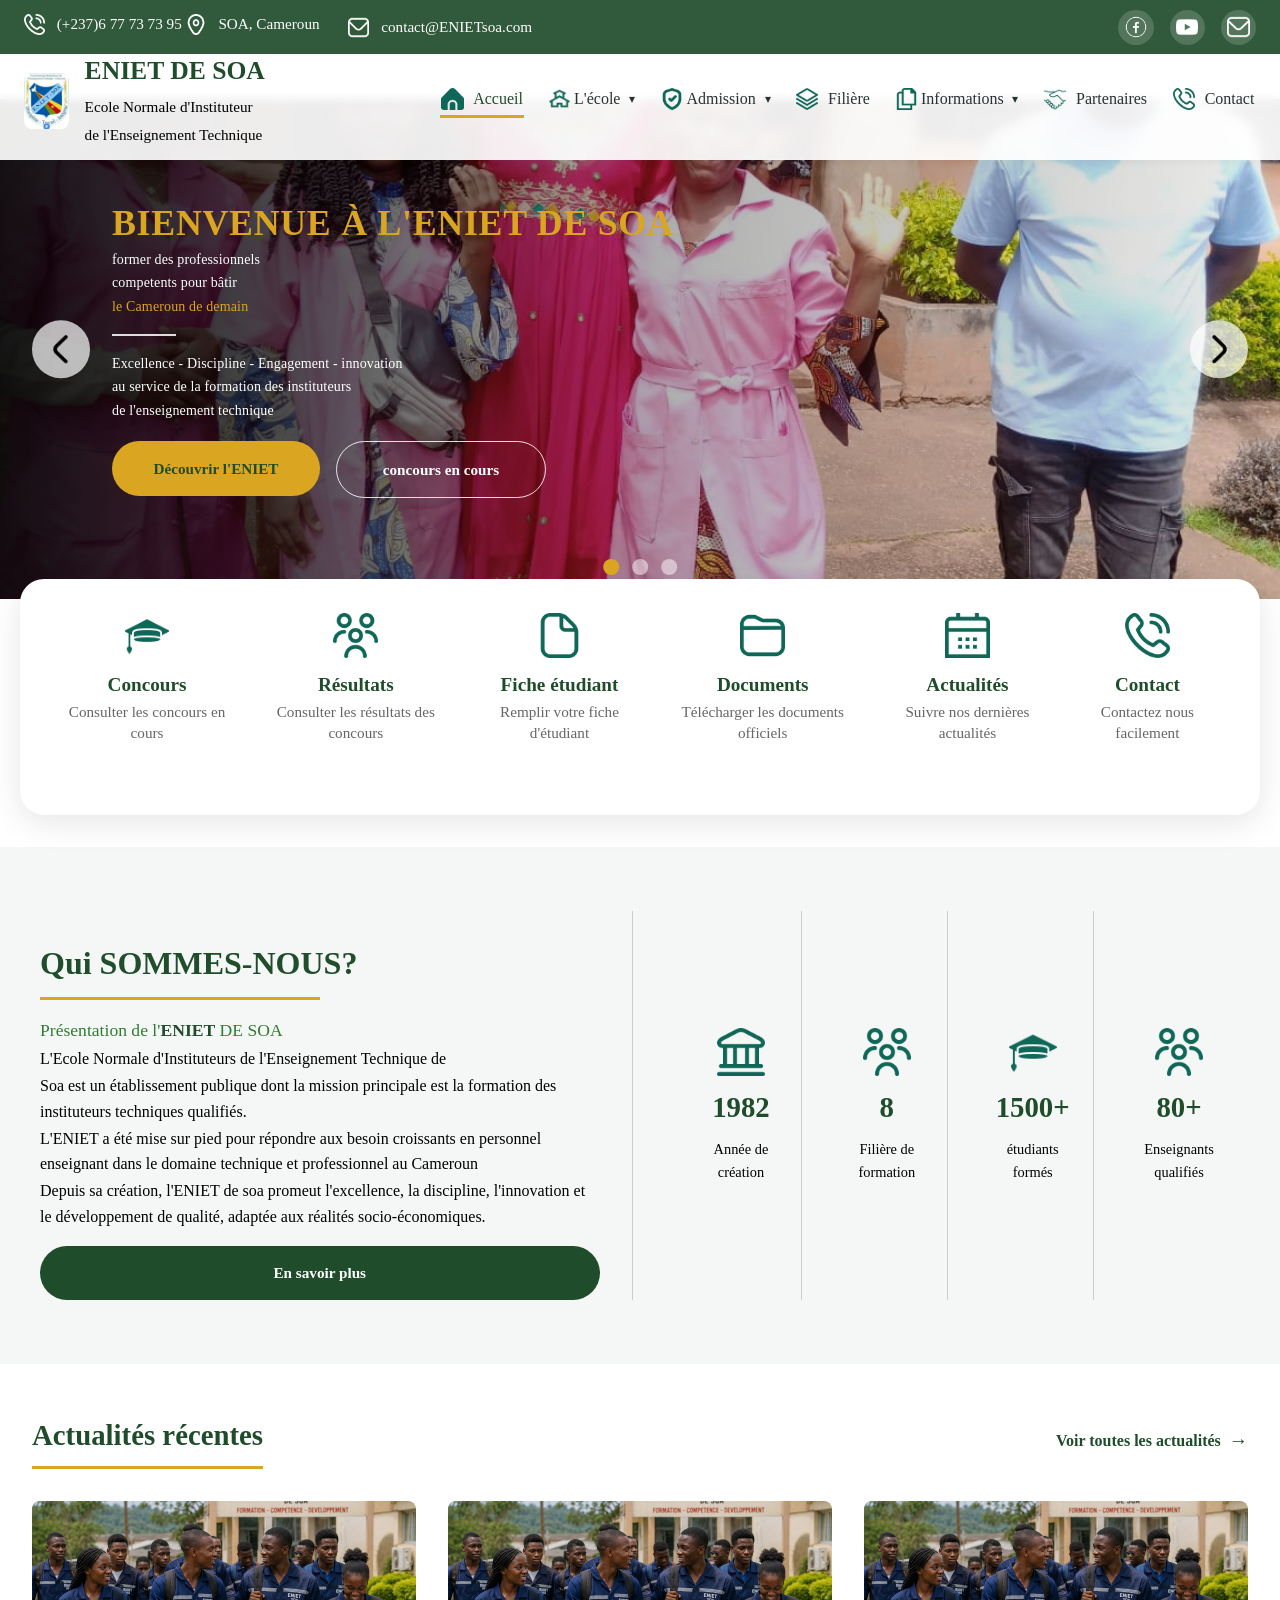
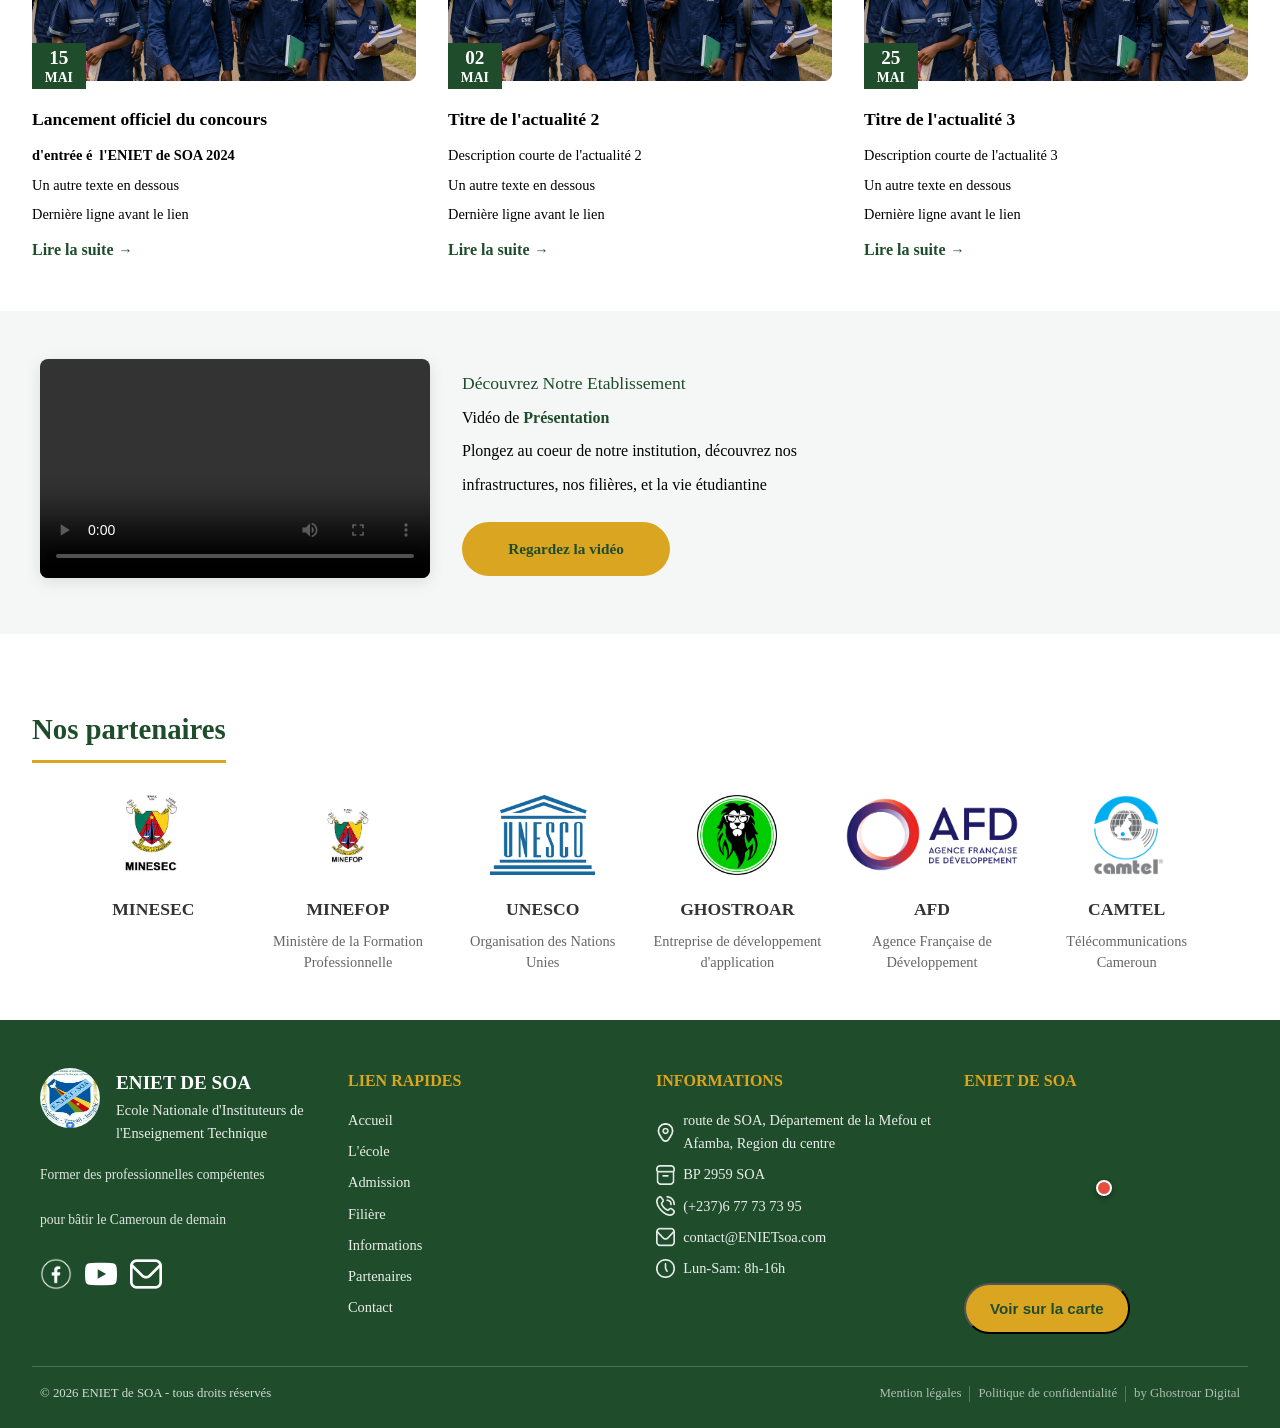
<file: index.html>
﻿<!DOCTYPE html>
<html lang="fr">
<head>
  <meta charset="UTF-8">
  <meta name="viewport" content="width=device-width, initial-scale=1.0">
  <title>Accueil - ENIET SOA</title>
  <link rel="stylesheet" href="styles.css">
</head>
<body>
  <div class="super-header">
    <div class="super-header-left">
      <div class="super-marquee">
        <div class="marquee-content">
          <span class="super-item">
            <img src="asset/contact.png" alt="Téléphone" class="super-icon">
            <span>(+237)6 77 73 73 95</span>
          </span>
          <span class="super-item">
            <img src="asset/localisation.png" alt="Localisation" class="super-icon">
            <span>SOA, Cameroun</span>
          </span>
        </div>
      </div>
      <div class="super-item super-email">
        <img src="asset/mail.png" alt="Email" class="super-icon">
        <span>contact@ENIETsoa.com</span>
      </div>
    </div>
    <div class="super-header-right">
      <a href="#" class="social-link" aria-label="Facebook">
        <img src="asset/facebook.png" alt="Facebook" class="social-icon">
      </a>
      <a href="#" class="social-link" aria-label="YouTube">
        <img src="asset/youtube.png" alt="YouTube" class="social-icon">
      </a>
      <a href="#" class="social-link" aria-label="Email">
        <img src="asset/mail.png" alt="Email" class="social-icon">
      </a>
    </div>
  </div>

  <header class="page-header">
    <div class="logo-section">
      <img src="asset/SOA/logo_ENIET.png" alt="Logo ENIET" class="logo-img">
      <div class="logo-text">
        <h1>ENIET DE SOA</h1>
        <p class="subtitle-1">Ecole Normale d'Instituteur</p>
        <p class="subtitle-2">de l'Enseignement Technique</p>
      </div>
    </div>
    <input type="checkbox" id="menu-toggle" class="menu-toggle">
    <label for="menu-toggle" class="menu-button" aria-label="Ouvrir le menu">
      <img src="asset/menu.png" alt="Menu" class="menu-icon">
    </label>
    <label for="menu-toggle" class="drawer-overlay"></label>
    <nav class="main-nav">
      <a href="index.html" class="nav-item active">
        <img src="asset/home.png" alt="" class="nav-icon">
        <span>Accueil</span>
      </a>
      <details class="dropdown">
        <summary class="nav-link nav-item">
          <img src="asset/ecole.png" alt="" class="nav-icon">
          <span>L'école</span>
        </summary>
        <div class="dropdown-menu">
          <a href="ecole.html">Présentation générale</a>
          <a href="#">Rôle de l'ENIET</a>
        </div>
      </details>
      <details class="dropdown">
        <summary class="nav-link nav-item">
          <img src="asset/AD.png" alt="" class="nav-icon">
          <span>Admission</span>
        </summary>
        <div class="dropdown-menu">
          <a href="admission.html">Concours d'entrée</a>
          <a href="#">Admission par étude de dossier</a>
          <a href="#">Résultat</a>
          <a href="#">Vie estudiantine</a>
          <a href="#">Fiche étudiante</a>
        </div>
      </details>
      <a href="filiere.html" class="nav-item">
        <img src="asset/filiere.png" alt="" class="nav-icon">
        <span>Filière</span>
      </a>
      <details class="dropdown">
        <summary class="nav-link nav-item">
          <img src="asset/INFO.png" alt="" class="nav-icon">
          <span>Informations</span>
        </summary>
        <div class="dropdown-menu">
          <a href="information.html">Communiqués</a>
          <a href="#">Note d'information</a>
          <a href="#">Décisions</a>
          <a href="#">Arréªtés</a>
          <a href="#">Concours</a>
          <a href="#">Résultat</a>
          <a href="#">Archives</a>
        </div>
      </details>
      <a href="partenaire.html" class="nav-item">
        <img src="asset/icons8-partenariat-50.png" alt="" class="nav-icon">
        <span>Partenaires</span>
      </a>
      <a href="#" class="nav-item">
        <img src="asset/contact.png" alt="" class="nav-icon">
        <span>Contact</span>
      </a>
    </nav>
  </header>

  <main class="hero">
    <div class="carousel">
      <div class="carousel-container">
        <div class="carousel-slide fade">
          <img src="asset\SOA\slide4.jpg" alt="Slide 1">
        </div>
        <div class="carousel-slide fade">
          <img src="asset\SOA\slide12.jpg" alt="Slide 2">
        </div>
        <div class="carousel-slide fade">
          <img src="asset\SOA\slide13.jpg" alt="Slide 3">
        </div>
      </div>

      <div class="carousel-text">
        <p class="title">Bienvenue à&nbsp;l'ENIET de&nbsp;SOA</p>
        <p class="highlight-white">former des professionnels</p>
        <p class="highlight-white">competents pour bâtir</p>
        <p class="highlight-yellow">le Cameroun de demain</p>
        <hr class="carousel-divider">
        <p class="highlight-white">Excellence - Discipline - Engagement - innovation</p>
        <p class="highlight-white">au service de la formation des instituteurs</p>
        <p class="highlight-white">de l'enseignement technique</p>
        <div class="carousel-buttons">
          <a href="#" class="btn btn-primary">Découvrir l'ENIET</a>
          <a href="admission.html#current-contest" class="btn btn-secondary">concours en cours</a>
        </div>
      </div>

      <button class="carousel-btn prev" onclick="changeSlide(-1)"><img src="asset/pres.png" alt="Précédent"></button>
      <button class="carousel-btn next" onclick="changeSlide(1)"><img src="asset/next.png" alt="Suivant"></button>

      <div class="carousel-dots">
        <span class="dot" onclick="currentSlide(1)"></span>
        <span class="dot" onclick="currentSlide(2)"></span>
        <span class="dot" onclick="currentSlide(3)"></span>
      </div>
    </div>
  </main>

  <section class="quick-access">
    <div class="quick-access-container">
      <div class="quick-card">
        <div class="quick-icon">
          <img src="asset\icons8-étudiant-50.png" alt="Concours" class="icon-img">
        </div>
        <h3 class="quick-title">Concours</h3>
        <p class="quick-subtitle">Consulter les concours en cours</p>
      </div>

      <div class="quick-card">
        <div class="quick-icon">
          <img src="asset\users.png" alt="Résultats" class="icon-img">
        </div>
        <h3 class="quick-title">Résultats</h3>
        <p class="quick-subtitle">Consulter les résultats des concours</p>
      </div>

      <div class="quick-card">
        <div class="quick-icon">
          <img src="asset\fiche.png" alt="Fiche étudiant" class="icon-img">
        </div>
        <h3 class="quick-title">Fiche étudiant</h3>
        <p class="quick-subtitle">Remplir votre fiche d'étudiant</p>
      </div>

      <div class="quick-card">
        <div class="quick-icon">
          <img src="asset\dossier.png" alt="Documents" class="icon-img">
        </div>
        <h3 class="quick-title">Documents</h3>
        <p class="quick-subtitle">Télécharger les documents officiels</p>
      </div>

      <div class="quick-card">
        <div class="quick-icon">
          <img src="asset\calendrier.png" alt="Actualités" class="icon-img">
        </div>
        <h3 class="quick-title">Actualités</h3>
        <p class="quick-subtitle">Suivre nos dernières actualités</p>
      </div>

      <div class="quick-card">
        <div class="quick-icon">
          <img src="asset/contact.png" alt="Contact" class="icon-img">
        </div>
        <h3 class="quick-title">Contact</h3>
        <p class="quick-subtitle">Contactez nous facilement</p>
      </div>
</div>
   </section>

<section class="about-section">
      <div class="about-container">
        <div class="about-left">
          <h2 class="about-title">Qui SOMMES-NOUS?<span class="about-underline"></span></h2>
          <div class="about-text-content">
            <p class="about-text-green">Présentation de l'<span class="text-dark-green">ENIET</span> DE SOA</p>
            <p class="about-text-black">L'Ecole Normale d'Instituteurs de l'Enseignement Technique de</p>
            <p class="about-text-black">Soa est un établissement publique dont la mission principale est la formation des instituteurs techniques qualifiés.</p>
            <p class="about-text-black">L'ENIET a été mise sur pied pour répondre aux besoin croissants en personnel enseignant dans le domaine technique et professionnel au Cameroun</p>
            <p class="about-text-black">Depuis sa création, l'ENIET de soa promeut l'excellence, la discipline, l'innovation et le développement de qualité, adaptée aux réalités socio-économiques.</p>
          </div>
          <a href="#" class="btn btn-about">En savoir plus</a>
        </div>
       <div class="about-right">
         <div class="stat-card">
           <div class="stat-icon">
             <img src="asset\SCHOOL.png" alt="Année" class="stat-img">
           </div>
           <div class="stat-number">1982</div>
           <div class="stat-label">Année de création</div>
         </div>
         <div class="stat-card">
           <div class="stat-icon">
             <img src="asset\users.png" alt="Filière" class="stat-img">
           </div>
           <div class="stat-number">8</div>
           <div class="stat-label">Filière de formation</div>
         </div>
         <div class="stat-card">
           <div class="stat-icon">
             <img src="asset/icons8-étudiant-50.png" alt="étudiants" class="stat-img">
           </div>
           <div class="stat-number">1500+</div>
           <div class="stat-label">étudiants formés</div>
         </div>
         <div class="stat-card">
           <div class="stat-icon">
             <img src="asset\users.png" alt="Enseignants" class="stat-img">
           </div>
           <div class="stat-number">80+</div>
           <div class="stat-label">Enseignants qualifiés</div>
         </div>
       </div>
</div>
    </section>

    <section class="news-section">
      <div class="news-header">
        <h2 class="news-title">Actualités récentes<span class="news-underline"></span></h2>
        <a href="#" class="news-view-all">
          <span>Voir toutes les actualités</span>
          <span class="arrow-right">&#8594;</span>
        </a>
      </div>
      <div class="news-container">
        <div class="news-card">
          <div class="news-img-container">
            <img src="asset\SOA\file_00000000f2707243bc79892d076018e0.png" alt="Actualité 1" class="news-img">
            <div class="news-date"><span class="date-day">15</span><span class="date-month">MAI</span></div>
          </div>
          <h3 class="news-card-title">Lancement officiel du concours</h3>
          <p class="news-card-text news-card-text-bold">d'entrée é  l'ENIET de SOA 2024</p>
          <p class="news-card-text">Un autre texte en dessous</p>
          <p class="news-card-text">Dernière ligne avant le lien</p>
          <a href="#" class="news-read-more">
            <span>Lire la suite</span>
            <span class="arrow-right-small">&#8594;</span>
          </a>
        </div>
        <div class="news-card">
          <div class="news-img-container">
            <img src="asset\SOA\file_00000000f2707243bc79892d076018e0.png" alt="Actualité 2" class="news-img">
            <div class="news-date"><span class="date-day">02</span><span class="date-month">MAI</span></div>
          </div>
          <h3 class="news-card-title">Titre de l'actualité 2</h3>
          <p class="news-card-text">Description courte de l'actualité 2</p>
          <p class="news-card-text">Un autre texte en dessous</p>
          <p class="news-card-text">Dernière ligne avant le lien</p>
          <a href="#" class="news-read-more">
            <span>Lire la suite</span>
            <span class="arrow-right-small">&#8594;</span>
          </a>
        </div>
        <div class="news-card">
          <div class="news-img-container">
            <img src="asset\SOA\file_00000000f2707243bc79892d076018e0.png" alt="Actualité 3" class="news-img">
            <div class="news-date"><span class="date-day">25</span><span class="date-month">MAI</span></div>
          </div>
          <h3 class="news-card-title">Titre de l'actualité 3</h3>
          <p class="news-card-text">Description courte de l'actualité 3</p>
          <p class="news-card-text">Un autre texte en dessous</p>
          <p class="news-card-text">Dernière ligne avant le lien</p>
          <a href="#" class="news-read-more">
            <span>Lire la suite</span>
            <span class="arrow-right-small">&#8594;</span>
          </a>
        </div>
      </div>
    </section>

    <section class="video-section">
      <div class="video-container">
        <div class="video-card">
          <video class="video-player" controls>
            <source src="asset/VIDEO/video.mp4" type="video/mp4">
            Votre navigateur ne supporte pas la lecture de vidéo.
          </video>
        </div>
        <div class="video-content">
          <div class="video-texts">
            <p class="video-text-green">Découvrez Notre Etablissement</p>
            <p class="video-text-black">Vidéo de <span class="text-green-word">Présentation</span></p>
            <p class="video-text-black">Plongez au coeur de notre institution, découvrez nos</p>
            <p class="video-text-black">infrastructures,  nos filières, et la vie étudiantine</p>
          </div>
          <a href="#" class="btn btn-video">Regardez la vidéo</a>
        </div>
      </div>
    </section>

<section class="partners-section">
      <h2 class="partners-title">Nos partenaires<span class="partners-underline"></span></h2>
      <div class="partners-slider-container">
        <button class="partner-btn prev" onclick="changePartnerSlide(-1)"><img src="asset/pres.png" alt="Précédent"></button>
        <div class="partners-slider">
          <div class="partner-slide active">
            <div class="partner-item">
              <img src="asset/SOA/MINISEC.png" alt="Partenaire 1" class="partner-logo">
              <h4 class="partner-name">MINESEC</h4>
            </div>
            <div class="partner-item">
              <img src="asset/SOA/MINEFOP.png" alt="Partenaire 2" class="partner-logo">
              <h4 class="partner-name">MINEFOP</h4>
              <p class="partner-desc">Ministère de la Formation Professionnelle</p>
            </div>
            <div class="partner-item">
              <img src="asset/SOA/UNESCO.jpg" alt="Partenaire 3" class="partner-logo">
              <h4 class="partner-name">UNESCO</h4>
              <p class="partner-desc">Organisation des Nations Unies</p>
            </div>
            <div class="partner-item">
              <img src="asset/SOA/logo-fcbk-512x512(1).png" alt="Partenaire 4" class="partner-logo">
              <h4 class="partner-name">GHOSTROAR</h4>
              <p class="partner-desc">Entreprise de développement d'application</p>
            </div>
            <div class="partner-item">
              <img src="asset/SOA/AFD.png" alt="Partenaire 5" class="partner-logo">
              <h4 class="partner-name">AFD</h4>
              <p class="partner-desc">Agence Française de Développement</p>
            </div>
            <div class="partner-item">
              <img src="asset/SOA/CAMTEL.png" alt="Partenaire 6" class="partner-logo">
              <h4 class="partner-name">CAMTEL</h4>
              <p class="partner-desc">Télécommunications Cameroun</p>
            </div>
          </div>
        </div>
        <button class="partner-btn next" onclick="changePartnerSlide(1)"><img src="asset/next.png" alt="Suivant"></button>
      </div>
    </section>

<script>
     let slideIndex = 1;
     let slideTimer;
     let partnerSlideIndex = 1;

     function changeSlide(n) {
       clearTimeout(slideTimer);
       showSlide(slideIndex += n);
       startAutoSlide();
     }

     function currentSlide(n) {
       clearTimeout(slideTimer);
       showSlide(slideIndex = n);
       startAutoSlide();
     }

     function showSlide(n) {
       let slides = document.getElementsByClassName("carousel-slide");
       let dots = document.getElementsByClassName("dot");

       if (n > slides.length) {
         slideIndex = 1;
       }
       if (n < 1) {
         slideIndex = slides.length;
       }

       for (let i = 0; i < slides.length; i++) {
         slides[i].classList.remove("active");
       }
       for (let i = 0; i < dots.length; i++) {
         dots[i].classList.remove("active");
       }

       slides[slideIndex - 1].classList.add("active");
       dots[slideIndex - 1].classList.add("active");
     }

     function startAutoSlide() {
       slideTimer = setTimeout(() => {
         slideIndex++;
         showSlide(slideIndex);
         startAutoSlide();
       }, 5000);
     }

     function changePartnerSlide(n) {
       showPartnerSlide(partnerSlideIndex += n);
     }

     function currentPartnerSlide(n) {
       showPartnerSlide(partnerSlideIndex = n);
     }

function showPartnerSlide(n) {
        let slides = document.getElementsByClassName("partner-slide");
        let dots = document.getElementsByClassName("partner-dot");

        if (n > slides.length) {
          partnerSlideIndex = 1;
        }
        if (n < 1) {
          partnerSlideIndex = slides.length;
        }

        for (let i = 0; i < slides.length; i++) {
          slides[i].classList.remove("active");
        }
        for (let i = 0; i < dots.length; i++) {
          dots[i].classList.remove("active");
        }

        slides[partnerSlideIndex - 1].classList.add("active");
        if (dots[partnerSlideIndex - 1]) {
          dots[partnerSlideIndex - 1].classList.add("active");
        }
      }

      let partnerAutoTimer;
      function startPartnerAutoSlide() {
        partnerAutoTimer = setTimeout(() => {
          partnerSlideIndex++;
          showPartnerSlide(partnerSlideIndex);
          startPartnerAutoSlide();
        }, 3000);
      }

      showSlide(slideIndex);
      startAutoSlide();
      showPartnerSlide(partnerSlideIndex);
      startPartnerAutoSlide();
   </script>

    <footer class="footer">
      <div class="footer-container">
        <div class="footer-column footer-brand">
          <div class="footer-logo-group">
            <img src="asset\SOA\logo_ENIET.png" alt="Logo ENIET" class="footer-logo">
            <div class="footer-brand-text">
              <p class="footer-title">ENIET DE SOA</p>
              <p class="footer-subtitle">Ecole Nationale d'Instituteurs de</p>
              <p class="footer-subtitle">l'Enseignement Technique</p>
            </div>
          </div>
<p class="footer-desc">Former des professionnelles compétentes</p>
           <p class="footer-desc">pour bâtir le Cameroun de demain</p>
          <div class="footer-social">
            <a href="#"><img src="asset/facebook.png" alt="Facebook" class="footer-social-icon"></a>
            <a href="#"><img src="asset/youtube.png" alt="YouTube" class="footer-social-icon"></a>
            <a href="#"><img src="asset\mail.png" alt="Gmail" class="footer-social-icon"></a>
          </div>
        </div>
        
        <div class="footer-column">
          <h4 class="footer-heading">LIEN RAPIDES</h4>
          <ul class="footer-links">
            <li><a href="index.html">Accueil</a></li>
            <li><a href="ecole.html">L'école</a></li>
            <li><a href="admission.html">Admission</a></li>
            <li><a href="filiere.html">Filière</a></li>
            <li><a href="information.html">Informations</a></li>
            <li><a href="partenaire.html">Partenaires</a></li>
            <li><a href="#">Contact</a></li>
          </ul>
        </div>
        
        <div class="footer-column">
          <h4 class="footer-heading">INFORMATIONS</h4>
          <ul class="footer-links">
            <li><a href="#"><img src="asset/localisation.png" alt="Localisation" class="footer-icon"> route de SOA, Département de la Mefou et Afamba, Region du centre</a></li>
            <li><a href="#"><img src="asset/postale.png" alt="Boé®te postale" class="footer-icon"> BP 2959  SOA</a></li>
            <li><a href="#"><img src="asset/contact.png" alt="Téléphone" class="footer-icon"> (+237)6 77 73 73 95</a></li>
            <li><a href="#"><img src="asset/mail.png" alt="Email" class="footer-icon"> contact@ENIETsoa.com</a></li>
            <li><a href="#"><img src="asset/time.png" alt="Horaires" class="footer-icon"> Lun-Sam: 8h-16h</a></li>
          </ul>
        </div>
        
        <div class="footer-column footer-map">
          <h4 class="footer-heading">ENIET DE SOA</h4>
          <div class="footer-map-container">
            <iframe src="https://www.google.com/maps/embed?pb=!1m18!1m12!1m3!1d3980.6592038943737!2d11.4324!3d3.8743!2m3!1f0!2f0!3f0!3m2!1i1024!2i768!4f13.1!3m3!1m2!1s0x0%3A0x0!2zM8KwMTUnMzEuOCJOIDExwrAzMScwNC40IkU!5e0!3m2!1sfr!2scm!4v1698000000000" style="border:0;" allowfullscreen="" loading="lazy" referrerpolicy="no-referrer-when-downgrade"></iframe>
            <div class="footer-map-marker">
              <span class="footer-map-tooltip">ENIET DE SOA</span>
            </div>
          </div>
          <button class="btn btn-map">Voir sur la carte</button>
        </div>
      </div>
      
      <hr class="footer-divider">
      
      <div class="footer-bottom">
        <div class="footer-copyright">
          <span>© 2026 ENIET de SOA - tous droits réservés</span>
        </div>
        <div class="footer-legal">
          <a href="#">Mention légales</a>
          <span class="footer-divider-vertical"></span>
          <a href="#">Politique de confidentialité</a>
          <span class="footer-divider-vertical"></span>
          <a href="https://ghostroar.com/">by Ghostroar Digital</a>
        </div>
      </div>
    </footer>


    </body>
</html>
</file>
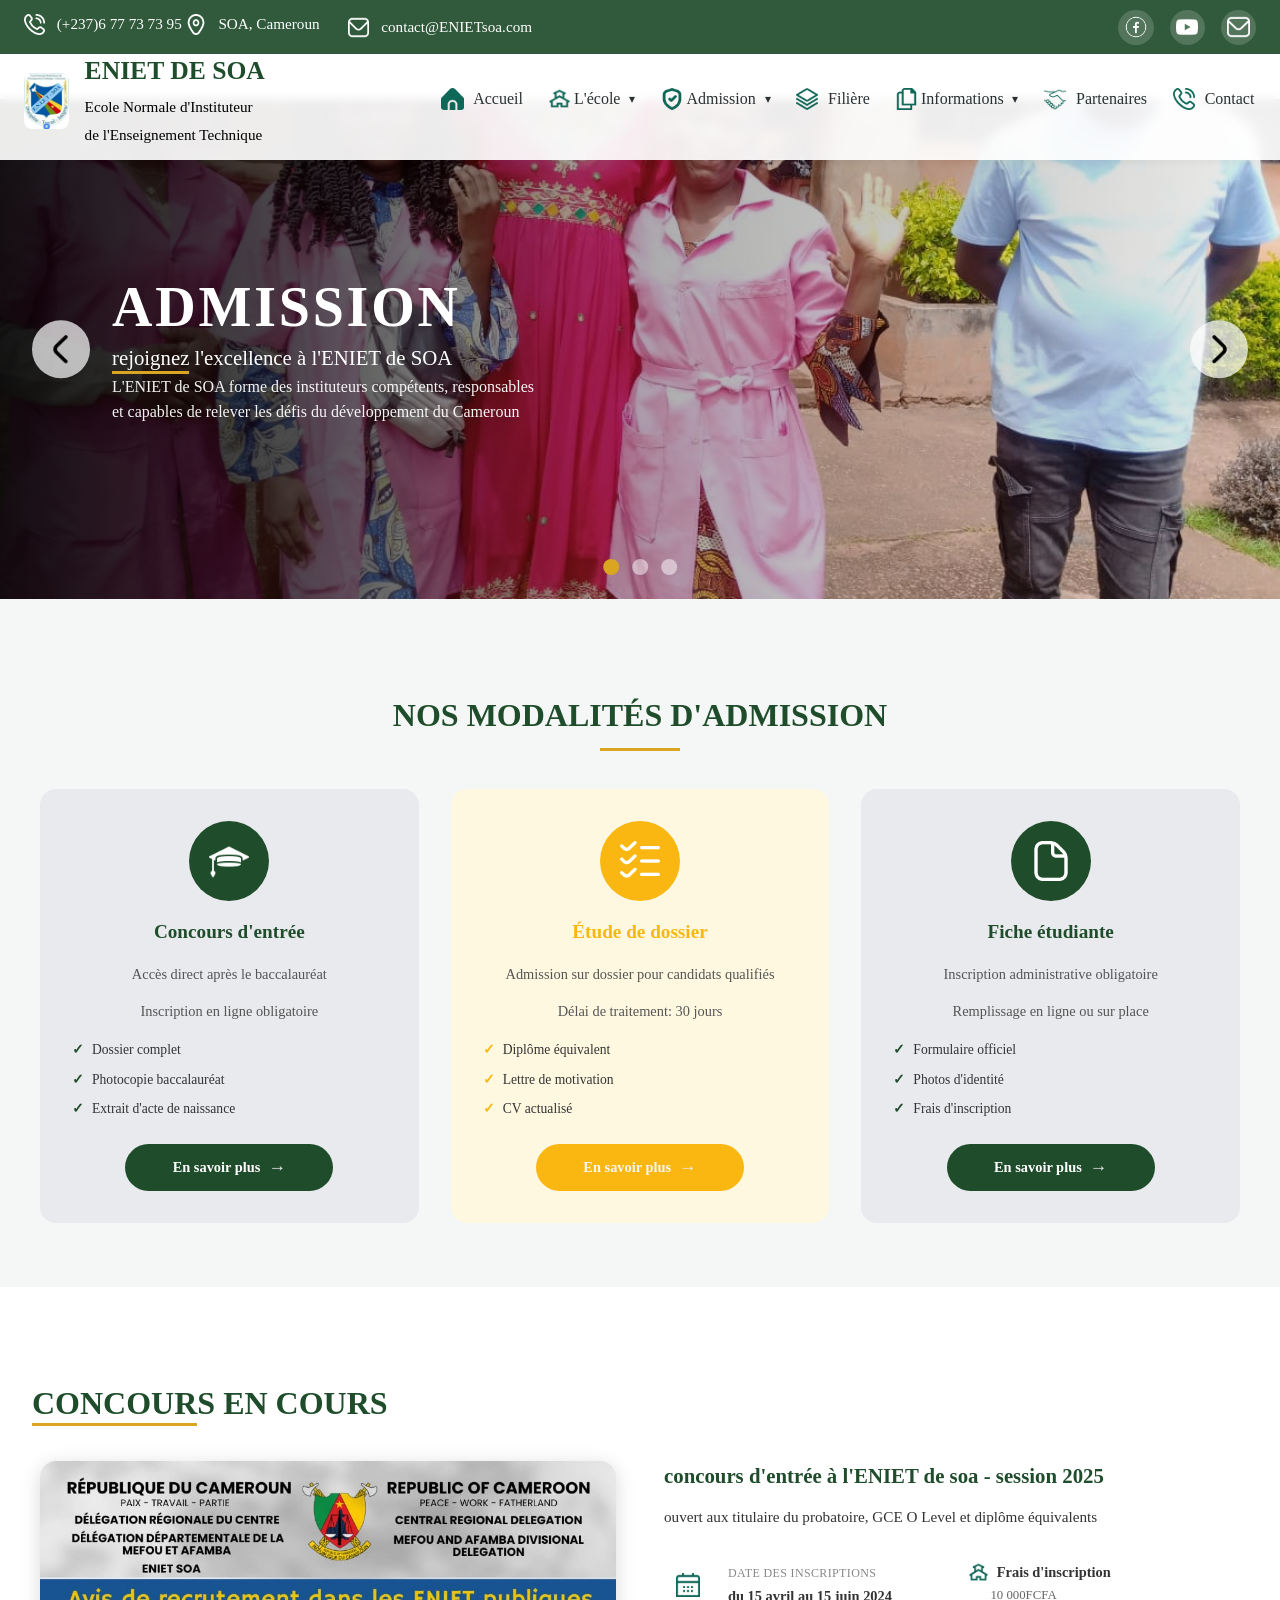
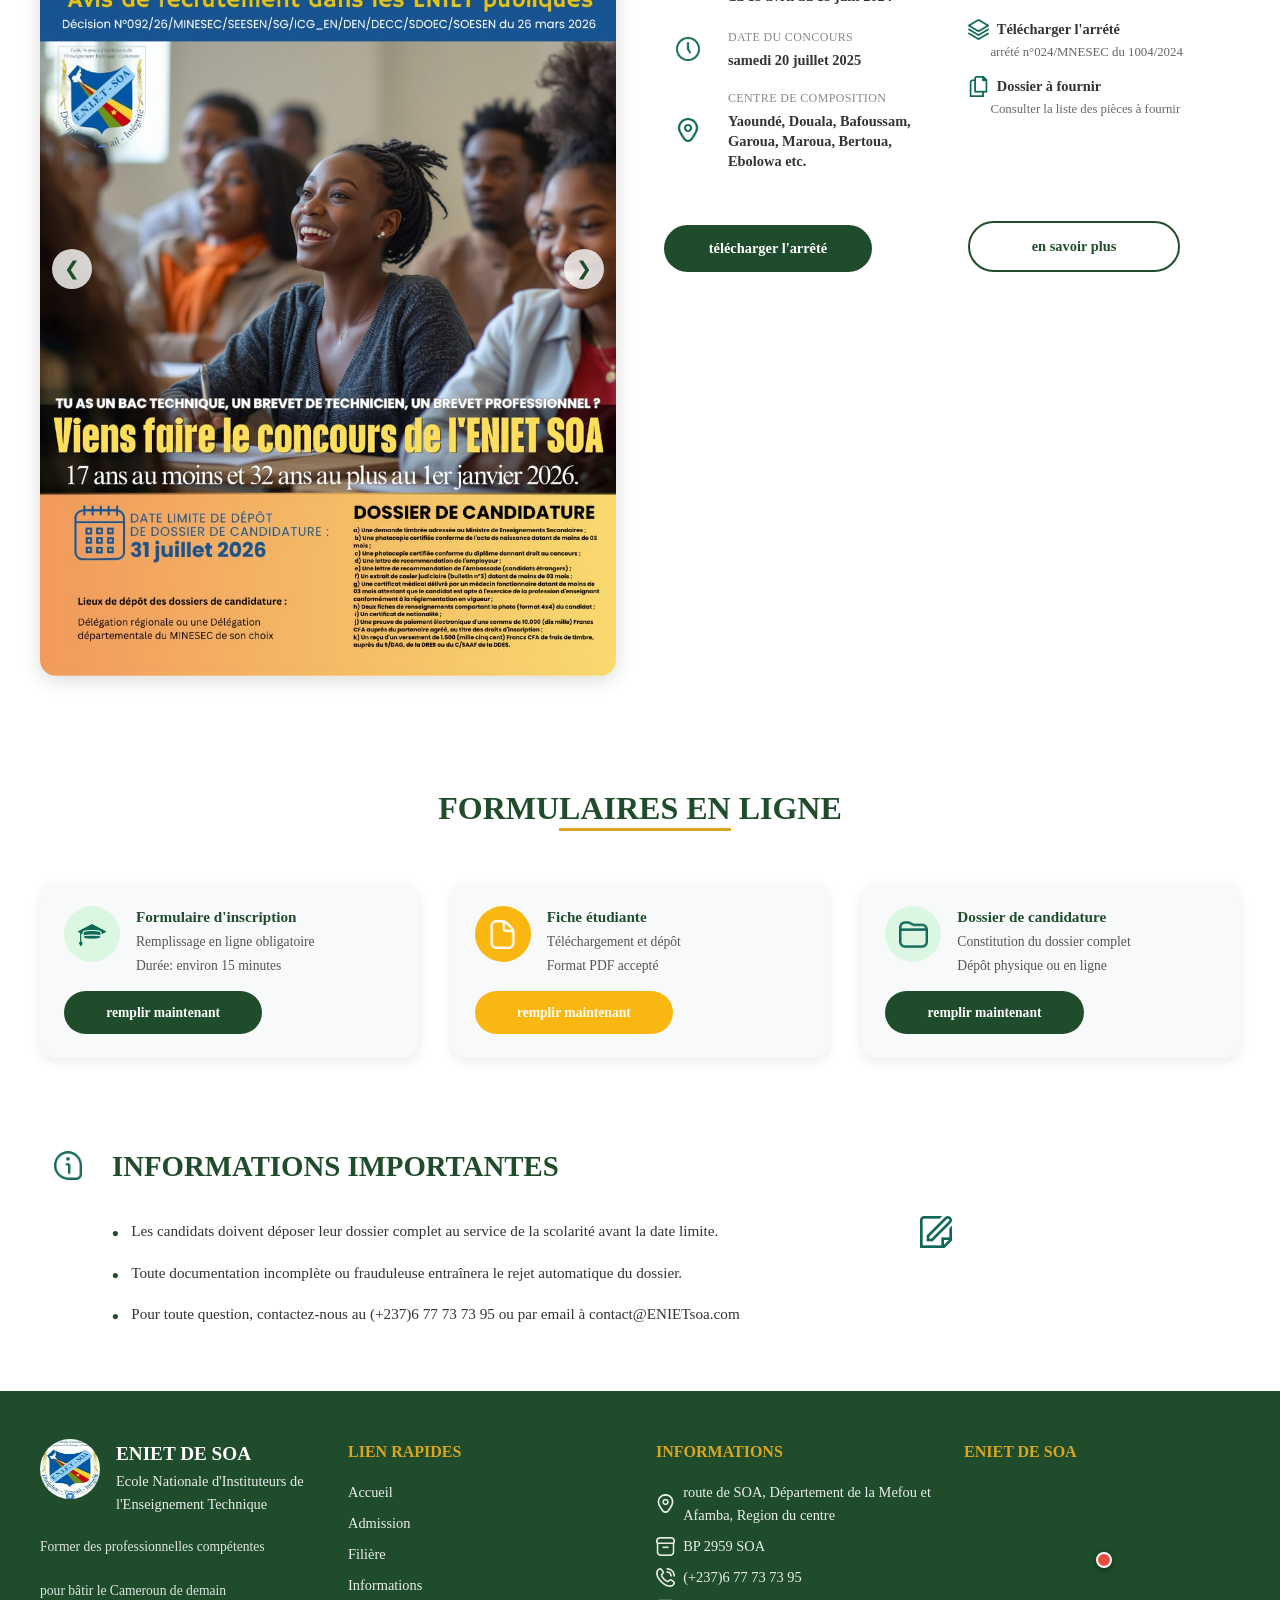
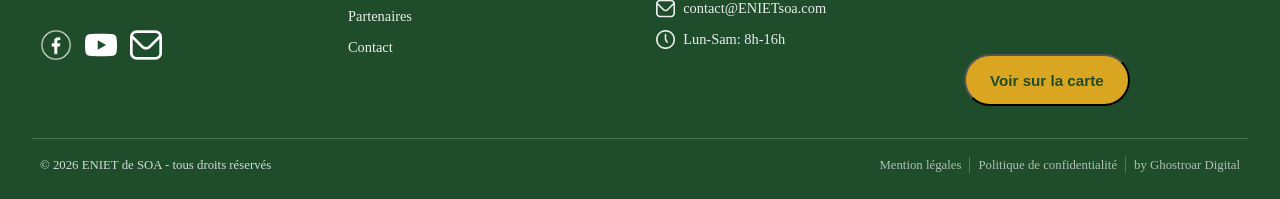
<file: admission.html>
<!DOCTYPE html>
<html lang="fr">
<head>
  <meta charset="UTF-8">
  <meta name="viewport" content="width=device-width, initial-scale=1.0">
  <title>Admission - ENIET SOA</title>
  <link rel="stylesheet" href="styles.css">
  <link rel="stylesheet" href="admission.css">
</head>
<body>
  <div class="super-header">
    <div class="super-header-left">
      <div class="super-marquee">
        <div class="marquee-content">
          <span class="super-item">
            <img src="asset/contact.png" alt="Téléphone" class="super-icon">
            <span>(+237)6 77 73 73 95</span>
          </span>
          <span class="super-item">
            <img src="asset/localisation.png" alt="Localisation" class="super-icon">
            <span>SOA, Cameroun</span>
          </span>
        </div>
      </div>
      <div class="super-item super-email">
        <img src="asset/mail.png" alt="Email" class="super-icon">
        <span>contact@ENIETsoa.com</span>
      </div>
    </div>
    <div class="super-header-right">
      <a href="#" class="social-link" aria-label="Facebook">
        <img src="asset/facebook.png" alt="Facebook" class="social-icon">
      </a>
      <a href="#" class="social-link" aria-label="YouTube">
        <img src="asset/youtube.png" alt="YouTube" class="social-icon">
      </a>
      <a href="#" class="social-link" aria-label="Email">
        <img src="asset/mail.png" alt="Email" class="social-icon">
      </a>
    </div>
  </div>

  <header class="page-header">
    <div class="logo-section">
      <img src="asset/SOA/logo_ENIET.png" alt="Logo ENIET" class="logo-img">
      <div class="logo-text">
        <h1>ENIET DE SOA</h1>
        <p class="subtitle-1">Ecole Normale d'Instituteur</p>
        <p class="subtitle-2">de l'Enseignement Technique</p>
      </div>
    </div>
    <input type="checkbox" id="menu-toggle" class="menu-toggle">
    <label for="menu-toggle" class="menu-button" aria-label="Ouvrir le menu">
      <img src="asset/menu.png" alt="Menu" class="menu-icon">
    </label>
    <label for="menu-toggle" class="drawer-overlay"></label>
    <nav class="main-nav">
      <a href="index.html" class="nav-item">
        <img src="asset/home.png" alt="" class="nav-icon">
        <span>Accueil</span>
      </a>
      <details class="dropdown">
        <summary class="nav-link nav-item">
          <img src="asset/ecole.png" alt="" class="nav-icon">
          <span>L'école</span>
        </summary>
        <div class="dropdown-menu">
          <a href="ecole.html">Présentation générale</a>
          <a href="#">Rôle de l'ENIET</a>
        </div>
      </details>
      <details class="dropdown">
        <summary class="nav-link nav-item">
          <img src="asset/AD.png" alt="" class="nav-icon">
          <span>Admission</span>
        </summary>
        <div class="dropdown-menu">
          <a href="admission.html">Concours d'entrée</a>
          <a href="#">Admission par étude de dossier</a>
          <a href="#">Résultat</a>
          <a href="#">Vie estudiantine</a>
          <a href="#">Fiche étudiante</a>
        </div>
      </details>
      <a href="filiere.html" class="nav-item">
        <img src="asset/filiere.png" alt="" class="nav-icon">
        <span>Filière</span>
      </a>
      <details class="dropdown">
        <summary class="nav-link nav-item">
          <img src="asset/INFO.png" alt="" class="nav-icon">
          <span>Informations</span>
        </summary>
        <div class="dropdown-menu">
          <a href="information.html">Communiqués</a>
          <a href="#">Note d'information</a>
          <a href="#">Décisions</a>
          <a href="#">Arréªtés</a>
          <a href="#">Concours</a>
          <a href="#">Résultat</a>
          <a href="#">Archives</a>
        </div>
      </details>
      <a href="partenaire.html" class="nav-item">
        <img src="asset/icons8-partenariat-50.png" alt="" class="nav-icon">
        <span>Partenaires</span>
      </a>
      <a href="#" class="nav-item">
        <img src="asset/contact.png" alt="" class="nav-icon">
        <span>Contact</span>
      </a>
    </nav>
  </header>

  <main class="hero">
    <div class="carousel">
      <div class="carousel-container">
        <div class="carousel-slide fade">
          <img src="asset\SOA\slide4.jpg" alt="Slide 1">
        </div>
        <div class="carousel-slide fade">
          <img src="asset\SOA\slide12.jpg" alt="Slide 2">
        </div>
        <div class="carousel-slide fade">
          <img src="asset\SOA\slide13.jpg" alt="Slide 3">
        </div>
      </div>

      <div class="carousel-text">
        <p class="admission-title">ADMISSION</p>
        <p class="admission-subtitle"><span class="admission-underline">rejoignez</span> l'excellence à l'ENIET de SOA</p>
        <p class="admission-desc">L'ENIET de SOA forme des instituteurs compétents, responsables</p>
        <p class="admission-desc">et capables de relever les défis du développement du Cameroun</p>
      </div>

      <button class="carousel-btn prev" onclick="changeSlide(-1)"><img src="asset/pres.png" alt="Précédent"></button>
      <button class="carousel-btn next" onclick="changeSlide(1)"><img src="asset/next.png" alt="Suivant"></button>

      <div class="carousel-dots">
        <span class="dot" onclick="currentSlide(1)"></span>
        <span class="dot" onclick="currentSlide(2)"></span>
        <span class="dot" onclick="currentSlide(3)"></span>
      </div>
    </div>
  </main>

  <section class="admission-modalities">
    <h2 class="modalities-title">NOS MODALITÉS D'ADMISSION</h2>
    <div class="modalities-container">
      <div class="modality-card modality-gray">
        <div class="modality-icon">
          <img src="asset\icons8-étudiant-50.png" alt="Concours" class="modality-icon-img">
        </div>
        <h3 class="modality-card-title">Concours d'entrée</h3>
        <p class="modality-text">Accès direct après le baccalauréat</p>
        <p class="modality-text">Inscription en ligne obligatoire</p>
        <div class="modality-checklist">
          <p class="modality-check-item"><span class="check-icon">✓</span> Dossier complet</p>
          <p class="modality-check-item"><span class="check-icon">✓</span> Photocopie baccalauréat</p>
          <p class="modality-check-item"><span class="check-icon">✓</span> Extrait d'acte de naissance</p>
        </div>
        <a href="#" class="btn btn-modality">En savoir plus <span class="arrow-right">→</span></a>
      </div>

      <div class="modality-card modality-yellow">
        <div class="modality-icon">
          <img src="asset\admis.png" alt="Étude de dossier" class="modality-icon-img">
        </div>
        <h3 class="modality-card-title">Étude de dossier</h3>
        <p class="modality-text">Admission sur dossier pour candidats qualifiés</p>
        <p class="modality-text">Délai de traitement: 30 jours</p>
        <div class="modality-checklist">
          <p class="modality-check-item"><span class="check-icon">✓</span> Diplôme équivalent</p>
          <p class="modality-check-item"><span class="check-icon">✓</span> Lettre de motivation</p>
          <p class="modality-check-item"><span class="check-icon">✓</span> CV actualisé</p>
        </div>
        <a href="#" class="btn btn-modality">En savoir plus <span class="arrow-right">→</span></a>
      </div>

      <div class="modality-card modality-gray">
        <div class="modality-icon">
          <img src="asset\fiche.png" alt="Fiche étudiante" class="modality-icon-img">
        </div>
        <h3 class="modality-card-title">Fiche étudiante</h3>
        <p class="modality-text">Inscription administrative obligatoire</p>
        <p class="modality-text">Remplissage en ligne ou sur place</p>
        <div class="modality-checklist">
          <p class="modality-check-item"><span class="check-icon">✓</span> Formulaire officiel</p>
          <p class="modality-check-item"><span class="check-icon">✓</span> Photos d'identité</p>
          <p class="modality-check-item"><span class="check-icon">✓</span> Frais d'inscription</p>
        </div>
        <a href="#" class="btn btn-modality">En savoir plus <span class="arrow-right">→</span></a>
      </div>
    </div>
  </section>

  <section class="current-contest-section" id="current-contest">
    <h2 class="contest-title"><span class="contest-underline">concour</span>s en cours</h2>
    <div class="contest-container">
      <div class="contest-slider-card">
        <div class="contest-carousel">
          <div class="contest-slide active">
            <img src="asset\SOA\IMG-20260621-WA0000.jpg" alt="Concours 1">
          </div>
          <div class="contest-slide">
            <img src="asset\SOA\IMG-20260621-WA0000.jpg" alt="Concours 2">
          </div>
        </div>
        <button class="contest-btn prev" onclick="changeContestSlide(-1)">❮</button>
        <button class="contest-btn next" onclick="changeContestSlide(1)">❯</button>
      </div>

      <div class="contest-info">
        <h3 class="contest-info-title">concours d'entrée à l'ENIET de soa - session 2025</h3>
        <p class="contest-info-desc">ouvert aux titulaire du probatoire, GCE O Level et diplôme équivalents</p>

        <div class="contest-columns">
          <div class="contest-col">
            <div class="contest-info-item">
              <div class="contest-info-icon">
                <img src="asset\calendrier.png" alt="Inscriptions" class="contest-info-icon-img">
              </div>
              <div class="contest-info-text">
                <span class="contest-info-label">date des inscriptions</span>
                <span class="contest-info-value">du 15 avril au 15 juin 2024</span>
              </div>
            </div>

            <div class="contest-info-item">
              <div class="contest-info-icon">
                <img src="asset\time.png" alt="Date concours" class="contest-info-icon-img">
              </div>
              <div class="contest-info-text">
                <span class="contest-info-label">date du concours</span>
                <span class="contest-info-value">samedi 20 juillet 2025</span>
              </div>
            </div>

            <div class="contest-info-item">
              <div class="contest-info-icon">
                <img src="asset\localisation.png" alt="Centre" class="contest-info-icon-img">
              </div>
              <div class="contest-info-text">
                <span class="contest-info-label">centre de composition</span>
                <span class="contest-info-value">Yaoundé, Douala, Bafoussam, Garoua, Maroua, Bertoua, Ebolowa etc.</span>
              </div>
            </div>
            <a href="asset\SOA\2026_CONCOURS-ENIET.pdf" class="btn btn-arrete">télécharger l'arrêté</a>
          </div>

          <div class="contest-col">
            <div class="contest-options">
              <div class="contest-option-item">
                <p class="contest-option-title">
                  <span class="contest-option-icon"><img src="asset\ecole.png" alt=""></span>
                  Frais d'inscription
                </p>
                <p class="contest-option-desc">10 000FCFA</p>
              </div>
              <div class="contest-option-item">
                <p class="contest-option-title">
                  <span class="contest-option-icon"><img src="asset\filiere.png" alt=""></span>
                  Télécharger l'arrété
                </p>
                <p class="contest-option-desc">arrété n°024/MNESEC du 1004/2024</p>
              </div>
              <div class="contest-option-item">
                <p class="contest-option-title">
                  <span class="contest-option-icon"><img src="asset\INFO.png" alt=""></span>
                  Dossier à fournir
                </p>
                <p class="contest-option-desc">Consulter la liste des pièces à fournir</p>
              </div>
            </div>
            <a href="#" class="btn btn-more">en savoir plus</a>
          </div>
        </div>
      </div>
    </div>
  </section>

  <section class="online-forms-section">
    <h2 class="forms-title">formu<span class="forms-underline">laires en</span> ligne</h2>
    <div class="forms-container">
      <div class="form-card">
        <div class="form-card-inner">
          <div class="form-icon">
            <img src="asset\icons8-étudiant-50.png" alt="Inscription" class="form-icon-img">
          </div>
          <div class="form-content">
            <p class="form-line form-bold">Formulaire d'inscription</p>
            <p class="form-line">Remplissage en ligne obligatoire</p>
            <p class="form-line">Durée: environ 15 minutes</p>
          </div>
        </div>
        <a href="#" class="btn btn-form">remplir maintenant</a>
      </div>

      <div class="form-card">
        <div class="form-card-inner">
          <div class="form-icon">
            <img src="asset\fiche.png" alt="Fiche" class="form-icon-img">
          </div>
          <div class="form-content">
            <p class="form-line form-bold">Fiche étudiante</p>
            <p class="form-line">Téléchargement et dépôt</p>
            <p class="form-line">Format PDF accepté</p>
          </div>
        </div>
        <a href="#" class="btn btn-form">remplir maintenant</a>
      </div>

      <div class="form-card">
        <div class="form-card-inner">
          <div class="form-icon">
            <img src="asset\dossier.png" alt="Dossier" class="form-icon-img">
          </div>
          <div class="form-content">
            <p class="form-line form-bold">Dossier de candidature</p>
            <p class="form-line">Constitution du dossier complet</p>
            <p class="form-line">Dépôt physique ou en ligne</p>
          </div>
        </div>
        <a href="#" class="btn btn-form">remplir maintenant</a>
      </div>
    </div>
  </section>

  <section class="info-section">
    <div class="info-container">
      <div class="info-left">
        <div class="info-header">
          <div class="info-icon">
            <img src="asset\about.png" alt="Informations" class="info-icon-img">
          </div>
          <h2 class="info-title">informations importantes</h2>
        </div>
        <div class="info-content">
          <p class="info-text">Les candidats doivent déposer leur dossier complet au service de la scolarité avant la date limite.</p>
          <p class="info-text">Toute documentation incomplète ou frauduleuse entraînera le rejet automatique du dossier.</p>
          <p class="info-text">Pour toute question, contactez-nous au (+237)6 77 73 73 95 ou par email à contact@ENIETsoa.com</p>
        </div>
      </div>
      <div class="info-side-icon">
        <img src="asset\note.png" alt="" class="info-side-icon-img">
      </div>
    </div>
  </section>

  <script>
       let slideIndex = 1;
       let slideTimer;
       let partnerSlideIndex = 1;

       function changeSlide(n) {
         clearTimeout(slideTimer);
         showSlide(slideIndex += n);
         startAutoSlide();
       }

       function currentSlide(n) {
         clearTimeout(slideTimer);
         showSlide(slideIndex = n);
         startAutoSlide();
       }

       function showSlide(n) {
         let slides = document.getElementsByClassName("carousel-slide");
         let dots = document.getElementsByClassName("dot");

         if (n > slides.length) {
           slideIndex = 1;
         }
         if (n < 1) {
           slideIndex = slides.length;
         }

         for (let i = 0; i < slides.length; i++) {
           slides[i].classList.remove("active");
         }
         for (let i = 0; i < dots.length; i++) {
           dots[i].classList.remove("active");
         }

         slides[slideIndex - 1].classList.add("active");
         dots[slideIndex - 1].classList.add("active");
       }

       function startAutoSlide() {
         slideTimer = setTimeout(() => {
           slideIndex++;
           showSlide(slideIndex);
           startAutoSlide();
         }, 5000);
       }

       function changePartnerSlide(n) {
         showPartnerSlide(partnerSlideIndex += n);
       }

       function currentPartnerSlide(n) {
         showPartnerSlide(partnerSlideIndex = n);
       }

  function showPartnerSlide(n) {
         let slides = document.getElementsByClassName("partner-slide");
         let dots = document.getElementsByClassName("partner-dot");

         if (n > slides.length) {
           partnerSlideIndex = 1;
         }
         if (n < 1) {
           partnerSlideIndex = slides.length;
         }

         for (let i = 0; i < slides.length; i++) {
           slides[i].classList.remove("active");
         }
         for (let i = 0; i < dots.length; i++) {
           dots[i].classList.remove("active");
         }

         slides[partnerSlideIndex - 1].classList.add("active");
         if (dots[partnerSlideIndex - 1]) {
           dots[partnerSlideIndex - 1].classList.add("active");
         }
       }

       let partnerAutoTimer;
       function startPartnerAutoSlide() {
         partnerAutoTimer = setTimeout(() => {
           partnerSlideIndex++;
           showPartnerSlide(partnerSlideIndex);
           startPartnerAutoSlide();
         }, 3000);
       }

       showSlide(slideIndex);
       startAutoSlide();
       showPartnerSlide(partnerSlideIndex);
       startPartnerAutoSlide();
    </script>

  <footer class="footer">
    <div class="footer-container">
      <div class="footer-column footer-brand">
        <div class="footer-logo-group">
          <img src="asset/SOA/logo_ENIET.png" alt="Logo ENIET" class="footer-logo">
          <div class="footer-brand-text">
            <p class="footer-title">ENIET DE SOA</p>
            <p class="footer-subtitle">Ecole Nationale d'Instituteurs de</p>
            <p class="footer-subtitle">l'Enseignement Technique</p>
          </div>
        </div>
        <p class="footer-desc">Former des professionnelles compétentes</p>
        <p class="footer-desc">pour bâtir le Cameroun de demain</p>
        <div class="footer-social">
          <a href="#"><img src="asset/facebook.png" alt="Facebook" class="footer-social-icon"></a>
          <a href="#"><img src="asset/youtube.png" alt="YouTube" class="footer-social-icon"></a>
          <a href="#"><img src="asset\mail.png" alt="Gmail" class="footer-social-icon"></a>
        </div>
      </div>

      <div class="footer-column">
        <h4 class="footer-heading">LIEN RAPIDES</h4>
        <ul class="footer-links">
          <li><a href="index.html">Accueil</a></li>
          <li><a href="admission.html">Admission</a></li>
          <li><a href="filiere.html">Filière</a></li>
          <li><a href="information.html">Informations</a></li>
          <li><a href="partenaire.html">Partenaires</a></li>
          <li><a href="#">Contact</a></li>
        </ul>
      </div>

      <div class="footer-column">
        <h4 class="footer-heading">INFORMATIONS</h4>
        <ul class="footer-links">
          <li><a href="#"><img src="asset/localisation.png" alt="Localisation" class="footer-icon"> route de SOA, Département de la Mefou et Afamba, Region du centre</a></li>
          <li><a href="#"><img src="asset/postale.png" alt="Boîte postale" class="footer-icon"> BP 2959  SOA</a></li>
          <li><a href="#"><img src="asset/contact.png" alt="Téléphone" class="footer-icon"> (+237)6 77 73 73 95</a></li>
          <li><a href="#"><img src="asset/mail.png" alt="Email" class="footer-icon"> contact@ENIETsoa.com</a></li>
          <li><a href="#"><img src="asset/time.png" alt="Horaires" class="footer-icon"> Lun-Sam: 8h-16h</a></li>
        </ul>
      </div>

      <div class="footer-column footer-map">
        <h4 class="footer-heading">ENIET DE SOA</h4>
        <div class="footer-map-container">
          <iframe src="https://www.google.com/maps/embed?pb=!1m18!1m12!1m3!1d3980.6592038943737!2d11.4324!3d3.8743!2m3!1f0!2f0!3f0!3m2!1i1024!2i768!4f13.1!3m3!1m2!1s0x0%3A0x0!2zM8KwMTUnMzEuOCJOIDExwrAzMScwNC40IkU!5e0!3m2!1sfr!2scm!4v1698000000000" style="border:0;" allowfullscreen="" loading="lazy" referrerpolicy="no-referrer-when-downgrade"></iframe>
          <div class="footer-map-marker">
            <span class="footer-map-tooltip">ENIET DE SOA</span>
          </div>
        </div>
        <button class="btn btn-map">Voir sur la carte</button>
      </div>
    </div>

    <hr class="footer-divider">

    <div class="footer-bottom">
      <div class="footer-copyright">
        <span>© 2026 ENIET de SOA - tous droits réservés</span>
      </div>
      <div class="footer-legal">
        <a href="#">Mention légales</a>
        <span class="footer-divider-vertical"></span>
        <a href="#">Politique de confidentialité</a>
        <span class="footer-divider-vertical"></span>
        <a href="https://ghostroar.com/">by Ghostroar Digital</a>
      </div>
    </div>
  </footer>

</body>
</html>
</file>
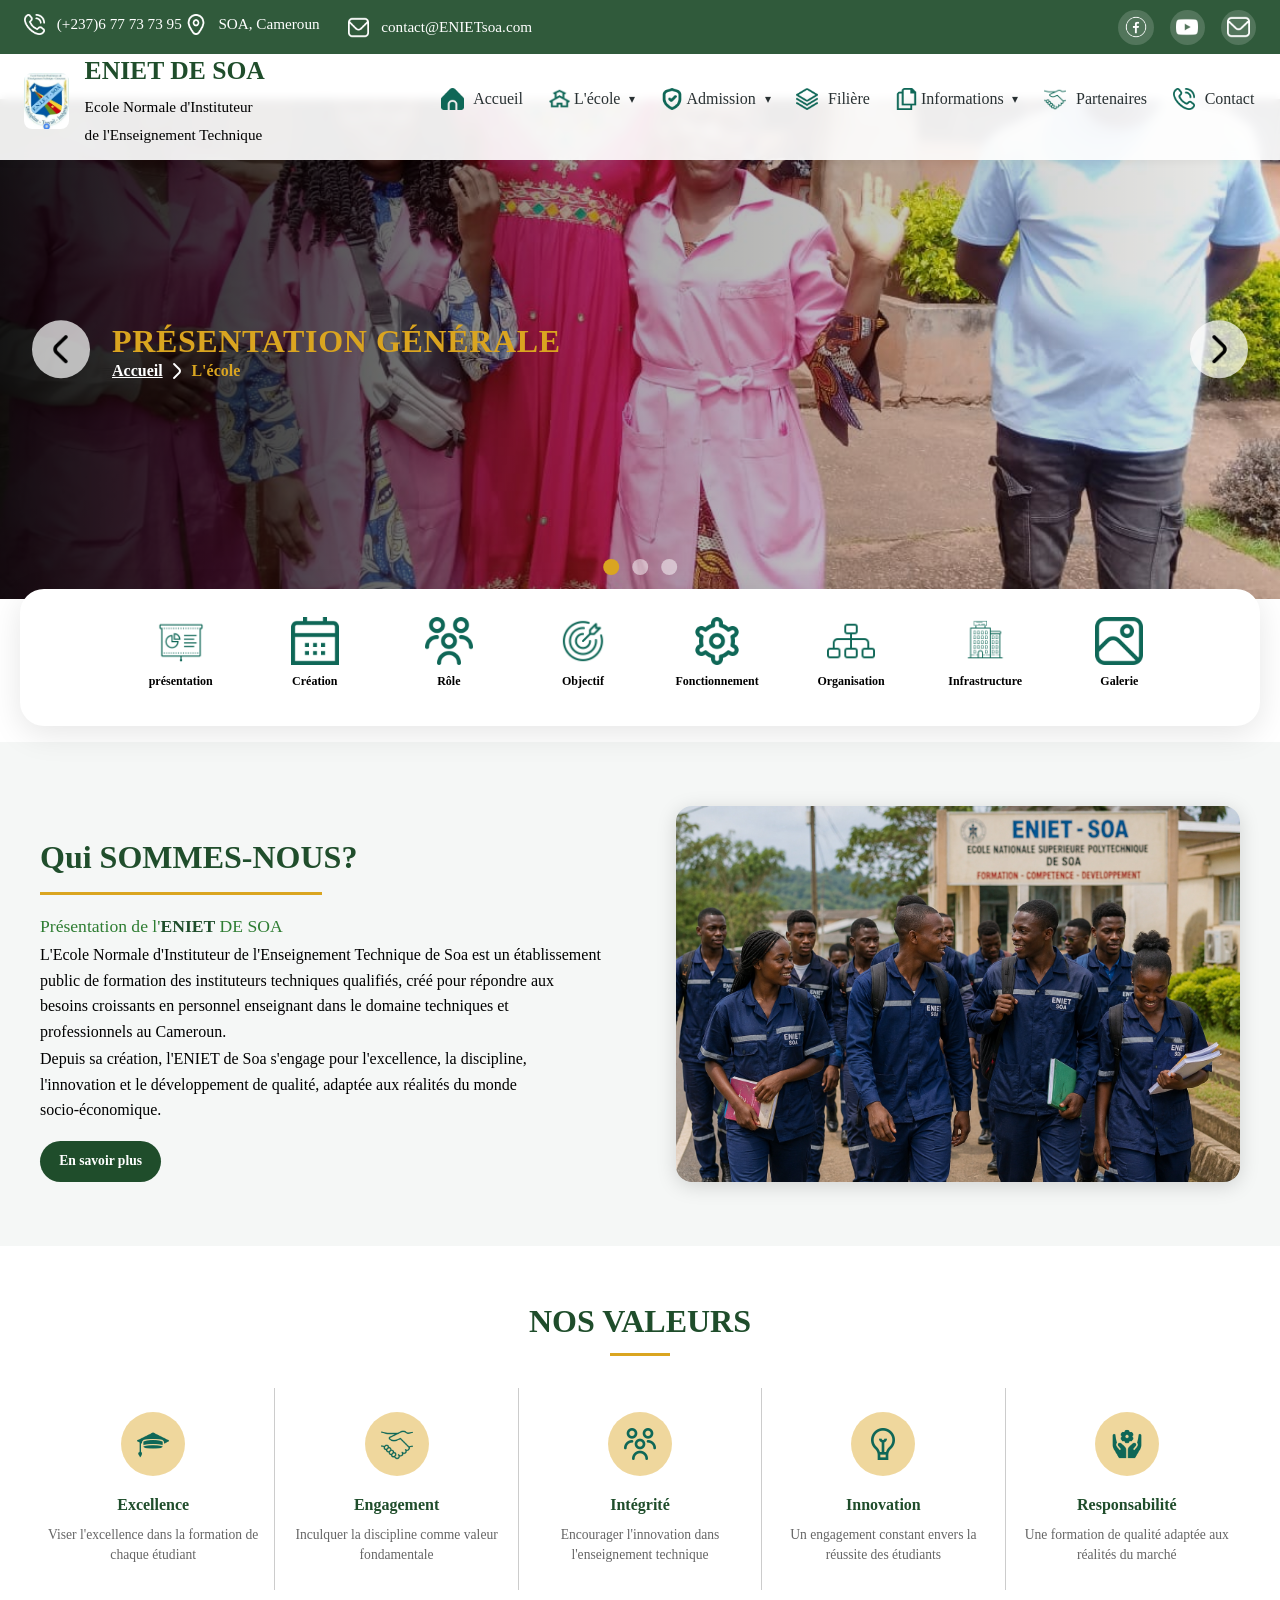
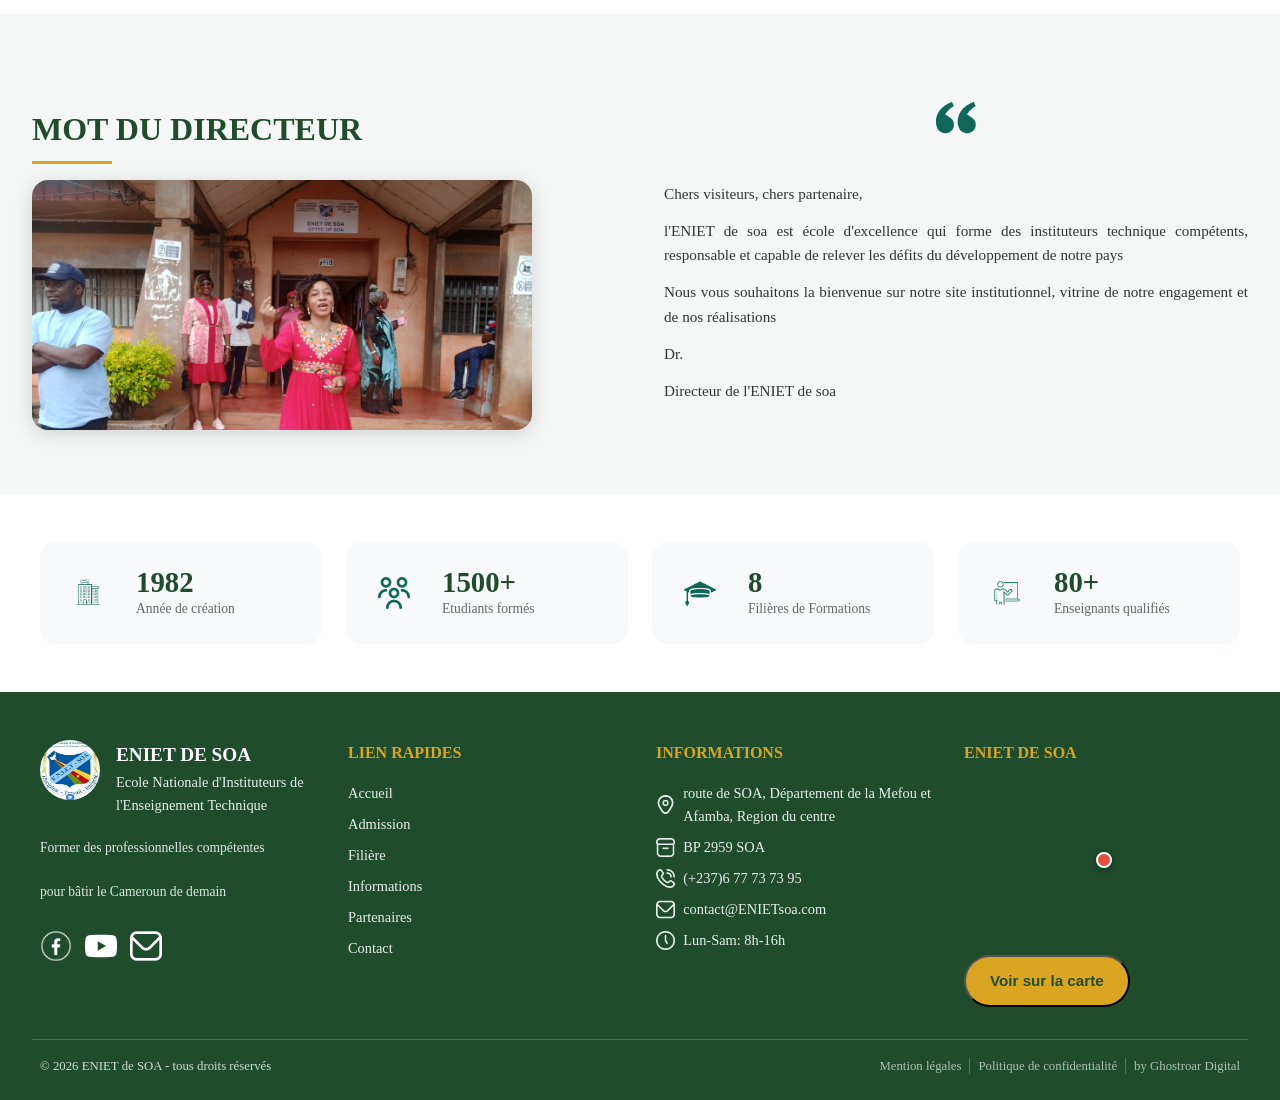
<file: ecole.html>
<!DOCTYPE html>
<html lang="fr">
<head>
  <meta charset="UTF-8">
  <meta name="viewport" content="width=device-width, initial-scale=1.0">
  <title>L'école - ENIET DE SOA</title>
  <link rel="stylesheet" href="styles.css">
  <link rel="stylesheet" href="ecole.css">
</head>
<body>
  <div class="super-header">
    <div class="super-header-left">
      <div class="super-marquee">
        <div class="marquee-content">
          <span class="super-item">
            <img src="asset/contact.png" alt="Téléphone" class="super-icon">
            <span>(+237)6 77 73 73 95</span>
          </span>
          <span class="super-item">
            <img src="asset/localisation.png" alt="Localisation" class="super-icon">
            <span>SOA, Cameroun</span>
          </span>
        </div>
      </div>
      <div class="super-item super-email">
        <img src="asset/mail.png" alt="Email" class="super-icon">
        <span>contact@ENIETsoa.com</span>
      </div>
    </div>
    <div class="super-header-right">
      <a href="#" class="social-link" aria-label="Facebook">
        <img src="asset/facebook.png" alt="Facebook" class="social-icon">
      </a>
      <a href="#" class="social-link" aria-label="YouTube">
        <img src="asset/youtube.png" alt="YouTube" class="social-icon">
      </a>
      <a href="#" class="social-link" aria-label="Email">
        <img src="asset/mail.png" alt="Email" class="social-icon">
      </a>
    </div>
  </div>

  <header class="page-header">
    <div class="logo-section">
      <img src="asset/SOA/logo_ENIET.png" alt="Logo ENIET" class="logo-img">
      <div class="logo-text">
        <h1>ENIET DE SOA</h1>
        <p class="subtitle-1">Ecole Normale d'Instituteur</p>
        <p class="subtitle-2">de l'Enseignement Technique</p>
      </div>
    </div>
    <input type="checkbox" id="menu-toggle" class="menu-toggle">
    <label for="menu-toggle" class="menu-button" aria-label="Ouvrir le menu">
      <img src="asset/menu.png" alt="Menu" class="menu-icon">
    </label>
    <label for="menu-toggle" class="drawer-overlay"></label>
    <nav class="main-nav">
      <a href="index.html" class="nav-item">
        <img src="asset/home.png" alt="" class="nav-icon">
        <span>Accueil</span>
      </a>
      <details class="dropdown">
        <summary class="nav-link nav-item">
          <img src="asset/ecole.png" alt="" class="nav-icon">
          <span>L'école</span>
        </summary>
        <div class="dropdown-menu">
          <a href="#">Présentation générale</a>
          <a href="#">Rôle de l'ENIET</a>
        </div>
      </details>
      <details class="dropdown">
        <summary class="nav-link nav-item">
          <img src="asset/AD.png" alt="" class="nav-icon">
          <span>Admission</span>
        </summary>
        <div class="dropdown-menu">
          <a href="admission.html">Concours d'entrée</a>
          <a href="#">Admission par étude de dossier</a>
          <a href="#">Résultat</a>
          <a href="#">Vie estudiantine</a>
          <a href="#">Fiche étudiante</a>
        </div>
      </details>
      <a href="filiere.html" class="nav-item">
        <img src="asset/filiere.png" alt="" class="nav-icon">
        <span>Filière</span>
      </a>
      <details class="dropdown">
        <summary class="nav-link nav-item">
          <img src="asset/INFO.png" alt="" class="nav-icon">
          <span>Informations</span>
        </summary>
        <div class="dropdown-menu">
          <a href="information.html">Communiqués</a>
          <a href="#">Note d'information</a>
          <a href="#">Décisions</a>
          <a href="#">Arrétés</a>
          <a href="#">Concours</a>
          <a href="#">Résultat</a>
          <a href="#">Archives</a>
        </div>
      </details>
      <a href="partenaire.html" class="nav-item">
        <img src="asset/icons8-partenariat-50.png" alt="" class="nav-icon">
        <span>Partenaires</span>
      </a>
      <a href="#" class="nav-item">
        <img src="asset/contact.png" alt="" class="nav-icon">
        <span>Contact</span>
      </a>
    </nav>
  </header>

  <main class="hero">
    <div class="carousel">
      <div class="carousel-container">
        <div class="carousel-slide fade">
          <img src="asset\SOA\slide4.jpg" alt="Slide 1">
        </div>
        <div class="carousel-slide fade">
          <img src="asset\SOA\slide12.jpg" alt="Slide 2">
        </div>
        <div class="carousel-slide fade">
          <img src="asset\SOA\slide13.jpg" alt="Slide 3">
        </div>
      </div>

      <div class="carousel-text">
        <div class="carousel-page-wrapper">
          <p class="carousel-page-title">Présentation générale</p>
          <nav class="carousel-breadcrumb">
            <a href="index.html" class="breadcrumb-link breadcrumb-active">Accueil</a>
            <img src="asset/next.png" alt="" class="breadcrumb-separator">
            <span class="breadcrumb-current">L'école</span>
          </nav>
        </div>
      </div>

      <button class="carousel-btn prev" onclick="changeSlide(-1)"><img src="asset/pres.png" alt="Précédent"></button>
      <button class="carousel-btn next" onclick="changeSlide(1)"><img src="asset/next.png" alt="Suivant"></button>

      <div class="carousel-dots">
        <span class="dot" onclick="currentSlide(1)"></span>
        <span class="dot" onclick="currentSlide(2)"></span>
        <span class="dot" onclick="currentSlide(3)"></span>
      </div>
    </div>
  </main>

  <section class="quick-access">
    <div class="quick-access-container">
      <div class="quick-card">
        <div class="quick-icon">
          <img src="asset\icons8-présentation-50.png" alt="Concours" class="icon-img">
        </div>
        <h3 class="quick-title">présentation</h3>
      </div>

      <div class="quick-card">
        <div class="quick-icon">
          <img src="asset\calendrier.png" alt="Résultats" class="icon-img">
        </div>
        <h3 class="quick-title">Création</h3>
      </div>

      <div class="quick-card">
        <div class="quick-icon">
          <img src="asset\users.png" alt="Fiche étudiant" class="icon-img">
        </div>
        <h3 class="quick-title">Rôle</h3>
      </div>

      <div class="quick-card">
        <div class="quick-icon">
          <img src="asset\mission.png" alt="Documents" class="icon-img">
        </div>
        <h3 class="quick-title">Objectif</h3>
      </div>

      <div class="quick-card">
        <div class="quick-icon">
          <img src="asset\parametre.png" alt="Actualités" class="icon-img">
        </div>
        <h3 class="quick-title">Fonctionnement</h3>
      </div>

      <div class="quick-card">
        <div class="quick-icon">
          <img src="asset\icons8-organisation-50.png" alt="Contact" class="icon-img">
        </div>
        <h3 class="quick-title">Organisation</h3>
      </div>

      <div class="quick-card">
        <div class="quick-icon">
          <img src="asset\icons8-bâtiments-commerciaux-50.png" alt="Infrastructure" class="icon-img">
        </div>
        <h3 class="quick-title">Infrastructure</h3>
      </div>

      <div class="quick-card">
        <div class="quick-icon">
          <img src="asset\galerie.png" alt="Admission" class="icon-img">
        </div>
        <h3 class="quick-title">Galerie</h3>
      </div>
    </div>
  </section>

  <section class="about-section">
    <div class="about-container">
      <div class="about-left">
        <h2 class="about-title">Qui SOMMES-NOUS?<span class="about-underline"></span></h2>
        <div class="about-text-content">
          <p class="about-text-green">Présentation de l'<span class="text-dark-green">ENIET</span> DE SOA</p>
          <p class="about-text-black">L'Ecole Normale d'Instituteur de l'Enseignement Technique de Soa est un établissement public de formation des instituteurs techniques qualifiés, créé pour répondre aux besoins croissants en personnel enseignant dans le domaine techniques et professionnels au Cameroun.</p>
          <p class="about-text-black">Depuis sa création, l'ENIET de Soa s'engage pour l'excellence, la discipline, l'innovation et le développement de qualité, adaptée aux réalités du monde socio-économique.</p>
        </div>
        <a href="#" class="btn btn-about">En savoir plus</a>
      </div>
      <div class="about-right">
        <div class="about-image-card">
          <img src="asset\SOA\file_00000000f2707243bc79892d076018e0.png" alt="Étudiants ENIET SOA" class="about-image">
        </div>
      </div>
    </div>
  </section>

  <section class="values-section">
    <h2 class="values-title">NOS VALEURS</h2>
    <div class="values-container">
      <div class="value-card">
        <div class="value-icon">
          <img src="asset\icons8-étudiant-50.png" alt="Excellence" class="value-icon-img">
        </div>
        <h3 class="value-title">Excellence</h3>
        <p class="value-desc">Viser l'excellence dans la formation de chaque étudiant</p>
      </div>

      <div class="value-card">
        <div class="value-icon">
          <img src="asset\icons8-partenariat-50.png" alt="Discipline" class="value-icon-img">
        </div>
        <h3 class="value-title">Engagement</h3>
        <p class="value-desc">Inculquer la discipline comme valeur fondamentale</p>
      </div>

      <div class="value-card">
        <div class="value-icon">
          <img src="asset\users.png" alt="Innovation" class="value-icon-img">
        </div>
        <h3 class="value-title">Intégrité</h3>
        <p class="value-desc">Encourager l'innovation dans l'enseignement technique</p>
      </div>

      <div class="value-card">
        <div class="value-icon">
          <img src="asset\innovation.png" alt="Engagement" class="value-icon-img">
        </div>
        <h3 class="value-title">Innovation</h3>
        <p class="value-desc">Un engagement constant envers la réussite des étudiants</p>
      </div>

      <div class="value-card">
        <div class="value-icon">
          <img src="asset\icons8-responsabilité-50.png" alt="Qualité" class="value-icon-img">
        </div>
        <h3 class="value-title">Responsabilité</h3>
        <p class="value-desc">Une formation de qualité adaptée aux réalités du marché</p>
      </div>
    </div>
  </section>

  <section class="director-section">
    <div class="director-container">
      <div class="director-left">
        <h2 class="director-title">MOT DU DIRECTEUR<span class="director-underline"></span></h2>
        <div class="director-image-card">
          <img src="asset\SOA\slide11.jpg" alt="Directeur ENIET SOA" class="director-image">
        </div>
      </div>
      <div class="director-right">
        <div class="director-icon">
          <img src="asset\quote.png" alt="Directeur" class="director-icon-img">
        </div>
        <div class="director-text-content">
          <p class="director-text">Chers visiteurs, chers partenaire,</p>
          <p class="director-text">l'ENIET de soa est école d'excellence qui forme des instituteurs technique compétents, responsable et capable de relever les défits du développement de notre pays</p>
          <p class="director-text">Nous vous souhaitons la bienvenue sur notre site institutionnel, vitrine de notre engagement et de nos réalisations</p>
          <p class="director-text">Dr.</p>
          <p class="director-text">Directeur de l'ENIET de soa</p>
        </div>
      </div>
    </div>
  </section>

  <section class="key-stats-section">
    <div class="key-stats-container">
      <div class="key-stat-card">
        <div class="key-stat-icon">
          <img src="asset\icons8-bâtiments-commerciaux-50.png" alt="Année" class="key-stat-icon-img">
        </div>
        <div class="key-stat-content">
          <span class="key-stat-number">1982</span>
          <span class="key-stat-label">Année de création</span>
        </div>
      </div>

      <div class="key-stat-card">
        <div class="key-stat-icon">
          <img src="asset\users.png" alt="Filières" class="key-stat-icon-img">
        </div>
        <div class="key-stat-content">
          <span class="key-stat-number">1500+</span>
          <span class="key-stat-label">Etudiants formés</span>
        </div>
      </div>

      <div class="key-stat-card">
        <div class="key-stat-icon">
          <img src="asset\icons8-étudiant-50.png" alt="Étudiants" class="key-stat-icon-img">
        </div>
        <div class="key-stat-content">
          <span class="key-stat-number">8</span>
          <span class="key-stat-label">Filières de Formations</span>
        </div>
      </div>

      <div class="key-stat-card">
        <div class="key-stat-icon">
          <img src="asset\icons8-cours-50.png" alt="Enseignants" class="key-stat-icon-img">
        </div>
        <div class="key-stat-content">
          <span class="key-stat-number">80+</span>
          <span class="key-stat-label">Enseignants qualifiés</span>
        </div>
      </div>
    </div>
  </section>

  <footer class="footer">
    <div class="footer-container">
      <div class="footer-column footer-brand">
        <div class="footer-logo-group">
          <img src="asset/SOA/logo_ENIET.png" alt="Logo ENIET" class="footer-logo">
          <div class="footer-brand-text">
            <p class="footer-title">ENIET DE SOA</p>
            <p class="footer-subtitle">Ecole Nationale d'Instituteurs de</p>
            <p class="footer-subtitle">l'Enseignement Technique</p>
          </div>
        </div>
        <p class="footer-desc">Former des professionnelles compétentes</p>
        <p class="footer-desc">pour bâtir le Cameroun de demain</p>
        <div class="footer-social">
          <a href="#"><img src="asset/facebook.png" alt="Facebook" class="footer-social-icon"></a>
          <a href="#"><img src="asset/youtube.png" alt="YouTube" class="footer-social-icon"></a>
          <a href="#"><img src="asset\mail.png" alt="Gmail" class="footer-social-icon"></a>
        </div>
      </div>

      <div class="footer-column">
        <h4 class="footer-heading">LIEN RAPIDES</h4>
        <ul class="footer-links">
          <li><a href="#">Accueil</a></li>
          <li><a href="admission.html">Admission</a></li>
          <li><a href="filiere.html">Filière</a></li>
          <li><a href="information.html">Informations</a></li>
          <li><a href="partenaire.html">Partenaires</a></li>
          <li><a href="#">Contact</a></li>
        </ul>
      </div>

      <div class="footer-column">
        <h4 class="footer-heading">INFORMATIONS</h4>
        <ul class="footer-links">
          <li><a href="#"><img src="asset/localisation.png" alt="Localisation" class="footer-icon"> route de SOA, Département de la Mefou et Afamba, Region du centre</a></li>
          <li><a href="#"><img src="asset/postale.png" alt="Boîte postale" class="footer-icon"> BP 2959  SOA</a></li>
          <li><a href="#"><img src="asset/contact.png" alt="Téléphone" class="footer-icon"> (+237)6 77 73 73 95</a></li>
          <li><a href="#"><img src="asset/mail.png" alt="Email" class="footer-icon"> contact@ENIETsoa.com</a></li>
          <li><a href="#"><img src="asset/time.png" alt="Horaires" class="footer-icon"> Lun-Sam: 8h-16h</a></li>
        </ul>
      </div>

      <div class="footer-column footer-map">
        <h4 class="footer-heading">ENIET DE SOA</h4>
        <div class="footer-map-container">
          <iframe src="https://www.google.com/maps/embed?pb=!1m18!1m12!1m3!1d3980.6592038943737!2d11.4324!3d3.8743!2m3!1f0!2f0!3f0!3m2!1i1024!2i768!4f13.1!3m3!1m2!1s0x0%3A0x0!2zM8KwMTUnMzEuOCJOIDExwrAzMScwNC40IkU!5e0!3m2!1sfr!2scm!4v1698000000000" style="border:0;" allowfullscreen="" loading="lazy" referrerpolicy="no-referrer-when-downgrade"></iframe>
          <div class="footer-map-marker">
            <span class="footer-map-tooltip">ENIET DE SOA</span>
          </div>
        </div>
        <button class="btn btn-map">Voir sur la carte</button>
      </div>
    </div>

    <hr class="footer-divider">

    <div class="footer-bottom">
      <div class="footer-copyright">
        <span>© 2026 ENIET de SOA - tous droits réservés</span>
      </div>
      <div class="footer-legal">
        <a href="#">Mention légales</a>
        <span class="footer-divider-vertical"></span>
        <a href="#">Politique de confidentialité</a>
        <span class="footer-divider-vertical"></span>
          <a href="https://ghostroar.com/">by Ghostroar Digital</a>
      </div>
    </div>
  </footer>

  <script>
       let slideIndex = 1;
       let slideTimer;

       function changeSlide(n) {
         clearTimeout(slideTimer);
         showSlide(slideIndex += n);
         startAutoSlide();
       }

       function currentSlide(n) {
         clearTimeout(slideTimer);
         showSlide(slideIndex = n);
         startAutoSlide();
       }

       function showSlide(n) {
         let slides = document.getElementsByClassName("carousel-slide");
         let dots = document.getElementsByClassName("dot");

         if (n > slides.length) {
           slideIndex = 1;
         }
         if (n < 1) {
           slideIndex = slides.length;
         }

         for (let i = 0; i < slides.length; i++) {
           slides[i].classList.remove("active");
         }
         for (let i = 0; i < dots.length; i++) {
           dots[i].classList.remove("active");
         }

         slides[slideIndex - 1].classList.add("active");
         dots[slideIndex - 1].classList.add("active");
       }

       function startAutoSlide() {
         slideTimer = setTimeout(() => {
           slideIndex++;
           showSlide(slideIndex);
           startAutoSlide();
         }, 5000);
       }

        showSlide(slideIndex);
        startAutoSlide();

        document.querySelectorAll('.quick-card').forEach(card => {
          card.addEventListener('click', function() {
            document.querySelectorAll('.quick-card').forEach(c => c.classList.remove('active'));
            this.classList.add('active');
          });
        });
     </script>
</body>
</html>
</file>
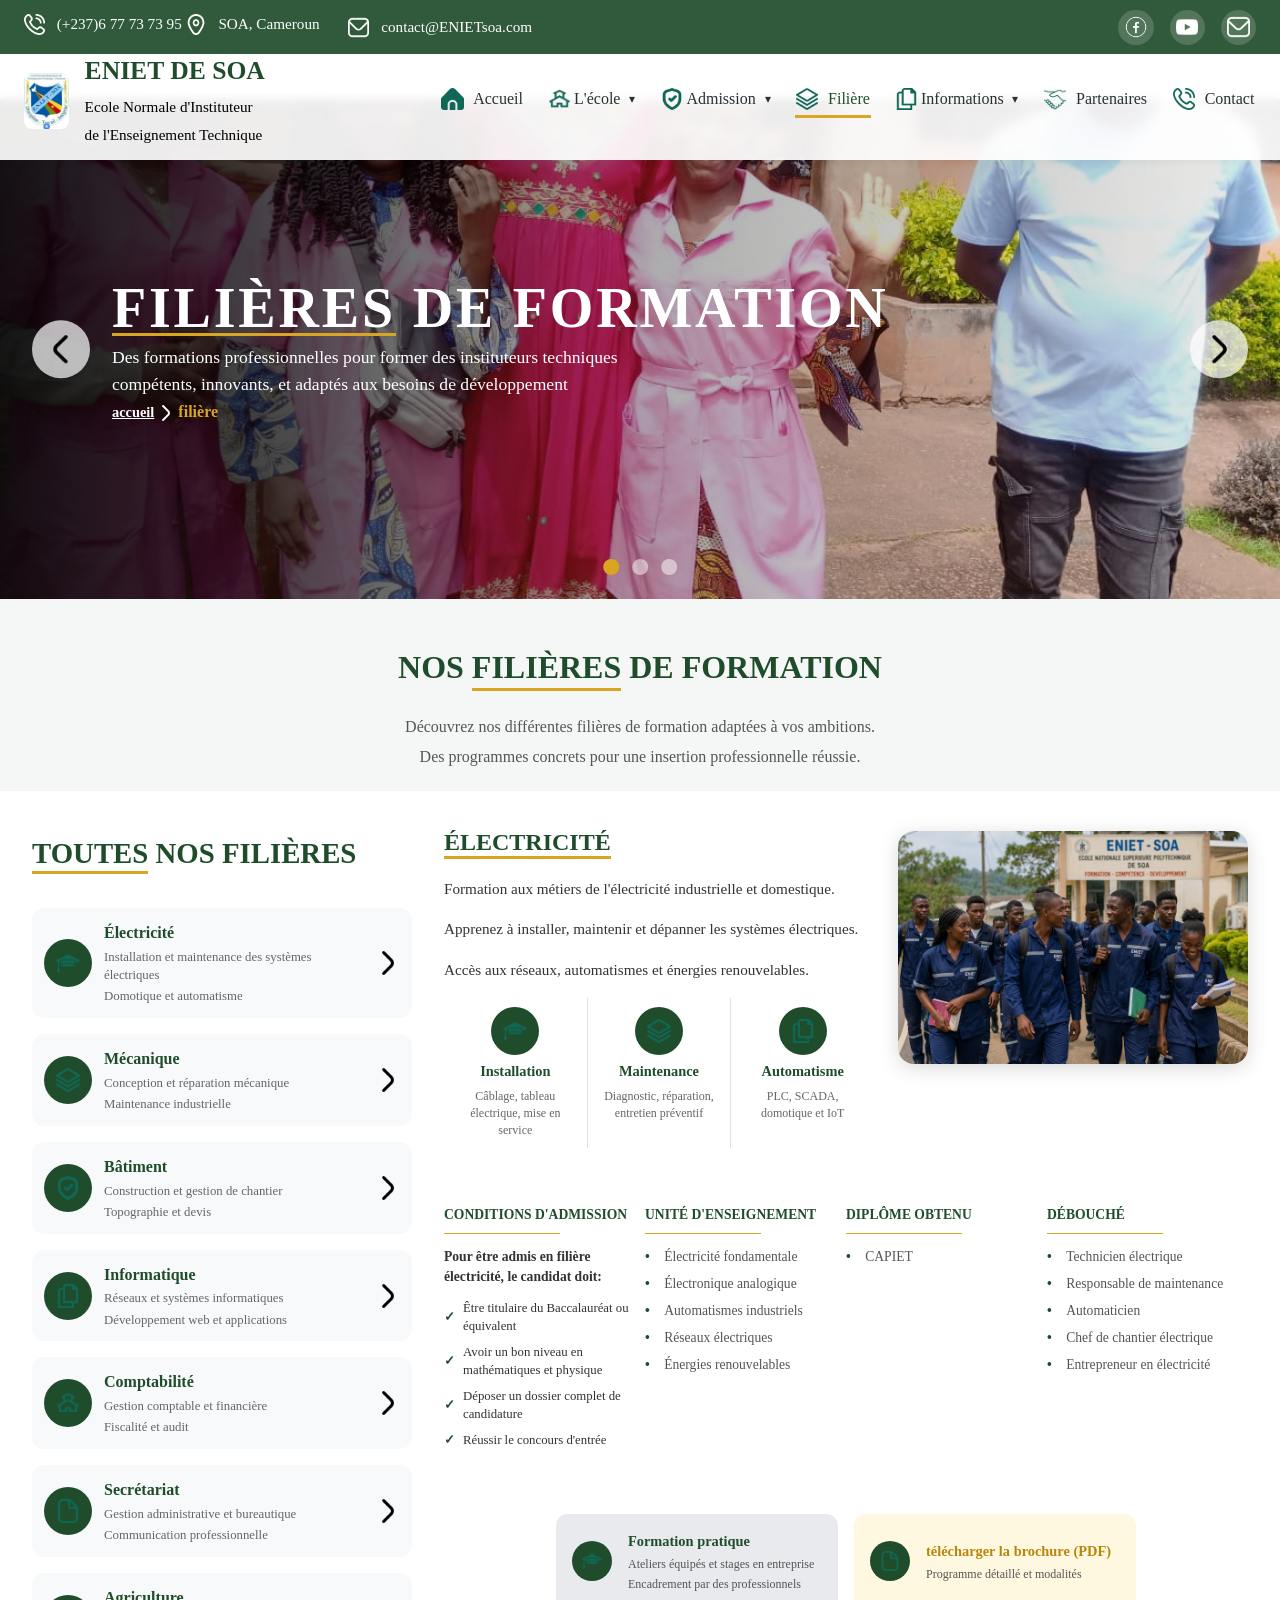
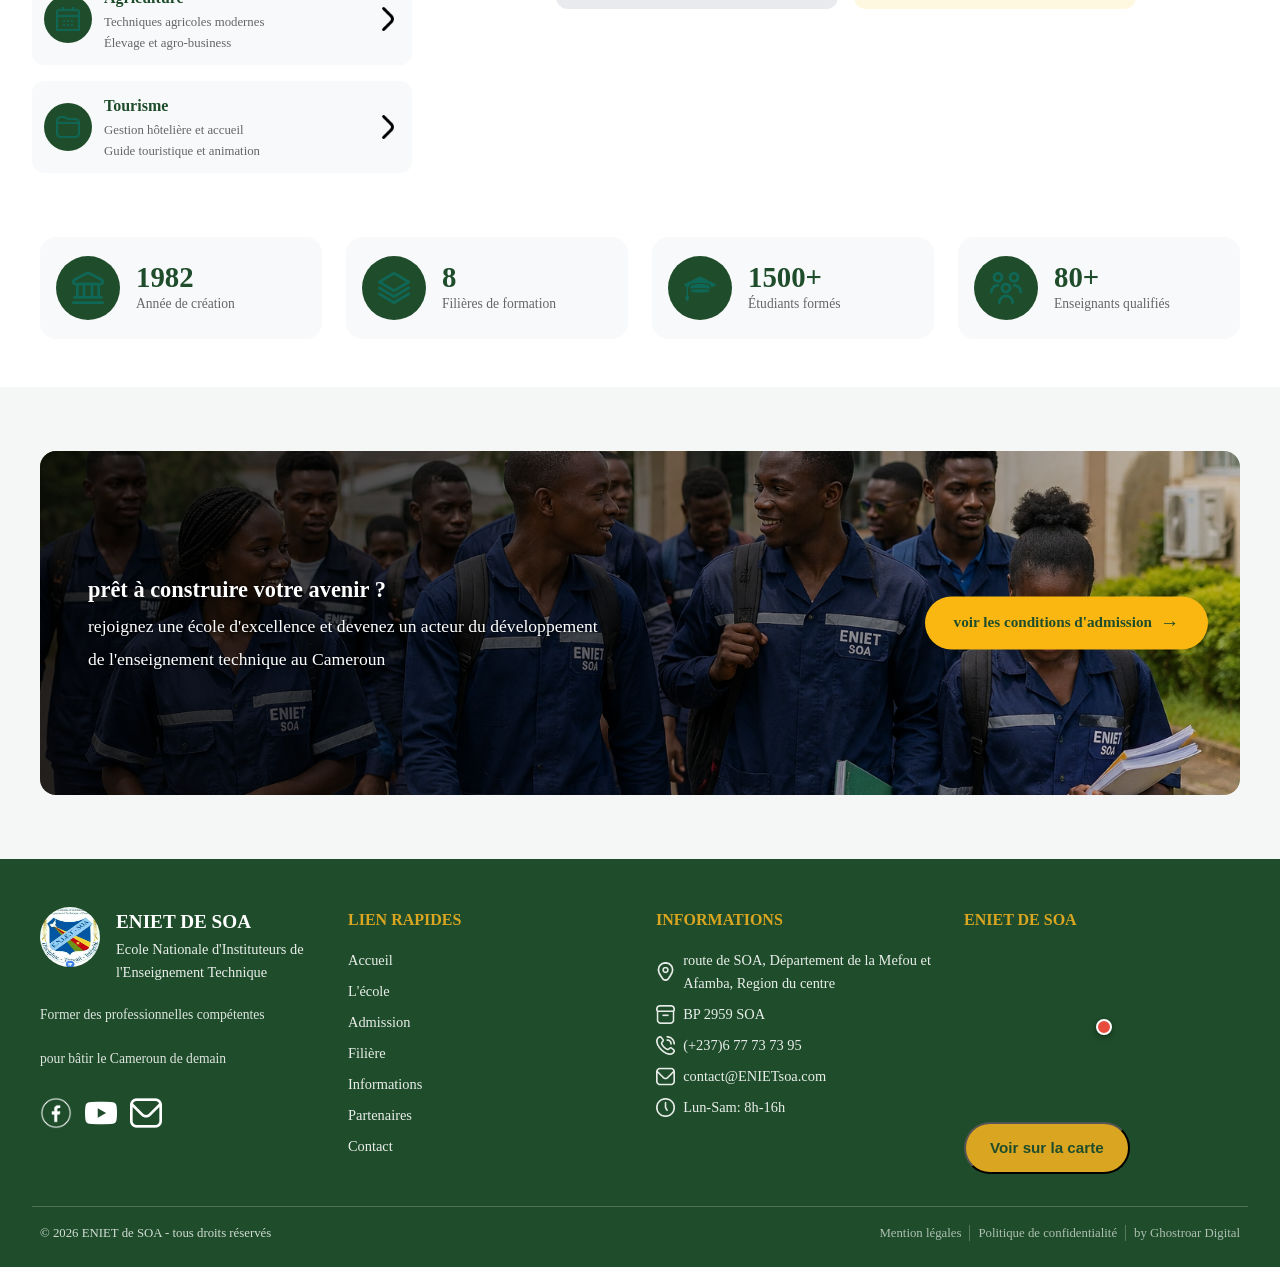
<file: filiere.html>
<!DOCTYPE html>
<html lang="fr">
<head>
  <meta charset="UTF-8">
  <meta name="viewport" content="width=device-width, initial-scale=1.0">
  <title>Filière - ENIET DE SOA</title>
  <link rel="stylesheet" href="styles.css">
  <link rel="stylesheet" href="filiere.css">
</head>
<body>
  <div class="super-header">
    <div class="super-header-left">
      <div class="super-marquee">
        <div class="marquee-content">
          <span class="super-item">
            <img src="asset/contact.png" alt="Téléphone" class="super-icon">
            <span>(+237)6 77 73 73 95</span>
          </span>
          <span class="super-item">
            <img src="asset/localisation.png" alt="Localisation" class="super-icon">
            <span>SOA, Cameroun</span>
          </span>
        </div>
      </div>
      <div class="super-item super-email">
        <img src="asset/mail.png" alt="Email" class="super-icon">
        <span>contact@ENIETsoa.com</span>
      </div>
    </div>
    <div class="super-header-right">
      <a href="#" class="social-link" aria-label="Facebook">
        <img src="asset/facebook.png" alt="Facebook" class="social-icon">
      </a>
      <a href="#" class="social-link" aria-label="YouTube">
        <img src="asset/youtube.png" alt="YouTube" class="social-icon">
      </a>
      <a href="#" class="social-link" aria-label="Email">
        <img src="asset/mail.png" alt="Email" class="social-icon">
      </a>
    </div>
  </div>

  <header class="page-header">
    <div class="logo-section">
      <img src="asset/SOA/logo_ENIET.png" alt="Logo ENIET" class="logo-img">
      <div class="logo-text">
        <h1>ENIET DE SOA</h1>
        <p class="subtitle-1">Ecole Normale d'Instituteur</p>
        <p class="subtitle-2">de l'Enseignement Technique</p>
      </div>
    </div>
    <input type="checkbox" id="menu-toggle" class="menu-toggle">
    <label for="menu-toggle" class="menu-button" aria-label="Ouvrir le menu">
      <img src="asset/menu.png" alt="Menu" class="menu-icon">
    </label>
    <label for="menu-toggle" class="drawer-overlay"></label>
    <nav class="main-nav">
      <a href="index.html" class="nav-item">
        <img src="asset/home.png" alt="" class="nav-icon">
        <span>Accueil</span>
      </a>
      <details class="dropdown">
        <summary class="nav-link nav-item">
          <img src="asset/ecole.png" alt="" class="nav-icon">
          <span>L'école</span>
        </summary>
        <div class="dropdown-menu">
          <a href="ecole.html">Présentation générale</a>
          <a href="#">Rôle de l'ENIET</a>
        </div>
      </details>
      <details class="dropdown">
        <summary class="nav-link nav-item">
          <img src="asset/AD.png" alt="" class="nav-icon">
          <span>Admission</span>
        </summary>
        <div class="dropdown-menu">
          <a href="admission.html">Concours d'entrée</a>
          <a href="#">Admission par étude de dossier</a>
          <a href="#">Résultat</a>
          <a href="#">Vie estudiantine</a>
          <a href="#">Fiche étudiante</a>
        </div>
      </details>
      <a href="filiere.html" class="nav-item active">
        <img src="asset/filiere.png" alt="" class="nav-icon">
        <span>Filière</span>
      </a>
      <details class="dropdown">
        <summary class="nav-link nav-item">
          <img src="asset/INFO.png" alt="" class="nav-icon">
          <span>Informations</span>
        </summary>
        <div class="dropdown-menu">
          <a href="#">Communiqués</a>
          <a href="#">Note d'information</a>
          <a href="#">Décisions</a>
          <a href="#">Arréªtés</a>
          <a href="#">Concours</a>
          <a href="#">Résultat</a>
          <a href="#">Archives</a>
        </div>
      </details>
      <a href="#" class="nav-item">
        <img src="asset/icons8-partenariat-50.png" alt="" class="nav-icon">
        <span>Partenaires</span>
      </a>
      <a href="#" class="nav-item">
        <img src="asset/contact.png" alt="" class="nav-icon">
        <span>Contact</span>
      </a>
    </nav>
  </header>

  <main class="hero">
    <div class="carousel">
      <div class="carousel-container">
        <div class="carousel-slide fade">
          <img src="asset\SOA\slide4.jpg" alt="Slide 1">
        </div>
        <div class="carousel-slide fade">
          <img src="asset\SOA\slide12.jpg" alt="Slide 2">
        </div>
        <div class="carousel-slide fade">
          <img src="asset\SOA\slide13.jpg" alt="Slide 3">
        </div>
      </div>

      <div class="carousel-text">
        <p class="filiere-title"><span class="filiere-underline">filières</span> de formation</p>
        <p class="filiere-desc">Des formations professionnelles pour former des instituteurs techniques</p>
        <p class="filiere-desc">compétents, innovants, et adaptés aux besoins de développement</p>
        <nav class="filiere-breadcrumb">
          <a href="index.html" class="breadcrumb-home">accueil</a>
          <img src="asset/next.png" alt="" class="breadcrumb-separator">
          <span class="breadcrumb-current">filière</span>
        </nav>
      </div>

      <button class="carousel-btn prev" onclick="changeSlide(-1)"><img src="asset/pres.png" alt="Précédent"></button>
      <button class="carousel-btn next" onclick="changeSlide(1)"><img src="asset/next.png" alt="Suivant"></button>

      <div class="carousel-dots">
        <span class="dot" onclick="currentSlide(1)"></span>
        <span class="dot" onclick="currentSlide(2)"></span>
        <span class="dot" onclick="currentSlide(3)"></span>
      </div>
    </div>
  </main>

  <section class="filieres-section">
    <h2 class="filieres-title">nos <span class="filieres-underline">filières</span> de formation</h2>
    <p class="filieres-desc">Découvrez nos différentes filières de formation adaptées à vos ambitions.</p>
    <p class="filieres-desc">Des programmes concrets pour une insertion professionnelle réussie.</p>
  </section>

  <section class="all-filieres-section">
    <div class="all-filieres-container">
      <div class="filieres-left">
        <h2 class="all-filieres-title"><span class="all-filieres-underline">toutes</span> nos filières</h2>
        <div class="filieres-cards-list">
          <div class="filiere-card-item">
            <div class="filiere-card-icon">
              <img src="asset\icons8-étudiant-50.png" alt="" class="filiere-card-icon-img">
            </div>
            <div class="filiere-card-content">
              <h3 class="filiere-card-name">Électricité</h3>
              <p class="filiere-card-desc">Installation et maintenance des systèmes électriques</p>
              <p class="filiere-card-desc">Domotique et automatisme</p>
            </div>
            <span class="filiere-card-arrow"><img src="asset/next.png" alt=""></span>
          </div>

          <div class="filiere-card-item">
            <div class="filiere-card-icon">
              <img src="asset\filiere.png" alt="" class="filiere-card-icon-img">
            </div>
            <div class="filiere-card-content">
              <h3 class="filiere-card-name">Mécanique</h3>
              <p class="filiere-card-desc">Conception et réparation mécanique</p>
              <p class="filiere-card-desc">Maintenance industrielle</p>
            </div>
            <span class="filiere-card-arrow"><img src="asset/next.png" alt=""></span>
          </div>

          <div class="filiere-card-item">
            <div class="filiere-card-icon">
              <img src="asset\AD.png" alt="" class="filiere-card-icon-img">
            </div>
            <div class="filiere-card-content">
              <h3 class="filiere-card-name">Bâtiment</h3>
              <p class="filiere-card-desc">Construction et gestion de chantier</p>
              <p class="filiere-card-desc">Topographie et devis</p>
            </div>
            <span class="filiere-card-arrow"><img src="asset/next.png" alt=""></span>
          </div>

          <div class="filiere-card-item">
            <div class="filiere-card-icon">
              <img src="asset\INFO.png" alt="" class="filiere-card-icon-img">
            </div>
            <div class="filiere-card-content">
              <h3 class="filiere-card-name">Informatique</h3>
              <p class="filiere-card-desc">Réseaux et systèmes informatiques</p>
              <p class="filiere-card-desc">Développement web et applications</p>
            </div>
            <span class="filiere-card-arrow"><img src="asset/next.png" alt=""></span>
          </div>

          <div class="filiere-card-item">
            <div class="filiere-card-icon">
              <img src="asset\ecole.png" alt="" class="filiere-card-icon-img">
            </div>
            <div class="filiere-card-content">
              <h3 class="filiere-card-name">Comptabilité</h3>
              <p class="filiere-card-desc">Gestion comptable et financière</p>
              <p class="filiere-card-desc">Fiscalité et audit</p>
            </div>
            <span class="filiere-card-arrow"><img src="asset/next.png" alt=""></span>
          </div>

          <div class="filiere-card-item">
            <div class="filiere-card-icon">
              <img src="asset\fiche.png" alt="" class="filiere-card-icon-img">
            </div>
            <div class="filiere-card-content">
              <h3 class="filiere-card-name">Secrétariat</h3>
              <p class="filiere-card-desc">Gestion administrative et bureautique</p>
              <p class="filiere-card-desc">Communication professionnelle</p>
            </div>
            <span class="filiere-card-arrow"><img src="asset/next.png" alt=""></span>
          </div>

          <div class="filiere-card-item">
            <div class="filiere-card-icon">
              <img src="asset\calendrier.png" alt="" class="filiere-card-icon-img">
            </div>
            <div class="filiere-card-content">
              <h3 class="filiere-card-name">Agriculture</h3>
              <p class="filiere-card-desc">Techniques agricoles modernes</p>
              <p class="filiere-card-desc">Élevage et agro-business</p>
            </div>
            <span class="filiere-card-arrow"><img src="asset/next.png" alt=""></span>
          </div>

          <div class="filiere-card-item">
            <div class="filiere-card-icon">
              <img src="asset\dossier.png" alt="" class="filiere-card-icon-img">
            </div>
            <div class="filiere-card-content">
              <h3 class="filiere-card-name">Tourisme</h3>
              <p class="filiere-card-desc">Gestion hôtelière et accueil</p>
              <p class="filiere-card-desc">Guide touristique et animation</p>
            </div>
            <span class="filiere-card-arrow"><img src="asset/next.png" alt=""></span>
          </div>
        </div>
      </div>

      <div class="filieres-right">
        <div class="filieres-detail">
          <div class="filieres-content-row">
            <div class="filieres-left-content">
              <h3 class="filieres-detail-title"><span class="filieres-detail-underline">électricité</span></h3>
              <p class="filieres-detail-text">Formation aux métiers de l'électricité industrielle et domestique.</p>
              <p class="filieres-detail-text">Apprenez à installer, maintenir et dépanner les systèmes électriques.</p>
              <p class="filieres-detail-text">Accès aux réseaux, automatismes et énergies renouvelables.</p>

              <div class="filieres-mini-cards">
                <div class="filieres-mini-card">
                  <div class="filieres-mini-icon">
                    <img src="asset\icons8-étudiant-50.png" alt="" class="filieres-mini-icon-img">
                  </div>
                  <h4 class="filieres-mini-title">Installation</h4>
                  <p class="filieres-mini-desc">Câblage, tableau électrique, mise en service</p>
                </div>
                <div class="filieres-mini-card">
                  <div class="filieres-mini-icon">
                    <img src="asset\filiere.png" alt="" class="filieres-mini-icon-img">
                  </div>
                  <h4 class="filieres-mini-title">Maintenance</h4>
                  <p class="filieres-mini-desc">Diagnostic, réparation, entretien préventif</p>
                </div>
                <div class="filieres-mini-card">
                  <div class="filieres-mini-icon">
                    <img src="asset\INFO.png" alt="" class="filieres-mini-icon-img">
                  </div>
                  <h4 class="filieres-mini-title">Automatisme</h4>
                  <p class="filieres-mini-desc">PLC, SCADA, domotique et IoT</p>
                </div>
              </div>
            </div>

            <div class="filieres-image-card">
              <img src="asset\SOA\file_00000000f2707243bc79892d076018e0.png" alt="Électricité" class="filieres-image">
            </div>
          </div>
        </div>

        <div class="filieres-columns">
          <div class="filieres-column">
            <h4 class="filieres-column-title">conditions d'admission</h4>
            <p class="filieres-column-text">Pour être admis en filière électricité, le candidat doit:</p>
            <div class="filieres-checklist">
              <p class="filieres-check-item"><span class="filieres-check-icon">✓</span> Être titulaire du Baccalauréat ou équivalent</p>
              <p class="filieres-check-item"><span class="filieres-check-icon">✓</span> Avoir un bon niveau en mathématiques et physique</p>
              <p class="filieres-check-item"><span class="filieres-check-icon">✓</span> Déposer un dossier complet de candidature</p>
              <p class="filieres-check-item"><span class="filieres-check-icon">✓</span> Réussir le concours d'entrée</p>
            </div>
          </div>

          <div class="filieres-column">
            <h4 class="filieres-column-title">unité d'enseignement</h4>
            <ul class="filieres-list">
              <li>Électricité fondamentale</li>
              <li>Électronique analogique</li>
              <li>Automatismes industriels</li>
              <li>Réseaux électriques</li>
              <li>Énergies renouvelables</li>
            </ul>
          </div>

          <div class="filieres-column">
            <h4 class="filieres-column-title">diplôme obtenu</h4>
            <ul class="filieres-list">
              <li>CAPIET</li>
            </ul>
          </div>

          <div class="filieres-column">
            <h4 class="filieres-column-title">débouché</h4>
            <ul class="filieres-list">
              <li>Technicien électrique</li>
              <li>Responsable de maintenance</li>
              <li>Automaticien</li>
              <li>Chef de chantier électrique</li>
              <li>Entrepreneur en électricité</li>
            </ul>
          </div>
        </div>

        <div class="filieres-bottom-cards">
          <div class="filieres-bottom-card filieres-gray-card">
            <div class="filieres-bottom-icon">
              <img src="asset\icons8-étudiant-50.png" alt="" class="filieres-bottom-icon-img">
            </div>
            <div class="filieres-bottom-content">
              <h5 class="filieres-bottom-title">Formation pratique</h5>
              <p class="filieres-bottom-desc">Ateliers équipés et stages en entreprise</p>
              <p class="filieres-bottom-desc">Encadrement par des professionnels</p>
            </div>
          </div>
          <div class="filieres-bottom-card filieres-yellow-card">
            <div class="filieres-bottom-icon">
              <img src="asset\fiche.png" alt="" class="filieres-bottom-icon-img">
            </div>
            <div class="filieres-bottom-content">
              <h5 class="filieres-bottom-title">télécharger la brochure (PDF)</h5>
              <p class="filieres-bottom-desc">Programme détaillé et modalités</p>
            </div>
          </div>
        </div>
      </div>
    </div>
  </section>

  <section class="key-stats-section">
    <div class="key-stats-container">
      <div class="key-stat-card">
        <div class="key-stat-icon">
          <img src="asset\SCHOOL.png" alt="Année" class="key-stat-icon-img">
        </div>
        <div class="key-stat-content">
          <span class="key-stat-number">1982</span>
          <span class="key-stat-label">Année de création</span>
        </div>
      </div>

      <div class="key-stat-card">
        <div class="key-stat-icon">
          <img src="asset\filiere.png" alt="Filières" class="key-stat-icon-img">
        </div>
        <div class="key-stat-content">
          <span class="key-stat-number">8</span>
          <span class="key-stat-label">Filières de formation</span>
        </div>
      </div>

      <div class="key-stat-card">
        <div class="key-stat-icon">
          <img src="asset\icons8-étudiant-50.png" alt="Étudiants" class="key-stat-icon-img">
        </div>
        <div class="key-stat-content">
          <span class="key-stat-number">1500+</span>
          <span class="key-stat-label">Étudiants formés</span>
        </div>
      </div>

      <div class="key-stat-card">
        <div class="key-stat-icon">
          <img src="asset\users.png" alt="Enseignants" class="key-stat-icon-img">
        </div>
        <div class="key-stat-content">
          <span class="key-stat-number">80+</span>
          <span class="key-stat-label">Enseignants qualifiés</span>
        </div>
      </div>
    </div>
  </section>

  <section class="cta-section">
    <div class="cta-card">
      <img src="asset\SOA\file_00000000f2707243bc79892d076018e0.png" alt="Étudiants" class="cta-bg">
      <div class="cta-overlay"></div>
      <div class="cta-content">
        <p class="cta-text cta-bold">prêt à construire votre avenir ?</p>
        <p class="cta-text">rejoignez une école d'excellence et devenez un acteur du développement</p>
        <p class="cta-text">de l'enseignement technique au Cameroun</p>
      </div>
      <a href="#" class="btn btn-cta">voir les conditions d'admission <span class="arrow-right">→</span></a>
    </div>
  </section>

  <footer class="footer">
    <div class="footer-container">
      <div class="footer-column footer-brand">
        <div class="footer-logo-group">
          <img src="asset/SOA/logo_ENIET.png" alt="Logo ENIET" class="footer-logo">
          <div class="footer-brand-text">
            <p class="footer-title">ENIET DE SOA</p>
            <p class="footer-subtitle">Ecole Nationale d'Instituteurs de</p>
            <p class="footer-subtitle">l'Enseignement Technique</p>
          </div>
        </div>
        <p class="footer-desc">Former des professionnelles compétentes</p>
        <p class="footer-desc">pour bâtir le Cameroun de demain</p>
        <div class="footer-social">
          <a href="#"><img src="asset/facebook.png" alt="Facebook" class="footer-social-icon"></a>
          <a href="#"><img src="asset/youtube.png" alt="YouTube" class="footer-social-icon"></a>
          <a href="#"><img src="asset\mail.png" alt="Gmail" class="footer-social-icon"></a>
        </div>
      </div>

      <div class="footer-column">
        <h4 class="footer-heading">LIEN RAPIDES</h4>
        <ul class="footer-links">
          <li><a href="index.html">Accueil</a></li>
          <li><a href="ecole.html">L'école</a></li>
          <li><a href="admission.html">Admission</a></li>
          <li><a href="filiere.html">Filière</a></li>
          <li><a href="information.html">Informations</a></li>
          <li><a href="partenaire.html">Partenaires</a></li>
          <li><a href="#">Contact</a></li>
        </ul>
      </div>

      <div class="footer-column">
        <h4 class="footer-heading">INFORMATIONS</h4>
        <ul class="footer-links">
          <li><a href="#"><img src="asset/localisation.png" alt="Localisation" class="footer-icon"> route de SOA, Département de la Mefou et Afamba, Region du centre</a></li>
          <li><a href="#"><img src="asset/postale.png" alt="Boîte postale" class="footer-icon"> BP 2959  SOA</a></li>
          <li><a href="#"><img src="asset/contact.png" alt="Téléphone" class="footer-icon"> (+237)6 77 73 73 95</a></li>
          <li><a href="#"><img src="asset/mail.png" alt="Email" class="footer-icon"> contact@ENIETsoa.com</a></li>
          <li><a href="#"><img src="asset/time.png" alt="Horaires" class="footer-icon"> Lun-Sam: 8h-16h</a></li>
        </ul>
      </div>

      <div class="footer-column footer-map">
        <h4 class="footer-heading">ENIET DE SOA</h4>
        <div class="footer-map-container">
          <iframe src="https://www.google.com/maps/embed?pb=!1m18!1m12!1m3!1d3980.6592038943737!2d11.4324!3d3.8743!2m3!1f0!2f0!3f0!3m2!1i1024!2i768!4f13.1!3m3!1m2!1s0x0%3A0x0!2zM8KwMTUnMzEuOCJOIDExwrAzMScwNC40IkU!5e0!3m2!1sfr!2scm!4v1698000000000" style="border:0;" allowfullscreen="" loading="lazy" referrerpolicy="no-referrer-when-downgrade"></iframe>
          <div class="footer-map-marker">
            <span class="footer-map-tooltip">ENIET DE SOA</span>
          </div>
        </div>
        <button class="btn btn-map">Voir sur la carte</button>
      </div>
    </div>

    <hr class="footer-divider">

    <div class="footer-bottom">
      <div class="footer-copyright">
        <span>© 2026 ENIET de SOA - tous droits réservés</span>
      </div>
      <div class="footer-legal">
        <a href="#">Mention légales</a>
        <span class="footer-divider-vertical"></span>
        <a href="#">Politique de confidentialité</a>
        <span class="footer-divider-vertical"></span>
          <a href="https://ghostroar.com/">by Ghostroar Digital</a>
      </div>
    </div>
  </footer>

  <script>
       let slideIndex = 1;
       let slideTimer;
       let partnerSlideIndex = 1;

       function changeSlide(n) {
         clearTimeout(slideTimer);
         showSlide(slideIndex += n);
         startAutoSlide();
       }

       function currentSlide(n) {
         clearTimeout(slideTimer);
         showSlide(slideIndex = n);
         startAutoSlide();
       }

       function showSlide(n) {
         let slides = document.getElementsByClassName("carousel-slide");
         let dots = document.getElementsByClassName("dot");

         if (n > slides.length) {
           slideIndex = 1;
         }
         if (n < 1) {
           slideIndex = slides.length;
         }

         for (let i = 0; i < slides.length; i++) {
           slides[i].classList.remove("active");
         }
         for (let i = 0; i < dots.length; i++) {
           dots[i].classList.remove("active");
         }

         slides[slideIndex - 1].classList.add("active");
         dots[slideIndex - 1].classList.add("active");
       }

       function startAutoSlide() {
         slideTimer = setTimeout(() => {
           slideIndex++;
           showSlide(slideIndex);
           startAutoSlide();
         }, 5000);
       }

       function changePartnerSlide(n) {
         showPartnerSlide(partnerSlideIndex += n);
       }

       function currentPartnerSlide(n) {
         showPartnerSlide(partnerSlideIndex = n);
       }

  function showPartnerSlide(n) {
         let slides = document.getElementsByClassName("partner-slide");
         let dots = document.getElementsByClassName("partner-dot");

         if (n > slides.length) {
           partnerSlideIndex = 1;
         }
         if (n < 1) {
           partnerSlideIndex = slides.length;
         }

         for (let i = 0; i < slides.length; i++) {
           slides[i].classList.remove("active");
         }
         for (let i = 0; i < dots.length; i++) {
           dots[i].classList.remove("active");
         }

         slides[partnerSlideIndex - 1].classList.add("active");
         if (dots[partnerSlideIndex - 1]) {
           dots[partnerSlideIndex - 1].classList.add("active");
         }
       }

       let partnerAutoTimer;
       function startPartnerAutoSlide() {
         partnerAutoTimer = setTimeout(() => {
           partnerSlideIndex++;
           showPartnerSlide(partnerSlideIndex);
           startPartnerAutoSlide();
         }, 3000);
       }

       showSlide(slideIndex);
       startAutoSlide();
       showPartnerSlide(partnerSlideIndex);
       startPartnerAutoSlide();
    </script>
</body>
</html>
</file>
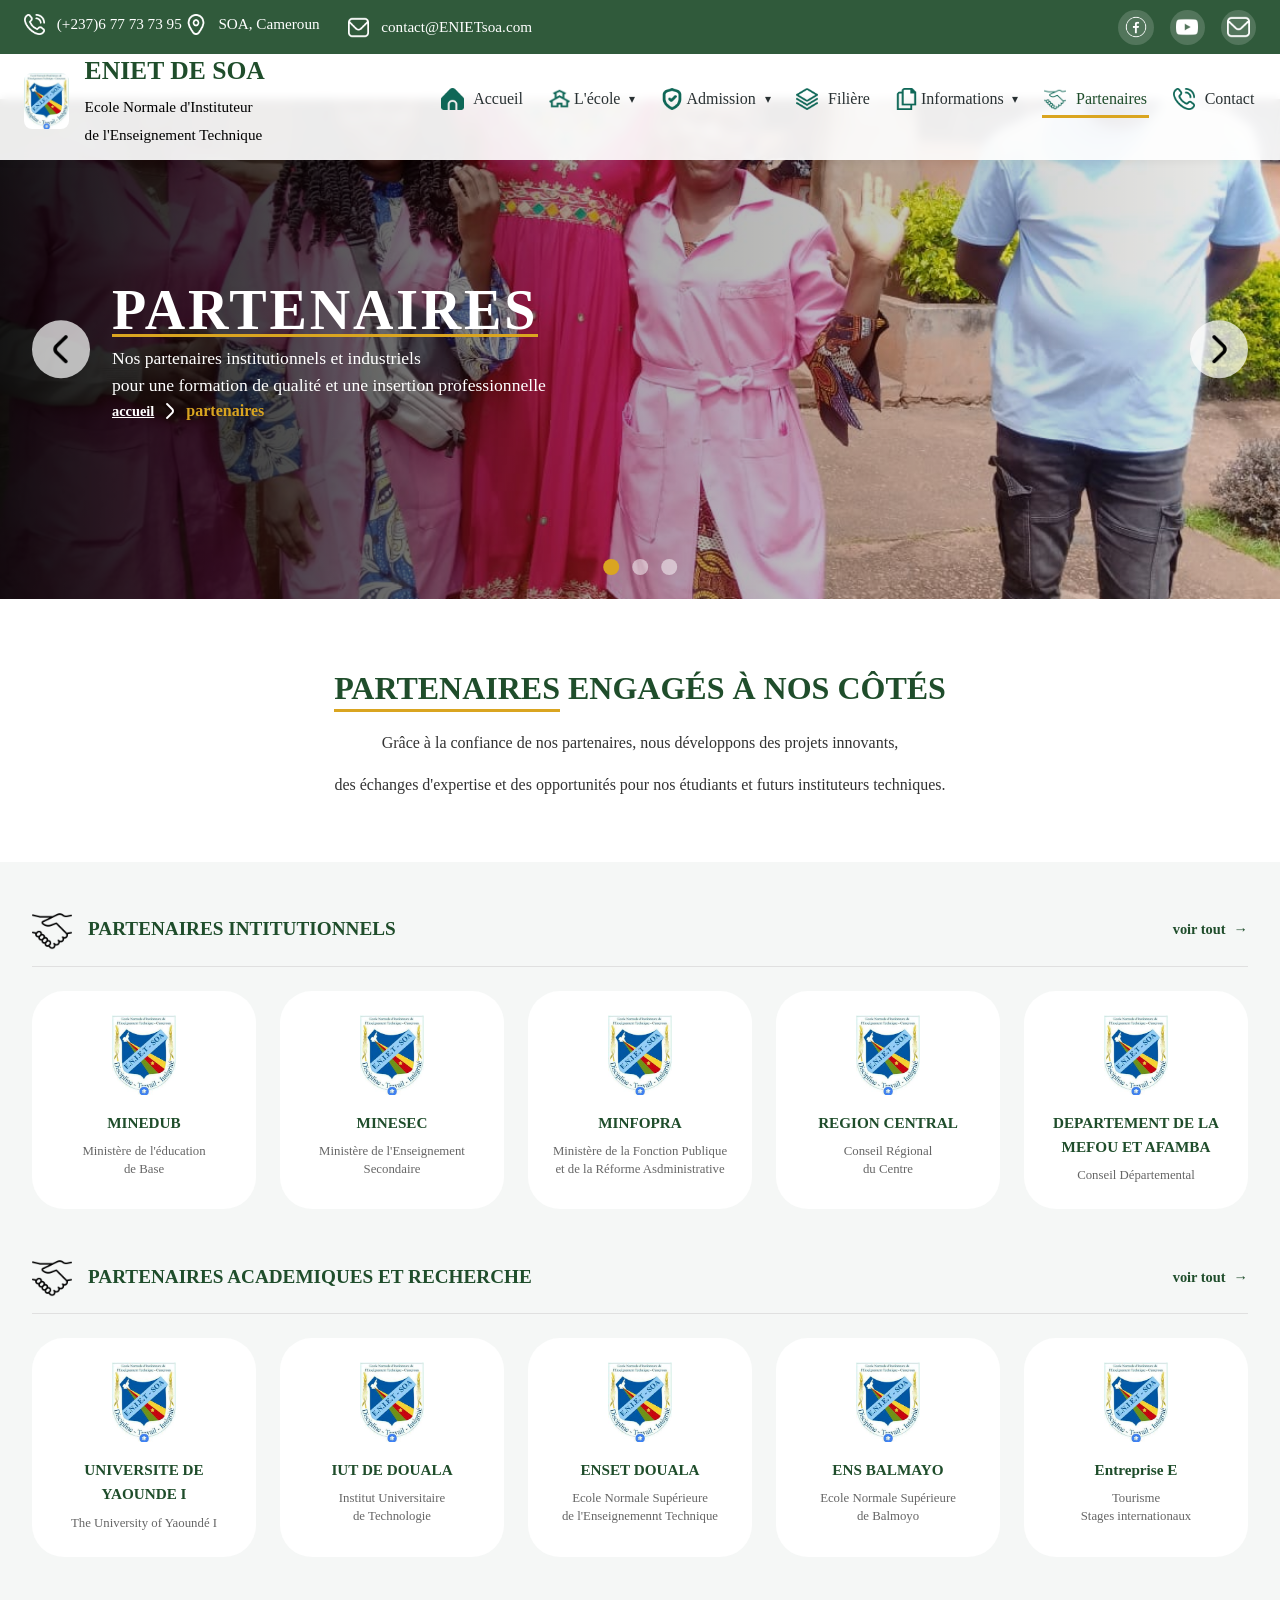
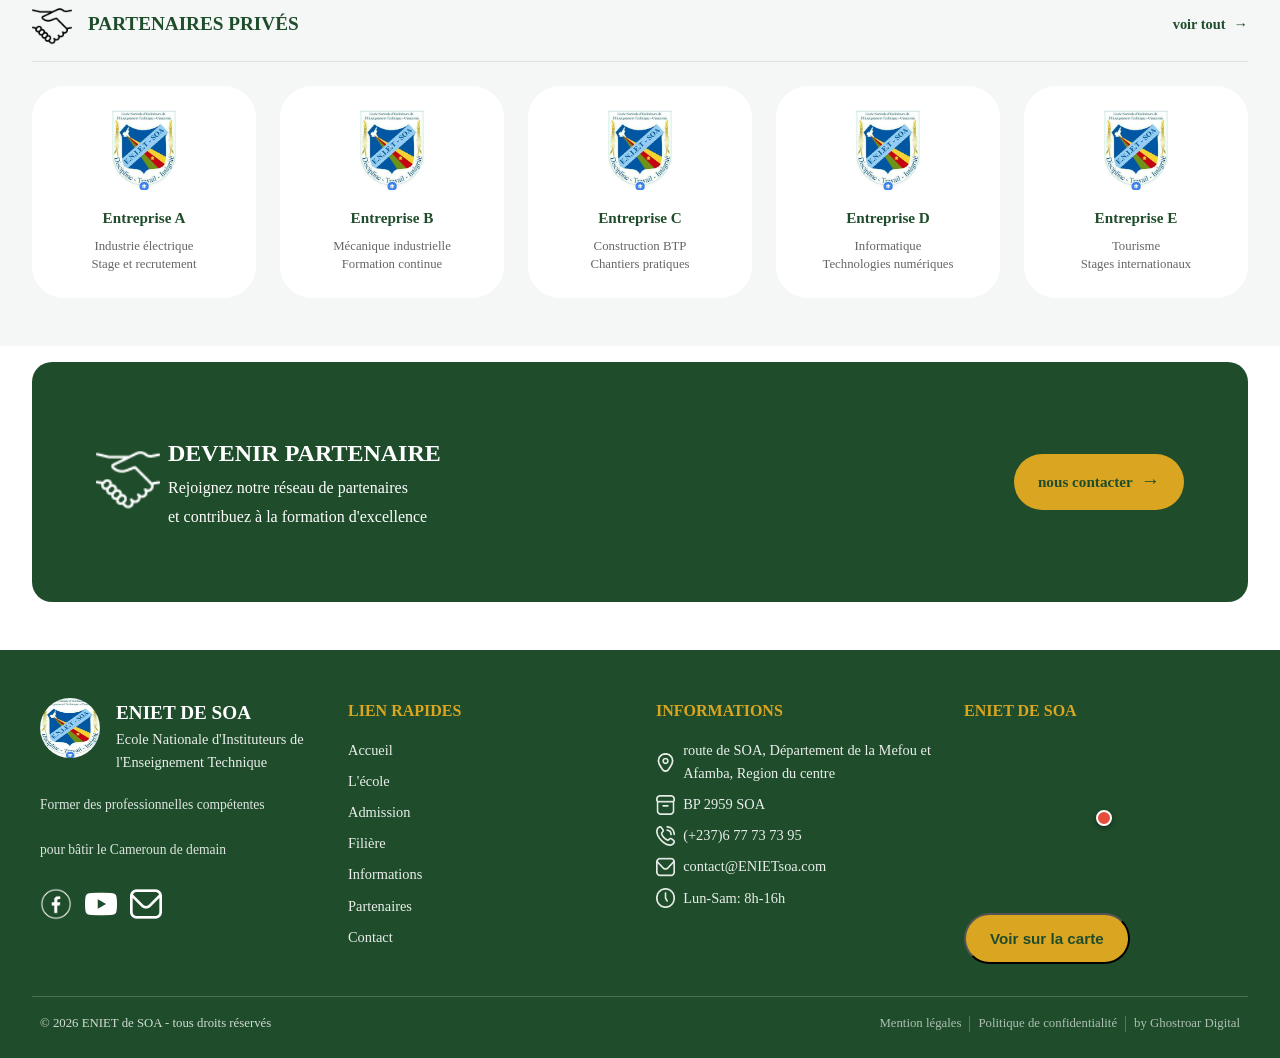
<file: partenaire.html>
<!DOCTYPE html>
<html lang="fr">
<head>
  <meta charset="UTF-8">
  <meta name="viewport" content="width=device-width, initial-scale=1.0">
  <title>Partenaires - ENIET DE SOA</title>
  <link rel="stylesheet" href="styles.css">
  <link rel="stylesheet" href="partenaire.css">
</head>
<body>
  <div class="super-header">
    <div class="super-header-left">
      <div class="super-marquee">
        <div class="marquee-content">
          <span class="super-item">
            <img src="asset/contact.png" alt="Téléphone" class="super-icon">
            <span>(+237)6 77 73 73 95</span>
          </span>
          <span class="super-item">
            <img src="asset/localisation.png" alt="Localisation" class="super-icon">
            <span>SOA, Cameroun</span>
          </span>
        </div>
      </div>
      <div class="super-item super-email">
        <img src="asset/mail.png" alt="Email" class="super-icon">
        <span>contact@ENIETsoa.com</span>
      </div>
    </div>
    <div class="super-header-right">
      <a href="#" class="social-link" aria-label="Facebook">
        <img src="asset/facebook.png" alt="Facebook" class="social-icon">
      </a>
      <a href="#" class="social-link" aria-label="YouTube">
        <img src="asset/youtube.png" alt="YouTube" class="social-icon">
      </a>
      <a href="#" class="social-link" aria-label="Email">
        <img src="asset/mail.png" alt="Email" class="social-icon">
      </a>
    </div>
  </div>

  <header class="page-header">
    <div class="logo-section">
      <img src="asset/SOA/logo_ENIET.png" alt="Logo ENIET" class="logo-img">
      <div class="logo-text">
        <h1>ENIET DE SOA</h1>
        <p class="subtitle-1">Ecole Normale d'Instituteur</p>
        <p class="subtitle-2">de l'Enseignement Technique</p>
      </div>
    </div>
    <input type="checkbox" id="menu-toggle" class="menu-toggle">
    <label for="menu-toggle" class="menu-button" aria-label="Ouvrir le menu">
      <img src="asset/menu.png" alt="Menu" class="menu-icon">
    </label>
    <label for="menu-toggle" class="drawer-overlay"></label>
    <nav class="main-nav">
      <a href="index.html" class="nav-item">
        <img src="asset/home.png" alt="" class="nav-icon">
        <span>Accueil</span>
      </a>
      <details class="dropdown">
        <summary class="nav-link nav-item">
          <img src="asset/ecole.png" alt="" class="nav-icon">
          <span>L'école</span>
        </summary>
        <div class="dropdown-menu">
          <a href="ecole.html">Présentation générale</a>
          <a href="#">Rôle de l'ENIET</a>
        </div>
      </details>
      <details class="dropdown">
        <summary class="nav-link nav-item">
          <img src="asset/AD.png" alt="" class="nav-icon">
          <span>Admission</span>
        </summary>
        <div class="dropdown-menu">
          <a href="admission.html">Concours d'entrée</a>
          <a href="#">Admission par étude de dossier</a>
          <a href="#">Résultat</a>
          <a href="#">Vie estudiantine</a>
          <a href="#">Fiche étudiante</a>
        </div>
      </details>
      <a href="filiere.html" class="nav-item">
        <img src="asset/filiere.png" alt="" class="nav-icon">
        <span>Filière</span>
      </a>
      <details class="dropdown">
        <summary class="nav-link nav-item">
          <img src="asset/INFO.png" alt="" class="nav-icon">
          <span>Informations</span>
        </summary>
        <div class="dropdown-menu">
          <a href="information.html">Communiqués</a>
          <a href="#">Note d'information</a>
          <a href="#">Décisions</a>
          <a href="#">Arréªtés</a>
          <a href="#">Concours</a>
          <a href="#">Résultat</a>
          <a href="#">Archives</a>
        </div>
      </details>
      <a href="partenaire.html" class="nav-item active">
        <img src="asset/icons8-partenariat-50.png" alt="" class="nav-icon">
        <span>Partenaires</span>
      </a>
      <a href="#" class="nav-item">
        <img src="asset/contact.png" alt="" class="nav-icon">
        <span>Contact</span>
      </a>
    </nav>
  </header>

  <main class="hero">
    <div class="carousel">
      <div class="carousel-container">
        <div class="carousel-slide fade">
          <img src="asset\SOA\slide4.jpg" alt="Slide 1">
        </div>
        <div class="carousel-slide fade">
          <img src="asset\SOA\slide12.jpg" alt="Slide 2">
        </div>
        <div class="carousel-slide fade">
          <img src="asset\SOA\slide13.jpg" alt="Slide 3">
        </div>
      </div>

      <div class="carousel-text">
        <p class="partenaire-title"><span class="partenaire-underline">partenaires</span></p>
        <p class="partenaire-desc">Nos partenaires institutionnels et industriels</p>
        <p class="partenaire-desc">pour une formation de qualité et une insertion professionnelle</p>
        <nav class="partenaire-breadcrumb">
          <a href="index.html" class="breadcrumb-home">accueil</a>
          <img src="asset/next.png" alt="" class="breadcrumb-separator">
          <span class="breadcrumb-current">partenaires</span>
        </nav>
      </div>

      <button class="carousel-btn prev" onclick="changeSlide(-1)"><img src="asset/pres.png" alt="Précédent"></button>
      <button class="carousel-btn next" onclick="changeSlide(1)"><img src="asset/next.png" alt="Suivant"></button>

      <div class="carousel-dots">
        <span class="dot" onclick="currentSlide(1)"></span>
        <span class="dot" onclick="currentSlide(2)"></span>
        <span class="dot" onclick="currentSlide(3)"></span>
</div>
</div>
    </main>

    <section class="partners-intro-section">
      <h2 class="partners-intro-title"><span class="partners-intro-underline">partenaires</span> engagés à nos côtés</h2>
      <p class="partners-intro-text">Grâce à la confiance de nos partenaires, nous développons des projets innovants,</p>
      <p class="partners-intro-text">des échanges d'expertise et des opportunités pour nos étudiants et futurs instituteurs techniques.</p>
    </section>

    <section class="partners-types-section">
      <div class="partners-type-block">
        <div class="partners-type-header">
          <div class="partners-type-icon">
            <img src="asset/icons8-partenariat-50.png" alt="Partenaires" class="partners-type-icon-img">
          </div>
          <h3 class="partners-type-title">PARTENAIRES INTITUTIONNELS</h3>
          <a href="#" class="partners-type-view-all">voir tout <span>→</span></a>
        </div>
        <div class="partners-grid">
          <div class="partner-card">
            <div class="partner-logo">
              <img src="asset/SOA/logo_ENIET.png" alt="Ministère de l'Éducation">
            </div>
            <p class="partner-name">MINEDUB</p>
            <p class="partner-desc">Ministère de l'éducation</p>
            <p class="partner-desc">de Base</p>
          </div>
          <div class="partner-card">
            <div class="partner-logo">
              <img src="asset/SOA/logo_ENIET.png" alt="MINEE">
            </div>
            <p class="partner-name">MINESEC</p>
            <p class="partner-desc">Ministère de l'Enseignement</p>
            <p class="partner-desc">Secondaire</p>
          </div>
          <div class="partner-card">
            <div class="partner-logo">
              <img src="asset/SOA/logo_ENIET.png" alt="ONADI">
            </div>
            <p class="partner-name">MINFOPRA</p>
            <p class="partner-desc">Ministère de la Fonction Publique</p>
            <p class="partner-desc">et de la Réforme Asdministrative</p>
          </div>
          <div class="partner-card">
            <div class="partner-logo">
              <img src="asset/SOA/logo_ENIET.png" alt="UNESCO">
            </div>
            <p class="partner-name">REGION CENTRAL</p>
            <p class="partner-desc">Conseil Régional</p>
            <p class="partner-desc">du Centre</p>
          </div>
          <div class="partner-card">
            <div class="partner-logo">
              <img src="asset/SOA/logo_ENIET.png" alt="UNICEF">
            </div>
            <p class="partner-name">DEPARTEMENT DE LA MEFOU ET AFAMBA </p>
            <p class="partner-desc">Conseil Départemental</p>
          </div>
        </div>
      </div>

      <div class="partners-type-block">
        <div class="partners-type-header">
          <div class="partners-type-icon">
            <img src="asset/icons8-partenariat-50.png" alt="Partenaires" class="partners-type-icon-img">
          </div>
          <h3 class="partners-type-title">PARTENAIRES ACADEMIQUES ET RECHERCHE</h3>
          <a href="#" class="partners-type-view-all">voir tout <span>→</span></a>
        </div>
        <div class="partners-grid">
          <div class="partner-card">
            <div class="partner-logo">
              <img src="asset/SOA/logo_ENIET.png" alt="Entreprise A">
            </div>
            <p class="partner-name">UNIVERSITE DE YAOUNDE I</p>
            <p class="partner-desc">The University of Yaoundé I</p>
          </div>
          <div class="partner-card">
            <div class="partner-logo">
              <img src="asset/SOA/logo_ENIET.png" alt="Entreprise B">
            </div>
            <p class="partner-name">IUT DE DOUALA</p>
            <p class="partner-desc">Institut Universitaire</p>
            <p class="partner-desc">de Technologie</p>
          </div>
          <div class="partner-card">
            <div class="partner-logo">
              <img src="asset/SOA/logo_ENIET.png" alt="Entreprise C">
            </div>
            <p class="partner-name">ENSET DOUALA</p>
            <p class="partner-desc">Ecole Normale Supérieure</p>
            <p class="partner-desc">de l'Enseignemennt Technique</p>
          </div>
          <div class="partner-card">
            <div class="partner-logo">
              <img src="asset/SOA/logo_ENIET.png" alt="Entreprise D">
            </div>
            <p class="partner-name">ENS BALMAYO</p>
            <p class="partner-desc">Ecole Normale Supérieure</p>
            <p class="partner-desc">de Balmoyo</p>
          </div>
          <div class="partner-card">
            <div class="partner-logo">
              <img src="asset/SOA/logo_ENIET.png" alt="Entreprise E">
            </div>
            <p class="partner-name">Entreprise E</p>
            <p class="partner-desc">Tourisme</p>
            <p class="partner-desc">Stages internationaux</p>
          </div>
        </div>
      </div>


      <div class="partners-type-block">
        <div class="partners-type-header">
          <div class="partners-type-icon">
            <img src="asset/icons8-partenariat-50.png" alt="Partenaires" class="partners-type-icon-img">
          </div>
          <h3 class="partners-type-title">partenaires privés</h3>
          <a href="#" class="partners-type-view-all">voir tout <span>→</span></a>
        </div>
        <div class="partners-grid">
          <div class="partner-card">
            <div class="partner-logo">
              <img src="asset/SOA/logo_ENIET.png" alt="Entreprise A">
            </div>
            <p class="partner-name">Entreprise A</p>
            <p class="partner-desc">Industrie électrique</p>
            <p class="partner-desc">Stage et recrutement</p>
          </div>
          <div class="partner-card">
            <div class="partner-logo">
              <img src="asset/SOA/logo_ENIET.png" alt="Entreprise B">
            </div>
            <p class="partner-name">Entreprise B</p>
            <p class="partner-desc">Mécanique industrielle</p>
            <p class="partner-desc">Formation continue</p>
          </div>
          <div class="partner-card">
            <div class="partner-logo">
              <img src="asset/SOA/logo_ENIET.png" alt="Entreprise C">
            </div>
            <p class="partner-name">Entreprise C</p>
            <p class="partner-desc">Construction BTP</p>
            <p class="partner-desc">Chantiers pratiques</p>
          </div>
          <div class="partner-card">
            <div class="partner-logo">
              <img src="asset/SOA/logo_ENIET.png" alt="Entreprise D">
            </div>
            <p class="partner-name">Entreprise D</p>
            <p class="partner-desc">Informatique</p>
            <p class="partner-desc">Technologies numériques</p>
          </div>
          <div class="partner-card">
            <div class="partner-logo">
              <img src="asset/SOA/logo_ENIET.png" alt="Entreprise E">
            </div>
            <p class="partner-name">Entreprise E</p>
            <p class="partner-desc">Tourisme</p>
            <p class="partner-desc">Stages internationaux</p>
          </div>
        </div>
      </div>
    </section>

    <section class="partner-cta-section">
      <div class="partner-cta-container">
        <div class="partner-cta-card">
          <div class="partner-cta-left">
            <div class="partner-cta-icon">
              <img src="asset/icons8-partenariat-50.png" alt="Partenariat" class="partner-cta-icon-img">
            </div>
            <div class="partner-cta-content">
              <p class="partner-cta-text-bold">DEVENIR PARTENAIRE</p>
              <p class="partner-cta-text">Rejoignez notre réseau de partenaires</p>
              <p class="partner-cta-text">et contribuez à la formation d'excellence</p>
            </div>
          </div>
          <a href="#" class="partner-cta-btn">nous contacter <span class="arrow-right">→</span></a>
        </div>
      </div>
    </section>

    <footer class="footer">
      <div class="footer-container">
        <div class="footer-column footer-brand">
          <div class="footer-logo-group">
            <img src="asset/SOA/logo_ENIET.png" alt="Logo ENIET" class="footer-logo">
            <div class="footer-brand-text">
              <p class="footer-title">ENIET DE SOA</p>
              <p class="footer-subtitle">Ecole Nationale d'Instituteurs de</p>
              <p class="footer-subtitle">l'Enseignement Technique</p>
            </div>
          </div>
          <p class="footer-desc">Former des professionnelles compétentes</p>
          <p class="footer-desc">pour bâtir le Cameroun de demain</p>
          <div class="footer-social">
            <a href="#"><img src="asset/facebook.png" alt="Facebook" class="footer-social-icon"></a>
            <a href="#"><img src="asset/youtube.png" alt="YouTube" class="footer-social-icon"></a>
            <a href="#"><img src="asset/mail.png" alt="Gmail" class="footer-social-icon"></a>
          </div>
        </div>

        <div class="footer-column">
          <h4 class="footer-heading">LIEN RAPIDES</h4>
          <ul class="footer-links">
            <li><a href="index.html">Accueil</a></li>
            <li><a href="ecole.html">L'école</a></li>
            <li><a href="admission.html">Admission</a></li>
            <li><a href="filiere.html">Filière</a></li>
            <li><a href="information.html">Informations</a></li>
            <li><a href="partenaire.html">Partenaires</a></li>
            <li><a href="#">Contact</a></li>
          </ul>
        </div>

        <div class="footer-column">
          <h4 class="footer-heading">INFORMATIONS</h4>
          <ul class="footer-links">
            <li><a href="#"><img src="asset/localisation.png" alt="Localisation" class="footer-icon"> route de SOA, Département de la Mefou et Afamba, Region du centre</a></li>
            <li><a href="#"><img src="asset/postale.png" alt="Boîte postale" class="footer-icon"> BP 2959  SOA</a></li>
            <li><a href="#"><img src="asset/contact.png" alt="Téléphone" class="footer-icon"> (+237)6 77 73 73 95</a></li>
            <li><a href="#"><img src="asset/mail.png" alt="Email" class="footer-icon"> contact@ENIETsoa.com</a></li>
            <li><a href="#"><img src="asset/time.png" alt="Horaires" class="footer-icon"> Lun-Sam: 8h-16h</a></li>
          </ul>
        </div>

        <div class="footer-column footer-map">
          <h4 class="footer-heading">ENIET DE SOA</h4>
          <div class="footer-map-container">
            <iframe src="https://www.google.com/maps/embed?pb=!1m18!1m12!1m3!1d3980.6592038943737!2d11.4324!3d3.8743!2m3!1f0!2f0!3f0!3m2!1i1024!2i768!4f13.1!3m3!1m2!1s0x0%3A0x0!2zM8KwMTUnMzEuOCJOIDExwrAzMScwNC40IkU!5e0!3m2!1sfr!2scm!4v1698000000000" style="border:0;" allowfullscreen="" loading="lazy" referrerpolicy="no-referrer-when-downgrade"></iframe>
            <div class="footer-map-marker">
              <span class="footer-map-tooltip">ENIET DE SOA</span>
            </div>
          </div>
          <button class="btn btn-map">Voir sur la carte</button>
        </div>
      </div>

      <hr class="footer-divider">

      <div class="footer-bottom">
        <div class="footer-copyright">
          <span>© 2026 ENIET de SOA - tous droits réservés</span>
        </div>
        <div class="footer-legal">
          <a href="#">Mention légales</a>
          <span class="footer-divider-vertical"></span>
          <a href="#">Politique de confidentialité</a>
          <span class="footer-divider-vertical"></span>
          <a href="#">by Ghostroar Digital</a>
        </div>
      </div>
    </footer>

  <script>
       let slideIndex = 1;
       let slideTimer;
       let partnerSlideIndex = 1;

       function changeSlide(n) {
         clearTimeout(slideTimer);
         showSlide(slideIndex += n);
         startAutoSlide();
       }

       function currentSlide(n) {
         clearTimeout(slideTimer);
         showSlide(slideIndex = n);
         startAutoSlide();
       }

       function showSlide(n) {
         let slides = document.getElementsByClassName("carousel-slide");
         let dots = document.getElementsByClassName("dot");

         if (n > slides.length) {
           slideIndex = 1;
         }
         if (n < 1) {
           slideIndex = slides.length;
         }

         for (let i = 0; i < slides.length; i++) {
           slides[i].classList.remove("active");
         }
         for (let i = 0; i < dots.length; i++) {
           dots[i].classList.remove("active");
         }

         slides[slideIndex - 1].classList.add("active");
         dots[slideIndex - 1].classList.add("active");
       }

       function startAutoSlide() {
         slideTimer = setTimeout(() => {
           slideIndex++;
           showSlide(slideIndex);
           startAutoSlide();
         }, 5000);
       }

       function changePartnerSlide(n) {
         showPartnerSlide(partnerSlideIndex += n);
       }

       function currentPartnerSlide(n) {
         showPartnerSlide(partnerSlideIndex = n);
       }

  function showPartnerSlide(n) {
         let slides = document.getElementsByClassName("partner-slide");
         let dots = document.getElementsByClassName("partner-dot");

         if (n > slides.length) {
           partnerSlideIndex = 1;
         }
         if (n < 1) {
           partnerSlideIndex = slides.length;
         }

         for (let i = 0; i < slides.length; i++) {
           slides[i].classList.remove("active");
         }
         for (let i = 0; i < dots.length; i++) {
           dots[i].classList.remove("active");
         }

         slides[partnerSlideIndex - 1].classList.add("active");
         if (dots[partnerSlideIndex - 1]) {
           dots[partnerSlideIndex - 1].classList.add("active");
         }
       }

       let partnerAutoTimer;
       function startPartnerAutoSlide() {
         partnerAutoTimer = setTimeout(() => {
           partnerSlideIndex++;
           showPartnerSlide(partnerSlideIndex);
           startPartnerAutoSlide();
         }, 3000);
       }

       showSlide(slideIndex);
       startAutoSlide();
       showPartnerSlide(partnerSlideIndex);
       startPartnerAutoSlide();
    </script>
</body>
</html>
</file>
<file: styles.css>
﻿ï»¿:root {
  font-family: Arial, sans-serif;
  color: #293133;
  background-color: #f5f7f6;
}

body {
  margin: 0;
  line-height: 1.6;
  padding-top: 0;
}

.super-header {
  display: flex;
  justify-content: space-between;
  align-items: center;
  background-color: rgba(31, 77, 43, 0.92);
  color: #ffffff;
  padding: 0.6rem 1.5rem;
  font-size: 0.95rem;
  position: fixed;
  top: 0;
  left: 0;
  right: 0;
  width: 100%;
  z-index: 100;
  box-sizing: border-box;
  backdrop-filter: blur(5px);
}

.super-header-left {
  display: flex;
  flex-wrap: wrap;
  gap: 1.8rem;
}

.super-item {
  display: inline-flex;
  align-items: center;
  gap: 0.75rem;
}

.super-icon {
  width: 1.3rem;
  height: 1.3rem;
  filter: brightness(0) invert(1);
}

.super-header-right {
  display: flex;
  gap: 1rem;
}

.social-link {
  display: inline-flex;
  align-items: center;
  justify-content: center;
  width: 2.2rem;
  height: 2.2rem;
  border-radius: 50%;
  background-color: rgba(255,255,255,0.16);
  text-decoration: none;
  transition: background-color 0.3s ease;
}

.social-link:hover {
  background-color: rgba(255,255,255,0.28);
}

.social-icon {
  width: 1.4rem;
  height: 1.4rem;
  filter: brightness(0) invert(1);
}

.page-header {
  display: flex;
  justify-content: space-between;
  align-items: center;
  padding: 0.6rem 1.5rem;
  background-color: rgba(255, 255, 255, 0.92);
  box-shadow: 0 1px 10px rgba(0, 0, 0, 0.05);
  position: fixed;
  top: 2.6rem;
  left: 0;
  right: 0;
  width: 100%;
  z-index: 99;
  box-sizing: border-box;
  backdrop-filter: blur(5px);
}

.logo-section {
  display: flex;
  align-items: center;
  gap: 1rem;
}

.logo-img {
  height: 3.5rem;
  width: auto;
  border-radius: 0.5rem;
}

.logo-text h1 {
  margin: 0;
  font-size: 1.6rem;
  font-weight: bold;
  color: #1f4d2b;
}

.subtitle-1,
.subtitle-2 {
  margin: 0.2rem 0;
  font-size: 0.95rem;
  color: #000000;
  font-weight: normal;
}

.main-nav {
  display: flex;
  align-items: center;
  gap: 1.4rem;
}

.main-nav a,
.nav-link {
  color: #293133;
  text-decoration: none;
  font-weight: 600;
  background: none;
  border: none;
  cursor: pointer;
  padding: 0.2rem 0.1rem;
  font: inherit;
  transition: all 0.2s ease;
  border-bottom: 3px solid transparent;
}

.main-nav a:hover,
.nav-link:hover,
.main-nav a:focus,
.nav-link:focus,
.main-nav a.active,
.nav-link.active {
  color: #1f4d2b;
  outline: none;
  border-bottom: 3px solid #DAA520;
}

.nav-item {
  display: flex;
  align-items: center;
  gap: 0.6rem;
}

.nav-icon {
  width: 1.4rem;
  height: 1.4rem;
  object-fit: contain;
  filter: brightness(0) saturate(100%) invert(32%) sepia(48%) saturate(583%) hue-rotate(119deg) brightness(94%) contrast(103%);
  transition: filter 0.2s ease;
}

.nav-item:hover .nav-icon,
.nav-item:focus .nav-icon {
  filter: brightness(0) saturate(100%) invert(32%) sepia(48%) saturate(583%) hue-rotate(119deg) brightness(94%) contrast(103%);
}

.dropdown {
  position: relative;
}

.dropdown summary {
  list-style: none;
  display: inline-flex;
  align-items: center;
  gap: 0.2rem;
  cursor: pointer;
  position: relative;
}

.dropdown summary::after { content: "\25BE"; font-family: Arial, sans-serif;

  margin-left: 0.35rem;
  font-size: 0.75rem;
  transition: transform 0.2s ease;
}

.dropdown[open] summary::after {
  transform: rotate(180deg);
}

.dropdown summary::-webkit-details-marker {
  display: none;
}

.dropdown-menu {
  position: absolute;
  top: calc(100% + 0.35rem);
  left: 0;
  min-width: 14rem;
  background-color: #ffffff;
  border: 1px solid rgba(0,0,0,0.12);
  border-radius: 0.5rem;
  box-shadow: 0 10px 25px rgba(0,0,0,0.08);
  opacity: 0;
  visibility: hidden;
  transform: translateY(-0.5rem);
  transition: opacity 0.2s ease, transform 0.2s ease;
  z-index: 10;
}

.dropdown[open] .dropdown-menu {
  opacity: 1;
  visibility: visible;
  transform: translateY(0);
}

.dropdown-menu a {
  display: block;
  padding: 0.75rem 1rem;
  color: #293133;
  font-weight: 500;
  text-decoration: none;
}

.dropdown-menu a:hover {
  background-color: #f2f7f2;
  color: #1f4d2b;
}

.dropdown:hover .dropdown-menu,
.dropdown:focus-within .dropdown-menu {
  opacity: 1;
  visibility: visible;
  transform: translateY(0);
}

.menu-toggle {
  display: none;
}

.menu-button {
  display: none;
  width: 2.6rem;
  height: 2.4rem;
  border: none;
  background: none;
  cursor: pointer;
  padding: 0;
  position: relative;
}

.menu-button span {
  display: block;
  width: 100%;
  height: 0.22rem;
  background-color: #293133;
  border-radius: 999px;
  margin-bottom: 0.4rem;
}

.menu-button span:last-child {
  margin-bottom: 0;
}

.drawer-overlay {
  display: none;
}

.hero {
  text-align: center;
  padding: 0;
  background: linear-gradient(135deg, #eef6ef 0%, #ffffff 100%);
  min-height: 500px;
  position: relative;
  margin-top: 6.2rem;
}

.carousel {
  position: relative;
  width: 100%;
  height: 500px;
  overflow: hidden;
  background-color: #000;
}

.carousel-container {
  position: relative;
  width: 100%;
  height: 100%;
}

.carousel-slide {
  display: none;
  width: 100%;
  height: 100%;
  position: absolute;
  top: 0;
  left: 0;
  opacity: 0;
  transition: opacity 0.5s ease-in-out;
}

.carousel-slide.active {
  display: flex;
  opacity: 1;
  align-items: center;
  justify-content: center;
}

.carousel-slide img {
  width: 100%;
  height: 100%;
  object-fit: cover;
}

.carousel-text {
   position: absolute;
   top: 0;
   left: 0;
   bottom: 0;
   width: 100%;
   max-width: none;
   padding: 3rem 4rem 3rem 7rem;
   display: flex;
   flex-direction: column;
   justify-content: center;
   background: linear-gradient(90deg, rgba(0, 0, 0, 0.92) 0%, rgba(0, 0, 0, 0.7) 20%, rgba(0, 0, 0, 0.35) 40%, rgba(0, 0, 0, 0) 100%);
   border-radius: 0;
   text-align: left;
   z-index: 6;
   box-shadow: none;
   border: none;
  pointer-events: none;
}

.carousel-buttons {
  flex-direction: column;
  align-items: flex-start;
  gap: 0.75rem;
  pointer-events: auto;
}

@media (max-width: 720px) {
  .carousel-text {
    top: auto;
     bottom: 0;
     left: 0;
     width: 100%;
     max-width: 100%;
     padding: 1.5rem 1rem;
     background: linear-gradient(180deg, rgba(0, 0, 0, 0.92) 0%, rgba(0, 0, 0, 0.72) 30%, rgba(0, 0, 0, 0.35) 60%, rgba(0, 0, 0, 0.08) 100%);
     justify-content: flex-end;
     text-align: left;
   }

   .carousel-text .title {
     font-size: 2rem;
   }

   .carousel-text .highlight-yellow,
   .carousel-text .highlight-white {
     font-size: 1rem;
}
}

/* Quick access section mobile styles */
@media (max-width: 768px) {
  .quick-access {
    padding: 16px 2rem 25px 1rem !important;
    overflow-x: auto !important;
    white-space: nowrap !important;
    -ms-overflow-style: none !important;
    scrollbar-width: none !important;
  }

  .quick-access::-webkit-scrollbar {
    display: none !important;
  }

  .quick-access-container {
    flex-wrap: nowrap !important;
    justify-content: flex-start !important;
    gap: 1rem !important;
    padding: 0.5rem 1rem 0.5rem 0 !important;
    scroll-snap-type: x mandatory !important;
  }

  .quick-card {
    flex: 0 0 auto !important;
    min-width: calc(100vw - 2rem) !important;
    max-width: calc(100vw - 2rem) !important;
    padding: 12px 16px 10px 16px !important;
    scroll-snap-align: start !important;
  }
}

  .carousel-buttons {
    flex-direction: column;
    align-items: flex-start;
    gap: 0.75rem;
  }

  .btn {
    width: auto;
    min-width: 10rem;
    max-width: calc(100% - 2rem);
    padding: 0.75rem 1rem;
    font-size: 0.9rem;
  }

  .carousel-btn {
    width: 2.9rem;
    height: 2.9rem;
    font-size: 1.4rem;
  }

  .carousel-btn.prev {
    left: 0.7rem;
  }

  .carousel-btn.next {
    right: 0.7rem;
  }

  .carousel-dots {
    bottom: 0.9rem;
  }
}

.carousel-btn {
  position: absolute;
  top: 50%;
  transform: translateY(-50%);
  background-color: rgba(255, 255, 255, 0.7);
  color: #1f4d2b;
  border: none;
  width: 3.6rem;
  height: 3.6rem;
  cursor: pointer;
  z-index: 7;
  border-radius: 50%;
  transition: background-color 0.3s ease, transform 0.3s ease;
  display: inline-flex;
  align-items: center;
  justify-content: center;
}

.carousel-icon {
  width: 1.8rem;
  height: 1.8rem;
  object-fit: contain;
}

.carousel-btn img {
  width: 1.8rem;
  height: 1.8rem;
  object-fit: contain;
  margin: auto;
}

.carousel-text p {
  margin: 0.25rem 0;
  line-height: 1.1;
}

.carousel-text .title {
  font-size: clamp(2rem, 2.8vw, 3.2rem);
  font-weight: 800;
  letter-spacing: 0.02em;
  color: #DAA520;
  text-transform: uppercase;
}

.carousel-text .highlight-yellow,
.carousel-text .highlight-white {
  font-size: 14px;
  /* font-size: (1.25rem, 1.7vw, 1.55rem); */
  font-weight: 400;
  letter-spacing: 0.01em;
}

.carousel-text .highlight-yellow {
  color: #DAA520;
}

.carousel-text .highlight-white {
  color: #ffffff;
}

.admission-title {
   font-size: 3.5rem;
   font-weight: 900;
   color: #ffffff;
   text-transform: uppercase;
   letter-spacing: 0.05em;
   margin: 0;
   line-height: 1.1;
   text-align: left;
 }

 .admission-subtitle {
   font-size: 1.3rem;
   color: #ffffff;
   font-weight: 500;
   margin: 0.5rem 0 0;
   display: inline;
   text-align: left;
 }

 .admission-underline {
   border-bottom: 3px solid #DAA520;
   padding-bottom: 2px;
 }

 .admission-desc {
   font-size: 1rem;
   color: rgba(255, 255, 255, 0.95);
   margin: 0.3rem 0 0;
   line-height: 1.5;
   text-align: left;
 }

.carousel-divider {
  width: 4rem;
  height: 2px;
  margin: 1rem 0;
  background-color: rgba(255, 255, 255, 0.85);
  border: none;
}

.carousel-page-title {
  font-size: 2rem;
  font-weight: 800;
  letter-spacing: 0.02em;
  color: #DAA520;
  text-transform: uppercase;
  margin: 0;
  line-height: 1;
  pointer-events: none;
}

.carousel-page-wrapper {
  display: inline-flex;
  flex-direction: column;
  align-items: flex-start;
  gap: 0;
  text-align: left;
}

.carousel-breadcrumb {
  display: inline-flex;
  align-items: center;
  gap: 0.4rem;
  justify-content: flex-start;
  flex-wrap: wrap;
  pointer-events: auto;
  margin-top: 0;
  line-height: 1;
  padding: 0;
}

.breadcrumb-link {
  color: #ffffff;
  text-decoration: underline;
  font-weight: 600;
  line-height: 1;
  padding: 0;
}

.breadcrumb-active {
  color: #ffffff;
  text-decoration: underline;
  line-height: 1;
  padding: 0;
}

.breadcrumb-separator {
  width: 1rem;
  height: 1rem;
  object-fit: contain;
  filter: brightness(0) invert(1);
  line-height: 1;
  padding: 0;
  vertical-align: middle;
}

.breadcrumb-current {
  color: #DAA520;
  font-weight: 700;
  line-height: 1;
  padding: 0;
}

.carousel-buttons {
  display: flex;
  flex-wrap: nowrap;
  gap: 1rem;
  margin-top: 1.2rem;
  flex-direction: row;
}

.btn {
  display: inline-flex;
  align-items: center;
  justify-content: center;
  padding: 0.95rem 1.5rem;
  border-radius: 999px;
  font-weight: 700;
  font-size: 0.95rem;
  text-decoration: none;
  transition: transform 0.2s ease, background-color 0.2s ease, color 0.2s ease;
}

.btn-primary {
  background-color: #DAA520;
  color: #1f4d2b;
  border: none;
}

.btn-secondary {
  background-color: transparent;
  color: #ffffff;
  border: 1px solid rgba(255, 255, 255, 0.85);
}

.btn:hover {
  transform: translateY(-2px);
}

.carousel-btn {
  position: absolute;
  top: 50%;
  transform: translateY(-50%);
  background-color: rgba(255, 255, 255, 0.7);
  color: #1f4d2b;
  border: none;
  width: 3.6rem;
  height: 3.6rem;
  font-size: 1.8rem;
  cursor: pointer;
  z-index: 8;
  border-radius: 50%;
  transition: background-color 0.3s ease, transform 0.3s ease;
  display: inline-flex;
  align-items: center;
  justify-content: center;
}

.carousel-btn:hover {
  background-color: rgba(255, 255, 255, 0.9);
  transform: translateY(-50%) scale(1.03);
}

.carousel-btn.prev {
  left: 2rem;
}

.carousel-btn.next {
  right: 2rem;
}

.partner-btn {
  display: none !important;
}

@media (max-width: 768px) {
   .menu-button {
     display: block;
   }
 
   .menu-icon {
     width: 2rem;
     height: 2rem;
     object-fit: contain;
   }
 
   .drawer-overlay {
     display: block;
     position: fixed;
     inset: 0;
     background: rgba(0, 0, 0, 0.35);
     opacity: 0;
     visibility: hidden;
     transition: opacity 0.3s ease;
     z-index: 101;
   }
 
   .main-nav {
     position: fixed;
     top: 0;
     right: 0;
     height: 100vh;
     width: 50%;
     background-color: #ffffff;
     transform: translateX(100%);
     transition: transform 0.3s ease;
     padding: 3.2rem 1rem 1.5rem;
     display: flex;
     flex-direction: column;
     gap: 0;
     z-index: 102;
     overflow-y: auto;
   }
 
   .menu-toggle:checked + .menu-button + .drawer-overlay {
     opacity: 1;
     visibility: visible;
   }
 
   .main-nav a,
   .nav-link {
     display: flex;
     align-items: center;
     gap: 0.4rem;
     text-align: left;
     padding: 0.9rem 0;
     border-bottom: 1px solid rgba(41,49,51,0.08);
   }
 
   .dropdown summary {
     display: flex;
     align-items: center;
     gap: 0.4rem;
     width: 100%;
     padding: 0.9rem 0;
     border-bottom: 1px solid rgba(41,49,51,0.08);
   }
 
   .nav-icon {
     width: 1.2rem;
     height: 1.2rem;
     object-fit: contain;
   }
}

.carousel-dots {
  position: absolute;
  bottom: 1.5rem;
  left: 50%;
  transform: translateX(-50%);
  display: flex;
  gap: 0.8rem;
  z-index: 11;
}

.dot {
  width: 1rem;
  height: 1rem;
  border-radius: 50%;
  background-color: rgba(255, 255, 255, 0.5);
  cursor: pointer;
  transition: background-color 0.3s ease;
  border: none;
}

.dot.active {
  background-color: #DAA520;
}

.dot:hover {
  background-color: rgba(255, 255, 255, 0.8);
}

.quick-access {
  background-color: #ffffff;
  padding: 3.5rem 2rem;
  margin-top: -20px;
  position: relative;
  z-index: 10;
  border-radius: 1.5rem;
  box-shadow: 0 8px 32px rgba(0, 0, 0, 0.1);
  max-width: 1400px;
  margin-left: 20px;
  margin-right: 20px;
  margin-bottom: 2rem;
}

.quick-access-container {
  max-width: 1400px;
  margin: 0 auto;
  display: flex;
  grid-template-columns: repeat(8, 1fr);
  gap: 0.5rem;
}

.quick-card {
  display: flex;
  flex-direction: column;
  align-items: center;
  text-align: center;
  /* padding: 1.5rem; */
  padding: 18px 8px 16px 8px;
  border-radius: 1rem;
  transition: all 0.3s ease;
}

.quick-card:hover {
  transform: translateY(-0.5rem);
}

.quick-icon {
  /* width: 5rem;
  height: 5rem; */
  display: flex;
  align-items: center;
  justify-content: center;
  margin-bottom: 0.5rem;
  margin-top: -40px;
  /* border-radius: 50%;
  background-color: #f2f7f2; */
}

.icon-img {
  width: 2.8rem;
  height: 2.8rem;
  object-fit: contain;
  filter: brightness(0) saturate(100%) invert(32%) sepia(48%) saturate(583%) hue-rotate(119deg) brightness(94%) contrast(103%);
}

.quick-title {
  font-size: 1.2rem;
  font-weight: 700;
  color: #1f4d2b;
  margin: 0.25rem 0 0;
}

.quick-subtitle {
  font-size: 0.95rem;
  color: #666666;
  margin: 0;
  line-height: 1.4;
}

.fade {
  animation: fade 0.5s;
}

@keyframes fade {
  from {
    opacity: 0;
  }
  to {
    opacity: 1;
  }
}

@media (max-width: 720px) {
  .super-header {
    display: flex;
    align-items: center;
    justify-content: space-between;
    flex-wrap: nowrap;
    padding: 0.5rem 1rem;
  }

  .page-header {
    flex-direction: row;
    align-items: center;
    justify-content: space-between;
    gap: 0;
  }

  .super-header-left {
    flex: 1 1 0%;
    min-width: 0;
    overflow: hidden;
  }

  .super-header-right {
    display: flex;
    align-items: center;
    gap: 0.7rem;
    justify-content: flex-end;
    flex: 0 0 auto;
    margin-left: 1rem;
  }

  .super-header-left .super-email {
    display: none;
  }

  .super-marquee {
    width: 100%;
    overflow: hidden;
  }

  .marquee-content {
    display: inline-flex;
    gap: 1.5rem;
    animation: marquee 12s linear infinite;
    white-space: nowrap;
    width: max-content;
  }

  .super-item {
    white-space: nowrap;
  }

.main-nav {
    display: none;
  }

  .logo-text {
    display: none;
  }

  .menu-button {
    display: inline-flex;
    width: 2.6rem;
    height: 2.4rem;
    border: none;
    background: none;
    cursor: pointer;
    padding: 0;
    position: absolute;
    right: 1.5rem;
    z-index: 103;
  }

  .menu-icon {
    width: 2.4rem;
    height: 2.4rem;
    object-fit: contain;
  }

  .drawer-overlay {
    display: block;
    position: fixed;
    inset: 0;
    background: rgba(0, 0, 0, 0.35);
    opacity: 0;
    visibility: hidden;
    transition: opacity 0.3s ease;
    z-index: 101;
  }

  .menu-toggle:checked + .menu-button + .drawer-overlay {
    opacity: 1;
    visibility: visible;
  }

.main-nav {
     position: fixed;
     top: 0;
     right: 0;
     height: 100vh;
     width: 50%;
     background-color: #ffffff;
     transform: translateX(100%);
     transition: transform 0.3s ease;
     padding: 3.2rem 1rem 1.5rem;
     display: flex;
     flex-direction: column;
     gap: 0;
     z-index: 102;
     overflow-y: auto;
   }

  .menu-toggle:checked + .menu-button + .drawer-overlay + .main-nav {
    transform: translateX(0);
  }

  .main-nav a,
  .nav-link,
  .dropdown {
    width: 100%;
  }

.main-nav a,
   .nav-link {
     display: flex;
     align-items: center;
     gap: 0.4rem;
     text-align: left;
     padding: 0.9rem 0;
     border-bottom: 1px solid rgba(41,49,51,0.08);
   }

.dropdown summary {
     display: flex;
     align-items: center;
     gap: 0.4rem;
     width: 100%;
     padding: 0.9rem 0;
     border-bottom: 1px solid rgba(41,49,51,0.08);
   }

.dropdown-menu {
     position: static;
     transform: none;
     opacity: 0;
     visibility: hidden;
     border: none;
     box-shadow: none;
     background: transparent;
     padding-left: 0;
   }
 
   .dropdown-menu a {
     padding: 0.55rem 0;
     background: transparent;
   }

  .dropdown[open] .dropdown-menu {
    opacity: 1;
    visibility: visible;
  }

  .dropdown:hover .dropdown-menu,
  .dropdown:focus-within .dropdown-menu {
    opacity: 1;
    visibility: visible;
    transform: none;
  }

  .carousel-text {
    position: absolute;
    top: 0;
    bottom: 0;
    left: 0;
    width: 100%;
    max-width: 100%;
    padding: 2rem 1rem;
    background: linear-gradient(180deg, rgba(0, 0, 0, 0.85) 0%, rgba(0, 0, 0, 0.6) 50%, rgba(0, 0, 0, 0.85) 100%);
    justify-content: center;
    align-items: center;
    text-align: center;
  }

  .carousel-text .title {
    font-size: 1.1rem;
    white-space: nowrap;
    overflow: hidden;
    text-overflow: ellipsis;
  }

  .carousel-divider + .highlight-white {
    font-size: 0.85rem;
    white-space: nowrap;
    overflow: hidden;
    text-overflow: ellipsis;
  }

  .carousel-buttons {
    flex-direction: column;
    align-items: flex-start;
    gap: 0.75rem;
  }

  .btn {
    width: auto;
    min-width: 10rem;
    max-width: calc(100% - 2rem);
    padding: 0.75rem 1rem;
    font-size: 0.9rem;
  }

  .carousel-btn {
    width: 2.9rem;
    height: 2.9rem;
    font-size: 1.4rem;
  }

  .carousel-btn.prev {
    left: 0.7rem;
  }

  .carousel-btn.next {
    right: 0.7rem;
  }

  .carousel-dots {
    bottom: 0.9rem;
  }

  .carousel-page-wrapper {
    align-items: center;
    text-align: center;
  }

  .carousel-breadcrumb {
    justify-content: center;
  }

  .quick-access {
    /* padding: 2rem 1rem; */
    padding: 4rem 1rem;
    /* margin-top: -150px; */
    margin-top: -13px;
    margin-left: 1rem;
    margin-right: 1rem;
    margin-bottom: 1rem;
  }

  .quick-access-container {
    grid-template-columns: repeat(4, 1fr);
    gap: 0.75rem;
  }

  .quick-card {
    padding: 1.2rem;
  }

  .quick-icon {
    width: 4rem;
    height: 4rem;
    margin-bottom: 0.8rem;
  }

  .icon-img {
    width: 2.2rem;
    height: 2.2rem;
  }

  .quick-title {
    font-size: 1rem;
  }

  .quick-subtitle {
    font-size: 0.85rem;
  }
}

.about-section {
  padding: 4rem 2rem;
  background-color: #f5f7f6;
}

.about-container {
  max-width: 1200px;
  margin: 0 auto;
  display: flex;
  gap: 3rem;
  align-items: stretch;
  min-height: 140px;
}

.about-left {
  flex: 1;
  padding-right: 2rem;
  border-right: 1px solid #cccccc;
  display: flex;
  flex-direction: column;
}

.about-text-content {
  flex: 1;
  display: flex;
  flex-direction: column;
  justify-content: center;
  gap: 0.1rem;
}

.about-title {
  font-size: 2rem;
  font-weight: 800;
  /* color: #333333; */
  color: #204e2c;
  margin-bottom: 1rem;
  position: relative;
  display: inline-block;
}

.about-underline {
  display: block;
  width: 50%;
  height: 3px;
  background-color: #DAA520;
  margin-top: 0.5rem;
}

.about-text-green {
  color: #2e7d32;
  font-size: 1.1rem;
  margin: 0;
  font-weight: 500;
}

.text-dark-green {
  color: #1f4d2b;
  font-weight: 700;
}

.about-text-black {
  color: #000000;
  font-size: 1rem;
  margin: 0;
}

.btn-about {
  background-color: #1f4d2b;
  color: #ffffff;
  margin-top: 1rem;
}

.about-right {
  flex: 1;
  display: grid;
  grid-template-columns: repeat(4, 1fr);
  gap: 1.5rem;
}

.stat-card {
  padding: 1rem 1rem;
  text-align: center;
  transition: transform 0.3s ease;
  border-right: 1px solid #cccccc;
  min-height: 140px;
  display: flex;
  flex-direction: column;
  justify-content: center;
}

.stat-card:nth-child(4) {
  border-right: none;
}

.stat-card:hover {
  /* disabled - no background */
}

.stat-icon {
  display: flex;
  justify-content: center;
  margin-bottom: 0.5rem;
}

.stat-img {
  width: 3rem;
  height: 3rem;
  object-fit: contain;
  filter: brightness(0) saturate(100%) invert(32%) sepia(48%) saturate(583%) hue-rotate(119deg) brightness(94%) contrast(103%);
}

.stat-number {
  font-size: 1.8rem;
  font-weight: 800;
  color: #1f4d2b;
  margin-bottom: 0.5rem;
}

.stat-label {
  font-size: 0.9rem;
  color: #000;
}

@media (max-width: 720px) {
  .about-container {
    flex-direction: column;
    gap: 2rem;
  }

  .about-left {
    padding-right: 0;
    border-right: none;
  }

  .about-title {
    font-size: 1.6rem;
  }

  .about-right {
    grid-template-columns: repeat(2, 1fr);
    gap: 1rem;
  }

  .stat-card {
    padding: 1rem 0.5rem;
    border-right: none;
  }

  .stat-number {
    font-size: 1.4rem;
  }
}

@keyframes marquee {
  0% {
    transform: translateX(0);
  }
  100% {
    transform: translateX(-40%);
  }
}

.news-section {
  padding: 3rem 2rem;
  background-color: #ffffff;
}

.news-header {
  display: flex;
  justify-content: space-between;
  align-items: center;
  margin-bottom: 2rem;
}

.news-title {
  font-size: 1.8rem;
  font-weight: 800;
  color: #1f4d2b;
  margin: 0;
  position: relative;
  display: inline-block;
}

.news-underline {
  display: block;
  width: 100%;
  height: 3px;
  background-color: #DAA520;
  margin-top: 0.5rem;
}

.news-view-all {
  color: #1f4d2b;
  text-decoration: none;
  font-weight: 600;
  display: inline-flex;
  align-items: center;
  gap: 0.5rem;
}

.arrow-right {
  color: #1f4d2b;
  font-size: 1.2rem;
}

.arrow-right-small {
  color: #1f4d2b;
  font-size: 0.9rem;
}

.news-container {
  display: grid;
  grid-template-columns: repeat(3, 1fr);
  gap: 2rem;
}

.news-card {
  display: flex;
  flex-direction: column;
}

.news-img-container {
  position: relative;
  margin-bottom: 1rem;
}

.news-img {
  width: 100%;
  height: 180px;
  object-fit: cover;
  border-radius: 0.5rem;
}

.news-date {
  position: absolute;
  bottom: 0;
  left: 0;
  background-color: #1f4d2b;
  color: #ffffff;
  padding: 0.3rem 0.8rem;
  font-weight: 600;
  text-align: center;
  line-height: 1;
}

.date-day {
  display: block;
  font-size: 1.2rem;
}

.date-month {
  display: block;
  font-size: 0.85rem;
  margin-top: 0.2rem;
}

.news-card-title {
  font-size: 1.1rem;
  font-weight: 700;
  color: #000000;
  margin: 0 0 0.5rem;
}

.news-card-text {
  font-size: 0.9rem;
  color: #000000;
  margin: 0.2rem 0;
}

.news-card-text-bold {
  font-weight: 700;
}

.news-read-more {
  color: #1f4d2b;
  text-decoration: none;
  font-weight: 600;
  display: inline-flex;
  align-items: center;
  gap: 0.3rem;
  margin-top: 0.5rem;
}

@media (max-width: 720px) {
  .news-header {
    flex-direction: column;
    align-items: flex-start;
    gap: 1rem;
  }

  .news-container {
    grid-template-columns: 1fr;
    gap: 1.5rem;
  }

  .news-title {
    font-size: 1.5rem;
  }
}

.video-section {
  padding: 3rem 2rem;
  background-color: #f5f7f6;
}

.video-container {
  max-width: 1200px;
  margin: 0 auto;
  display: flex;
  gap: 2rem;
  align-items: center;
}

.video-card {
  /* flex: 0 0 220px; */
  flex: 0 0 390px;
}

.video-player {
  width: 100%;
  border-radius: 0.5rem;
  box-shadow: 0 4px 16px rgba(0, 0, 0, 0.1);
  aspect-ratio: 16/9;
  object-fit: cover;
}

.video-content {
  flex: 1;
  display: flex;
  flex-direction: column;
  justify-content: space-between;
}

.video-texts {
  flex: 1;
}

.video-text-green {
  color: #1f4d2b;
  font-size: 1.1rem;
  margin: 0 0 0.5rem;
  font-weight: 500;
}

.video-text-black {
  color: #000000;
  font-size: 1rem;
  margin: 0 0 0.5rem;
}

.text-green-word {
  color: #1f4d2b;
  font-weight: 700;
}

.btn-video {
  background-color: #DAA520;
  color: #1f4d2b;
  margin-top: 1rem;
  align-self: flex-start;
}

@media (max-width: 720px) {
  .video-container {
    flex-direction: column;
    gap: 2rem;
  }

  .video-card {
    /* flex: 0 0 280px; */
    flex: 0;
  }

  .video-content {
    flex: 0;
  }
}

.partners-section {
  padding: 3rem 2rem;
  background-color: #ffffff;
}

.partners-title {
  font-size: 1.8rem;
  font-weight: 800;
  color: #1f4d2b;
  margin-bottom: 2rem;
  position: relative;
  display: inline-block;
}

.partners-underline {
  display: block;
  width: 100%;
  height: 3px;
  background-color: #DAA520;
  margin-top: 0.5rem;
}

.partners-slider-container {
  position: relative;
  max-width: 100%;
  margin: 0 auto;
  padding: 0 2rem;
}

.partners-slider {
  display: block;
}

.partner-slide {
  display: none;
}

.partner-slide.active {
  display: grid;
  grid-template-columns: repeat(6, 1fr);
  gap: 1rem;
}

.partner-item {
  flex: 1;
  text-align: center;
}

.partner-logo {
  width: 100%;
  height: 80px;
  object-fit: contain;
  margin-bottom: 0.8rem;
}

.partner-name {
  font-size: 1.1rem;
  font-weight: 700;
  color: #333333;
  margin: 0 0 0.5rem;
}

.partner-desc {
  font-size: 0.9rem;
  color: #666666;
  margin: 0;
  line-height: 1.4;
}

.partner-btn {
  position: absolute;
  top: 50%;
  transform: translateY(-50%);
  background-color: rgba(255, 255, 255, 0.7);
  color: #1f4d2b;
  border: none;
  width: 2.5rem;
  height: 2.5rem;
  cursor: pointer;
  border-radius: 50%;
  transition: background-color 0.3s ease;
  display: inline-flex;
  align-items: center;
  justify-content: center;
}

.partner-icon {
  width: 1.2rem;
  height: 1.2rem;
  object-fit: contain;
}

.partner-btn img {
  width: 1.2rem;
  height: 1.2rem;
  object-fit: contain;
}

.partner-btn.prev {
  left: -1rem;
}

.partner-btn.next {
  right: -1rem;
}

.partner-dots {
  display: flex;
  justify-content: center;
  gap: 0.5rem;
  margin-top: 1.5rem;
}

.partner-dot {
  width: 0.8rem;
  height: 0.8rem;
  border-radius: 50%;
  background-color: rgba(31, 77, 43, 0.3);
  cursor: pointer;
  border: none;
}

.partner-dot.active {
  background-color: #1f4d2b;
}

@media (max-width: 720px) {
  .partners-slider-container {
  padding: 0 1rem;
  }
  .partner-slide.active {
    display: flex !important;
    flex-direction: row !important;
    flex-wrap: nowrap !important;
    overflow-x: auto;
    scroll-snap-type: x mandatory;
    -webkit-overflow-scrolling: touch;
    gap: 1rem;
    padding: 1rem 0;
    width: 100%;
  }

  .partner-item {
    flex: 0 0 auto;
    scroll-snap-align: center;
    min-width: 250px;
    text-align: center;
  }

  .partner-logo {
    height: 80px;
    width: 100%;
    object-fit: contain;
    margin-bottom: 1rem;
  }

  .partner-name {
    font-size: 1rem;
    margin: 0.5rem 0;
  }

  .partner-desc {
    /* font-size: 0.85rem; */
    font-size: 12px;
    width: 279px;
    white-space: normale;
  }

  .partner-dots {
    display: none;
  }
}

.footer {
  background-color: #1f4d2b;
  color: #ffffff;
  padding: 3rem 2rem 1.5rem;
}

.footer-container {
  max-width: 1200px;
  margin: 0 auto;
  display: grid;
  grid-template-columns: 1fr 1fr 1fr 1fr;
  gap: 2rem;
}

.footer-column {
  display: flex;
  flex-direction: column;
}

.footer-brand {
  gap: 1rem;
}

.footer-logo-group {
  display: flex;
  align-items: flex-start;
  gap: 1rem;
}

.footer-logo {
  height: 60px;
  width: 60px;
  border-radius: 50%;
}

.footer-title {
  font-size: 1.2rem;
  font-weight: 800;
  margin: 0;
  color: #ffffff;
}

.footer-subtitle {
  font-size: 0.9rem;
  margin: 0;
  color: #ffffff;
  opacity: 0.9;
}

.footer-desc {
  font-size: 0.85rem;
  margin: 0.3rem 0;
  color: #ffffff;
  opacity: 0.85;
  line-height: 1.4;
}

.footer-social {
  display: flex;
  gap: 0.8rem;
  margin-top: 0.5rem;
}

.footer-social-icon {
  width: 2rem;
  height: 2rem;
  filter: brightness(0) invert(1);
}

.footer-heading {
  font-size: 1rem;
  font-weight: 700;
  margin: 0 0 1rem;
  color: #DAA520;
  text-transform: uppercase;
}

.footer-links {
  list-style: none;
  padding: 0;
  margin: 0;
  display: flex;
  flex-direction: column;
  gap: 0.5rem;
}

.footer-links a {
  color: #ffffff;
  text-decoration: none;
  font-size: 0.9rem;
  opacity: 0.9;
  display: flex;
  align-items: center;
  gap: 0.5rem;
}

.footer-icon {
  width: 1.2rem;
  height: 1.2rem;
  filter: brightness(0) invert(1);
}

.footer-links a:hover {
  opacity: 1;
  text-decoration: underline;
}

.footer-map-container {
  flex: 1;
  margin-bottom: 1rem;
  position: relative;
}

.footer-map-container iframe {
  width: 100%;
  height: 150px;
  border: none;
  border-radius: 0.5rem;
}

.footer-map-marker {
  position: absolute;
  top: 45%;
  left: 48%;
  width: 12px;
  height: 12px;
  background-color: #e74c3c;
  border-radius: 50%;
  border: 2px solid #fff;
  box-shadow: 0 2px 6px rgba(0,0,0,0.4);
  z-index: 10;
  cursor: pointer;
}

.footer-map-tooltip {
  position: absolute;
  bottom: calc(100% + 6px);
  left: 50%;
  transform: translateX(-50%) scale(0.8);
  background-color: #1f4d2b;
  color: #fff;
  padding: 0.35rem 0.7rem;
  border-radius: 0.35rem;
  font-size: 0.75rem;
  font-weight: 700;
  white-space: nowrap;
  opacity: 0;
  pointer-events: none;
  transition: opacity 0.2s ease, transform 0.2s ease;
}

.footer-map-marker:hover .footer-map-tooltip {
  opacity: 1;
  transform: translateX(-50%) scale(1);
}

.btn-map {
  background-color: #DAA520;
  color: #1f4d2b;
  align-self: flex-start;
}

.footer-divider {
  border: none;
  height: 1px;
  background-color: rgba(255, 255, 255, 0.2);
  margin: 2rem 0 1rem;
}

.footer-bottom {
  max-width: 1200px;
  margin: 0 auto;
  display: flex;
  justify-content: space-between;
  align-items: center;
  font-size: 0.8rem;
  color: #ffffff;
  opacity: 0.8;
}

.footer-legal {
  display: flex;
  align-items: center;
  gap: 0.5rem;
}

.footer-divider-vertical {
  width: 1px;
  height: 1rem;
  background-color: rgba(255, 255, 255, 0.3);
}

.footer-legal a {
  color: #ffffff;
  text-decoration: none;
  opacity: 0.8;
}

.footer-legal a:hover {
  opacity: 1;
  text-decoration: underline;
}

/* Quick access section mobile styles */
@media (max-width: 768px) {
  .quick-access {
    padding: 16px 1rem 25px 1rem !important;
    overflow-x: auto !important;
    white-space: nowrap !important;
    -ms-overflow-style: none !important;
    scrollbar-width: none !important;
    position: relative;
  }

  .quick-access::after {
    content: '››';
    position: absolute;
    right: 1rem;
    top: 50%;
    transform: translateY(-50%);
    color: rgba(255, 255, 255, 0.7);
    font-size: 2rem;
    pointer-events: none;
  }

  .quick-access::-webkit-scrollbar {
    display: none !important;
  }

  .quick-access-container {
    flex-wrap: nowrap !important;
    justify-content: flex-start !important;
    gap: 1rem !important;
    padding: 0.5rem 2rem 0.5rem 0 !important;
    scroll-snap-type: x mandatory !important;
  }

  .quick-card {
    flex: 0 0 auto !important;
    min-width: 280px !important;
    max-width: 280px !important;
    padding: 12px 16px 10px 16px !important;
    scroll-snap-align: start !important;
  }
}

@media (max-width: 720px) {
  .footer-container {
    grid-template-columns: 1fr;
    gap: 2rem;
  }

  .footer {
    padding: 2rem 1rem 1rem;
  }
}
</file>
<file: admission.css>
.admission-modalities {
  padding: 4rem 2rem;
  background-color: #f5f7f6;
  text-align: center;
}

.modalities-title {
  font-size: 2rem;
  font-weight: 800;
  color: #1f4d2b;
  text-transform: uppercase;
  margin-bottom: 3rem;
  position: relative;
  display: inline-block;
}

.modalities-title::after {
  content: '';
  position: absolute;
  bottom: -10px;
  left: 50%;
  transform: translateX(-50%);
  width: 80px;
  height: 3px;
  background-color: #DAA520;
}

.modalities-container {
  max-width: 1200px;
  margin: 0 auto;
  display: flex;
  flex-wrap: wrap;
  justify-content: center;
  gap: 2rem;
}

.modality-card {
  flex: 1 1 300px;
  max-width: 350px;
  padding: 2rem 1.5rem;
  border-radius: 1rem;
  text-align: center;
  display: flex;
  flex-direction: column;
  align-items: center;
  gap: 1rem;
  transition: transform 0.3s ease, box-shadow 0.3s ease;
}

.modality-card:hover {
  transform: translateY(-6px);
  box-shadow: 0 10px 25px rgba(0,0,0,0.15);
}

.modality-gray {
  background-color: #e8eaed;
}

.modality-gray .modality-icon {
  background-color: #1f4d2b;
}

.modality-gray .modality-icon-img {
  filter: brightness(0) invert(1);
}

.modality-yellow {
  background-color: #fff8e1;
}

.modality-yellow .modality-icon {
  background-color: #B8860B;
}

.modality-gray .modality-icon-img {
  filter: brightness(0) invert(1);
}

.modality-yellow .modality-icon {
  background-color: #fab711;
}

.modality-yellow .modality-icon-img {
  filter: brightness(0) invert(1);
}

.modality-yellow .modality-card-title {
  color: #fab711;
}

.modality-yellow .check-icon {
  color: #fab711;
}

.modality-yellow .btn-modality {
  background-color: #fab711;
  color: #f6f7f6;
}

.modality-yellow .btn-modality:hover {
  background-color: #e5a600;
}

.modality-icon {
  width: 5rem;
  height: 5rem;
  border-radius: 50%;
  background-color: #1f4d2b;
  display: flex;
  align-items: center;
  justify-content: center;
}

.modality-icon-img {
  width: 2.5rem;
  height: 2.5rem;
  object-fit: contain;
  filter: brightness(0) saturate(100%) invert(32%) sepia(48%) saturate(583%) hue-rotate(119deg) brightness(94%) contrast(103%);
}

.modality-card-title {
  font-size: 1.2rem;
  font-weight: 700;
  color: #1f4d2b;
  margin: 0;
}

.modality-text {
  font-size: 0.9rem;
  color: #555555;
  margin: 0;
  line-height: 1.5;
  text-align: justify;
}

.modality-checklist {
  display: flex;
  flex-direction: column;
  gap: 0.5rem;
  align-items: flex-start;
  width: 100%;
  padding-left: 1rem;
}

.modality-check-item {
  font-size: 0.85rem;
  color: #333333;
  margin: 0;
  display: flex;
  align-items: center;
  gap: 0.5rem;
}

.check-icon {
  color: #1f4d2b;
  font-weight: 700;
}

.btn-modality {
  display: inline-flex;
  align-items: center;
  gap: 0.5rem;
  background-color: #1f4d2b;
  color: #ffffff;
  padding: 0.75rem 1.5rem;
  border-radius: 999px;
  text-decoration: none;
  font-weight: 600;
  font-size: 0.9rem;
  transition: background-color 0.3s ease, transform 0.2s ease;
  margin-top: 0.5rem;
}

.btn-modality:hover {
  background-color: #163d22;
  transform: translateY(-2px);
}

.arrow-right {
  font-size: 1.1rem;
  line-height: 1;
  color: #e8eaed;
}

@media (max-width: 768px) {
  .modality-card {
    flex: 1 1 100%;
    max-width: 100%;
  }

  .modalities-title {
    font-size: 1.5rem;
  }
}

.current-contest-section {
  padding: 4rem 2rem;
  background-color: #ffffff;
}

.contest-title {
  font-size: 2rem;
  font-weight: 800;
  color: #1f4d2b;
  text-transform: uppercase;
  margin-bottom: 2rem;
  position: relative;
  display: inline-block;
}

.contest-underline {
  border-bottom: 3px solid #DAA520;
  padding-bottom: 2px;
}

.contest-container {
  max-width: 1200px;
  margin: 0 auto;
  display: flex;
  gap: 3rem;
  align-items: stretch;
}

.contest-slider-card {
  flex: 1;
  position: relative;
  border-radius: 1rem;
  overflow: hidden;
  box-shadow: 0 4px 20px rgba(0,0,0,0.15);
  min-height: 300px;
}

.contest-carousel {
  position: relative;
  width: 100%;
  height: 100%;
  min-height: 300px;
}

.contest-slide {
  display: none;
  width: 100%;
  height: 100%;
  min-height: 300px;
}

.contest-slide.active {
  display: block;
}

.contest-slide img {
  width: 100%;
  height: 100%;
  object-fit: cover;
  display: block;
}

.contest-btn {
  position: absolute;
  top: 50%;
  transform: translateY(-50%);
  background-color: rgba(255, 255, 255, 0.8);
  border: none;
  width: 2.5rem;
  height: 2.5rem;
  border-radius: 50%;
  cursor: pointer;
  font-size: 1.2rem;
  color: #1f4d2b;
  z-index: 5;
  display: flex;
  align-items: center;
  justify-content: center;
  transition: background-color 0.3s ease;
}

.contest-btn:hover {
  background-color: rgba(255, 255, 255, 0.95);
}

.contest-btn.prev {
  left: 0.75rem;
}

.contest-btn.next {
  right: 0.75rem;
}

.contest-info {
  flex: 1;
  display: flex;
  flex-direction: column;
  gap: 1rem;
}

.contest-info-title {
  font-size: 1.3rem;
  font-weight: 700;
  color: #1f4d2b;
  margin: 0;
  line-height: 1.4;
}

.contest-info-desc {
  font-size: 0.95rem;
  color: #333333;
  margin: 0;
  line-height: 1.5;
}

.contest-buttons-row {
  display: none;
}

.contest-columns {
  display: flex;
  gap: 2rem;
  margin-top: 1rem;
  align-items: stretch;
}

.contest-col {
  flex: 1;
  display: flex;
  flex-direction: column;
  gap: 1rem;
}

.contest-col {
  flex: 1;
  display: flex;
  flex-direction: column;
  gap: 1rem;
}

.contest-info-item {
  display: flex;
  align-items: center;
  gap: 1rem;
}

.contest-info-icon {
  width: 3rem;
  height: 3rem;
  border-radius: 50%;
  display: flex;
  align-items: center;
  justify-content: center;
  flex-shrink: 0;
}

.contest-info-icon-img {
  width: 1.5rem;
  height: 1.5rem;
  object-fit: contain;
  filter: brightness(0) saturate(100%) invert(32%) sepia(48%) saturate(583%) hue-rotate(119deg) brightness(94%) contrast(103%);
}

.contest-info-text {
  display: flex;
  flex-direction: column;
  gap: 0.2rem;
}

.contest-info-label {
  font-size: 0.75rem;
  color: #888888;
  text-transform: uppercase;
  letter-spacing: 0.03em;
}

.contest-info-value {
  font-size: 0.9rem;
  color: #333333;
  font-weight: 600;
  line-height: 1.4;
}

.contest-options {
  display: flex;
  flex-direction: column;
  gap: 0.8rem;
}

.contest-option-item {
  display: flex;
  flex-direction: column;
  gap: 0.2rem;
}

.contest-option-title {
  font-size: 0.9rem;
  color: #333333;
  font-weight: 600;
  margin: 0;
  display: flex;
  align-items: center;
  gap: 0.5rem;
}

.contest-option-icon {
  width: 1.3rem;
  height: 1.3rem;
  display: flex;
  align-items: center;
  justify-content: center;
  flex-shrink: 0;
}

.contest-option-icon img {
  width: 100%;
  height: 100%;
  object-fit: contain;
  filter: brightness(0) saturate(100%) invert(32%) sepia(48%) saturate(583%) hue-rotate(119deg) brightness(94%) contrast(103%);
}

.contest-option-desc {
  font-size: 0.8rem;
  color: #666666;
  margin: 0;
  padding-left: 1.4rem;
  line-height: 1.4;
}

.btn-arrete {
  display: inline-flex;
  align-items: center;
  justify-content: center;
  background-color: #1f4d2b;
  color: #ffffff;
  padding: 0.75rem 1.5rem;
  border-radius: 999px;
  text-decoration: none;
  font-weight: 600;
  font-size: 0.9rem;
  transition: background-color 0.3s ease, transform 0.2s ease;
  margin-top: 0.5rem;
  align-self: flex-start;
  margin-top: auto;
}

.btn-more {
  display: inline-flex;
  align-items: center;
  justify-content: center;
  background-color: transparent;
  color: #1f4d2b;
  padding: 0.75rem 1.5rem;
  border: 2px solid #1f4d2b;
  border-radius: 999px;
  text-decoration: none;
  font-weight: 600;
  font-size: 0.9rem;
  transition: all 0.3s ease;
  margin-top: auto;
  align-self: flex-start;
}

.btn-arrete:hover {
  background-color: #163d22;
  transform: translateY(-2px);
}

.btn-more {
  display: inline-flex;
  align-items: center;
  justify-content: center;
  background-color: transparent;
  color: #1f4d2b;
  padding: 0.75rem 1.5rem;
  border: 2px solid #1f4d2b;
  border-radius: 999px;
  text-decoration: none;
  font-weight: 600;
  font-size: 0.9rem;
  transition: all 0.3s ease;
  /* margin-top: 0.5rem; */
  margin-top: 86px;
  align-self: flex-start;
}

.btn-more:hover {
  background-color: #1f4d2b;
  color: #ffffff;
}

.contest-buttons-row {
  display: flex;
  gap: 1rem;
  justify-content: center;
  margin-top: 2rem;
}

.contest-buttons-row .btn-arrete {
  align-self: center;
}

.contest-buttons-row .btn-more {
  align-self: center;
  margin-top: 0;
}

@media (max-width: 768px) {
  .contest-container {
    flex-direction: column;
    gap: 2rem;
  }

  .contest-columns {
    flex-direction: column;
    gap: 1.5rem;
  }

  .contest-slider-card {
    min-height: 200px;
  }

  .contest-carousel {
    min-height: 200px;
  }

  .contest-slide {
    min-height: 200px;
  }
}

.info-section {
  padding: 4rem 2rem;
  background-color: #ffffff;
}

.info-container {
  max-width: 1200px;
  margin: 0 auto;
  display: flex;
  justify-content: flex-start;
  align-items: stretch;
  gap: 2rem;
}

.info-left {
  flex: 1;
  max-width: 800px;
  display: flex;
  flex-direction: column;
  gap: 1.5rem;
  position: relative;
}

.info-header {
  display: flex;
  align-items: center;
  gap: 1rem;
}

.info-icon {
  width: 3.5rem;
  height: 3.5rem;
  border-radius: 50%;
  background-color: transparent;
  display: flex;
  align-items: center;
  justify-content: center;
  flex-shrink: 0;
}

.info-icon-img {
  width: 1.8rem;
  height: 1.8rem;
  object-fit: contain;
  filter: brightness(0) saturate(100%) invert(32%) sepia(48%) saturate(583%) hue-rotate(119deg) brightness(94%) contrast(103%);
}

.info-title {
  font-size: 1.8rem;
  font-weight: 800;
  color: #1f4d2b;
  text-transform: uppercase;
  flex: 1;
  margin: 0;
}

.info-header-icon {
  width: 3rem;
  height: 3rem;
  border-radius: 50%;
  background-color: #1f4d2b;
  display: flex;
  align-items: center;
  justify-content: center;
  flex-shrink: 0;
}

.info-header-icon-img {
  width: 1.5rem;
  height: 1.5rem;
  object-fit: contain;
  filter: brightness(0) saturate(100%) invert(32%) sepia(48%) saturate(583%) hue-rotate(119deg) brightness(94%) contrast(103%);
}

.info-side-icon {
  width: 8rem;
  height: auto;
  display: flex;
  align-items: center;
  justify-content: center;
  align-self: stretch;
  background-color: transparent;
  border-radius: 2rem;
  padding: 1rem 0;
}

.info-side-icon-img {
  width: 2rem;
  height: 100%;
  min-height: 100%;
  object-fit: contain;
  filter: brightness(0) saturate(100%) invert(32%) sepia(48%) saturate(583%) hue-rotate(119deg) brightness(94%) contrast(103%);
}

.info-content {
  display: flex;
  flex-direction: column;
  gap: 1rem;
  padding-left: 4.5rem;
  list-style: none;
}

.info-text {
  font-size: 0.95rem;
  color: #333333;
  line-height: 1.7;
  margin: 0;
  position: relative;
  padding-left: 1.2rem;
}

.info-text::before {
  content: '•';
  position: absolute;
  left: 0;
  color: #1f4d2b;
  font-weight: 700;
  font-size: 1.2rem;
  line-height: 1.7;
}

@media (max-width: 768px) {
  .info-header {
    flex-wrap: wrap;
    justify-content: center;
  }

  .info-title {
    font-size: 1.4rem;
  }

  .info-content {
    padding-left: 0;
  }
}

.online-forms-section {
  padding: 1rem 2rem;
  background-color: #ffffff;
  text-align: center;
}

.forms-title {
  font-size: 2rem;
  font-weight: 800;
  color: #1f4d2b;
  text-transform: uppercase;
  margin-bottom: 3rem;
  display: inline-block;
}

.forms-underline {
  border-bottom: 3px solid #DAA520;
  padding-bottom: 2px;
}

.forms-container {
  max-width: 1200px;
  margin: 0 auto;
  display: flex;
  flex-wrap: wrap;
  justify-content: center;
  gap: 2rem;
}

.form-card {
  flex: 1 1 300px;
  max-width: 350px;
  background-color: #f8f9fa;
  border-radius: 1rem;
  padding: 1.5rem;
  display: flex;
  flex-direction: column;
  gap: 1rem;
  box-shadow: 0 4px 12px rgba(0,0,0,0.08);
  transition: transform 0.3s ease, box-shadow 0.3s ease;
}

.form-card:nth-child(1) .form-icon,
.form-card:nth-child(3) .form-icon {
  background-color: #dbf7e2;
}

.form-card:nth-child(2) .form-icon {
  background-color: #fab711;
}

.form-card:nth-child(2) .form-icon-img {
  filter: brightness(0) invert(1);
}

.form-card:nth-child(2) .btn-form {
  background-color: #fab711;
}

.form-card:nth-child(2) .btn-form:hover {
  background-color: #996800;
}

.form-card:hover {
  transform: translateY(-4px);
  box-shadow: 0 8px 20px rgba(0,0,0,0.12);
}

.form-card-inner {
  display: flex;
  gap: 1rem;
  align-items: flex-start;
}

.form-icon {
  width: 3.5rem;
  height: 3.5rem;
  border-radius: 50%;
  background-color: #1f4d2b;
  display: flex;
  align-items: center;
  justify-content: center;
  flex-shrink: 0;
}

.form-icon-img {
  width: 1.8rem;
  height: 1.8rem;
  object-fit: contain;
  filter: brightness(0) saturate(100%) invert(32%) sepia(48%) saturate(583%) hue-rotate(119deg) brightness(94%) contrast(103%);
}

.form-content {
  display: flex;
  flex-direction: column;
  gap: 0.3rem;
  text-align: left;
}

.form-line {
  font-size: 0.85rem;
  color: #555555;
  margin: 0;
  line-height: 1.4;
}

.form-bold {
  font-weight: 700;
  color: #1f4d2b;
  font-size: 0.95rem;
}

.btn-form {
  display: inline-flex;
  align-items: center;
  justify-content: center;
  background-color: #1f4d2b;
  color: #ffffff;
  padding: 0.65rem 1.2rem;
  border-radius: 999px;
  text-decoration: none;
  font-weight: 600;
  font-size: 0.85rem;
  transition: background-color 0.3s ease, transform 0.2s ease;
  align-self: flex-start;
}

.btn-form:hover {
  background-color: #163d22;
  transform: translateY(-2px);
}

@media (max-width: 768px) {
  .form-card {
    flex: 1 1 100%;
    max-width: 100%;
  }

  .forms-title {
    font-size: 1.5rem;
  }
}
</file>
<file: ecole.css>
.quick-access {
  padding: 16px 80px 25px 100px;
  margin-top: -10px !important;
  margin-bottom: 1rem !important;
}

.quick-access-container {
  display: flex !important;
  flex-wrap: wrap;
  grid-template-columns: unset !important;
  gap: 0.3rem !important;
  justify-content: center;
  padding: 0 !important;
  margin-left: -0.25rem;
  margin-right: -0.25rem;
}

.quick-card {
  flex: 1 1 0 !important;
  min-width: 80px !important;
  max-width: 140px !important;
  padding: 12px 4px 10px 4px !important;
  transform: none !important;
  border-radius: 0.5rem;
  transition: all 0.3s ease;
}

@media (max-width: 768px) {
  .quick-access {
    padding: 16px 1rem 25px 1rem;
    overflow-x: auto;
    white-space: nowrap;
    -ms-overflow-style: none;
    scrollbar-width: none;
  }

  .quick-access::-webkit-scrollbar {
    display: none;
  }

  .quick-access-container {
    flex-wrap: nowrap !important;
    justify-content: flex-start;
    gap: 1rem !important;
    padding: 0.5rem 1rem 0.5rem 0 !important;
    scroll-snap-type: x mandatory;
  }

  .quick-card {
    flex: 0 0 auto !important;
    min-width: calc(100vw - 2rem) !important;
    max-width: calc(100vw - 2rem) !important;
    padding: 12px 16px 10px 16px !important;
    scroll-snap-align: start;
  }
}

.quick-icon {
  margin-bottom: 0.3rem !important;
  margin-top: 0 !important;
  transition: transform 0.3s ease;
  flex-shrink: 0;
}

.icon-img {
  width: 3rem !important;
  height: 3rem !important;
  object-fit: contain;
  transition: filter 0.3s ease;
}

.quick-card.active .icon-img {
  filter: brightness(0) saturate(100%) invert(32%) sepia(48%) saturate(583%) hue-rotate(119deg) brightness(94%) contrast(103%);
}

.quick-title {
  font-size: 0.75rem !important;
  margin: 0.1rem 0 0 !important;
  color: #000000 !important;
}

.quick-card.active .quick-title {
  color: #1f4d2b !important;
}

.key-stats-section {
  padding: 3rem 2rem;
  background-color: #ffffff;
}

.key-stats-container {
  max-width: 1200px;
  margin: 0 auto;
  display: grid;
  grid-template-columns: repeat(4, 1fr);
  gap: 1.5rem;
}

.key-stat-card {
  display: flex;
  align-items: center;
  gap: 1rem;
  padding: 1.2rem 1rem;
  background-color: #f8f9fa;
  border-radius: 1rem;
  transition: transform 0.3s ease, box-shadow 0.3s ease;
}

.key-stat-card:hover {
  transform: translateY(-4px);
  box-shadow: 0 6px 16px rgba(31, 77, 43, 0.15);
}

.key-stat-icon {
  width: 4rem;
  height: 4rem;
  border-radius: 50%;
  display: flex;
  align-items: center;
  justify-content: center;
  flex-shrink: 0;
}

.key-stat-icon-img {
  width: 2rem;
  height: 2rem;
  object-fit: contain;
  filter: brightness(0) saturate(100%) invert(32%) sepia(48%) saturate(583%) hue-rotate(119deg) brightness(94%) contrast(103%);
}

.key-stat-content {
  display: flex;
  flex-direction: column;
  gap: 0.2rem;
}

.key-stat-number {
  font-size: 1.8rem;
  font-weight: 800;
  color: #1f4d2b;
  line-height: 1;
}

.key-stat-label {
  font-size: 0.85rem;
  color: #666666;
  line-height: 1.3;
}

@media (max-width: 720px) {
  .key-stats-container {
    grid-template-columns: repeat(2, 1fr);
    gap: 1rem;
  }

  .key-stat-card {
    padding: 1rem;
  }

  .key-stat-icon {
    width: 3rem;
    height: 3rem;
  }

  .key-stat-icon-img {
    width: 1.5rem;
    height: 1.5rem;
  }

  .key-stat-number {
    font-size: 1.4rem;
  }

  .key-stat-label {
    font-size: 0.8rem;
  }
}

.director-section {
  padding: 4rem 2rem;
  background-color: #f5f7f6;
}

.director-container {
  max-width: 1400px;
  margin: 0 auto;
  display: flex;
  gap: 3rem;
  align-items: stretch;
}

.director-left {
  flex: 1;
  display: flex;
  flex-direction: column;
}

.director-title {
  font-size: 2rem;
  font-weight: 800;
  color: #1f4d2b;
  text-transform: uppercase;
  margin-bottom: 1.5rem;
  position: relative;
  display: inline-block;
}

.director-underline {
  position: absolute;
  bottom: -8px;
  left: 0;
  width: 80px;
  height: 3px;
  background-color: #DAA520;
}

.director-image-card {
  width: 100%;
  max-width: 500px;
  max-height: 250px;
  border-radius: 1rem;
  overflow: hidden;
  box-shadow: 0 4px 20px rgba(0,0,0,0.15);
}

.director-image {
  width: 100%;
  height: auto;
  display: block;
  object-fit: cover;
}

.director-right {
  flex: 1;
  display: flex;
  flex-direction: column;
  align-items: center;
  gap: 1.5rem;
}

.director-icon {
  width: 5rem;
  height: 5rem;
  border-radius: 50%;
  display: flex;
  align-items: center;
  justify-content: center;
  flex-shrink: 0;
}

.director-icon-img {
  width: 2.5rem;
  height: 2.5rem;
  object-fit: contain;
  filter: brightness(0) saturate(100%) invert(32%) sepia(48%) saturate(583%) hue-rotate(119deg) brightness(94%) contrast(103%);
}

.director-text-content {
  display: flex;
  flex-direction: column;
  gap: 0.8rem;
  width: 100%;
}

.director-text {
  font-size: 0.95rem;
  color: #333333;
  line-height: 1.6;
  margin: 0;
  text-align: justify;
}

@media (max-width: 720px) {
  .director-container {
    flex-direction: column;
    gap: 2rem;
  }

  .director-left {
    align-items: center;
  }

  .director-title {
    font-size: 1.5rem;
    text-align: center;
  }

  .director-underline {
    left: 50%;
    transform: translateX(-50%);
  }

  .director-image-card {
    max-width: 100%;
    max-height: 200px;
  }

  .director-icon {
    width: 3.5rem;
    height: 3.5rem;
  }

  .director-icon-img {
    width: 1.8rem;
    height: 1.8rem;
  }

  .director-text {
    font-size: 0.9rem;
  }
}

.about-right {
  flex: 1;
  display: flex !important;
  align-items: center;
  justify-content: center;
}

.about-left {
  border-right: none !important;
  padding-right: 1.5rem !important;
}

.about-image-card {
  width: 100%;
  max-width: 900px;
  border-radius: 1rem;
  overflow: hidden;
  box-shadow: 0 4px 20px rgba(0,0,0,0.15);
  border: none !important;
}

.about-image {
  width: 100%;
  height: auto;
  display: block;
  object-fit: cover;
}

.btn-about {
  align-self: flex-start !important;
  padding: 0.6rem 1.2rem !important;
  font-size: 0.85rem !important;
  min-width: unset !important;
  width: auto !important;
}

.values-section {
  padding: 1.5rem 2rem;
  background-color: #ffffff;
  text-align: center;
}

.values-title {
  font-size: 2rem;
  font-weight: 800;
  color: #1f4d2b;
  text-transform: uppercase;
  margin-bottom: 2.5rem;
  position: relative;
  display: inline-block;
}

.values-title::after {
  content: '';
  position: absolute;
  bottom: -8px;
  left: 50%;
  transform: translateX(-50%);
  width: 60px;
  height: 3px;
  background-color: #DAA520;
}

.values-container {
  max-width: 1400px;
  margin: 0 auto;
  display: flex;
  flex-wrap: wrap;
  justify-content: center;
  gap: 0;
}

.value-card {
  flex: 1 1 200px;
  max-width: 240px;
  padding: 1.5rem 1rem;
  text-align: center;
  position: relative;
  border-right: 1px solid #cccccc;
}

.value-card:last-child {
  border-right: none;
}

.value-icon {
  width: 4rem;
  height: 4rem;
  margin: 0 auto 1rem;
  border-radius: 50%;
  /* background-color: #1f4d2b; */
  background-color: #daa52070;
  display: flex;
  align-items: center;
  justify-content: center;
}

.value-icon-img {
  width: 2rem;
  height: 2rem;
  object-fit: contain;
  filter: brightness(0) saturate(100%) invert(32%) sepia(48%) saturate(583%) hue-rotate(119deg) brightness(94%) contrast(103%);
}

.value-title {
  font-size: 1rem;
  font-weight: 700;
  color: #1f4d2b;
  margin-bottom: 0.5rem;
}

.value-desc {
  font-size: 0.85rem;
  color: #666666;
  line-height: 1.5;
  margin: 0;
}
</file>
<file: filiere.css>
.filiere-title {
   font-size: 3.5rem;
   font-weight: 900;
   color: #ffffff;
   text-transform: uppercase;
   letter-spacing: 0.05em;
   margin: 0;
   line-height: 1.1;
   text-align: left;
 }

 .filiere-underline {
   position: relative;
   display: inline-block;
 }

 .filiere-underline::after {
   content: '';
   position: absolute;
   bottom: 4px;
   left: 0;
   width: 100%;
   height: 3px;
   background-color: #DAA520;
 }

 .partners-intro-section {
   padding: 4rem 2rem;
   background-color: #ffffff;
   text-align: center;
 }

 .partners-intro-title {
   font-size: 2rem;
   font-weight: 800;
   color: #1f4d2b;
   text-transform: uppercase;
   margin: 0;
   position: relative;
   display: inline-block;
 }

 .partners-intro-underline {
   position: relative;
   display: inline-block;
 }

 .partners-intro-underline::after {
   content: '';
   position: absolute;
   bottom: 2px;
   left: 0;
   width: 100%;
   height: 3px;
   background-color: #DAA520;
 }

 .partners-intro-text {
   font-size: 1rem;
   color: #333333;
   margin: 1rem 0 0;
   line-height: 1.6;
   text-align: center;
 }
   left: 0;
   width: 100%;
   height: 3px;
   background-color: #DAA520;
 }

 .filiere-desc {
   font-size: 1.1rem;
   color: #ffffff;
   margin: 0.4rem 0 0;
   line-height: 1.5;
   font-weight: 400;
   text-align: left;
 }

.breadcrumb-home {
  color: #ffffff;
  text-decoration: underline;
  font-weight: 600;
  font-size: 0.9rem;
}

.filieres-section {
  padding: 1rem 2rem;
  background-color: #f5f7f6;
  text-align: center;
}

.filieres-title {
  font-size: 2rem;
  font-weight: 800;
  color: #1f4d2b;
  text-transform: uppercase;
  margin-bottom: 1rem;
  display: inline-block;
}

.filieres-underline {
  position: relative;
  display: inline-block;
}

.filieres-underline::after {
  content: '';
  position: absolute;
  bottom: 2px;
  left: 0;
  width: 100%;
  height: 3px;
  background-color: #DAA520;
}

.filieres-desc {
  font-size: 1rem;
  color: #555555;
  margin: 0.3rem 0;
  line-height: 1.6;
  text-align: center;
}
  font-weight: 900;
  color: #ffffff;
  text-transform: uppercase;
  letter-spacing: 0.05em;
  margin: 0;
  line-height: 1.1;
}

.filiere-underline {
  position: relative;
  display: inline-block;
}

.filiere-underline::after {
  content: '';
  position: absolute;
  bottom: 4px;
  left: 0;
  width: 100%;
  height: 3px;
  background-color: #DAA520;
}

.filiere-desc {
  font-size: 1.1rem;
  color: #ffffff;
  margin: 0.4rem 0 0;
  line-height: 1.5;
  font-weight: 400;
}
  padding: 4rem 2rem;
  background-color: #f5f7f6;
  text-align: center;
}

.filieres-title {
  font-size: 2rem;
  font-weight: 800;
  color: #1f4d2b;
  text-transform: uppercase;
  margin-bottom: 1rem;
  display: inline-block;
}

.filieres-underline {
  position: relative;
  display: inline-block;
}

.filieres-underline::after {
  content: '';
  position: absolute;
  bottom: 2px;
  left: 0;
  width: 100%;
  height: 3px;
  background-color: #DAA520;
}

.filieres-desc {
  font-size: 1rem;
  color: #555555;
  margin: 0.3rem 0;
  line-height: 1.6;
}

.all-filieres-section {
  padding: 1rem 2rem;
  background-color: #ffffff;
}

.all-filieres-container {
  max-width: 1400px;
  margin: 0 auto;
  display: flex;
  gap: 2rem;
}

.filieres-left {
  flex: 0.9;
  max-width: 380px;
}

.all-filieres-title {
  font-size: 1.8rem;
  font-weight: 800;
  color: #1f4d2b;
  text-transform: uppercase;
  margin-bottom: 2rem;
  position: relative;
  display: inline-block;
  white-space: nowrap;
}

.all-filieres-underline {
  position: relative;
  display: inline-block;
}

.all-filieres-underline::after {
  content: '';
  position: absolute;
  bottom: 2px;
  left: 0;
  width: 100%;
  height: 3px;
  background-color: #DAA520;
}

.filieres-cards-list {
  display: flex;
  flex-direction: column;
  gap: 1rem;
}

.filiere-card-item {
  display: flex;
  align-items: center;
  gap: 0.75rem;
  padding: 0.75rem;
  background-color: #f8f9fa;
  border-radius: 0.75rem;
  transition: all 0.3s ease;
  cursor: pointer;
}

.filiere-card-item:hover {
  background-color: #e9ecef;
  transform: translateX(4px);
}

.filiere-card-icon {
  width: 3rem;
  height: 3rem;
  border-radius: 50%;
  background-color: #1f4d2b;
  display: flex;
  align-items: center;
  justify-content: center;
  flex-shrink: 0;
}

.filiere-card-icon-img {
  width: 1.5rem;
  height: 1.5rem;
  object-fit: contain;
  filter: brightness(0) saturate(100%) invert(32%) sepia(48%) saturate(583%) hue-rotate(119deg) brightness(94%) contrast(103%);
}

.filiere-card-content {
  flex: 1;
  display: flex;
  flex-direction: column;
  gap: 0.2rem;
}

.filiere-card-name {
  font-size: 1rem;
  font-weight: 700;
  color: #1f4d2b;
  margin: 0;
}

.filiere-card-desc {
  font-size: 0.8rem;
  color: #666666;
  margin: 0;
  line-height: 1.4;
}

.filiere-card-arrow {
  width: 1.5rem;
  height: 1.5rem;
  display: flex;
  align-items: center;
  justify-content: center;
  flex-shrink: 0;
}

.filiere-card-arrow img {
  width: 100%;
  height: 100%;
  object-fit: contain;
  filter: brightness(0);
}

.filieres-right {
  flex: 1.5;
  display: flex;
  flex-direction: column;
  gap: 2rem;
}

.filieres-detail {
  display: flex;
  flex-direction: column;
  gap: 1rem;
}

.filieres-detail-title {
  font-size: 1.5rem;
  font-weight: 800;
  color: #1f4d2b;
  text-transform: uppercase;
  margin: 0;
  position: relative;
  display: inline-block;
}

.filieres-detail-underline {
  position: relative;
  display: inline-block;
}

.filieres-detail-underline::after {
  content: '';
  position: absolute;
  bottom: 2px;
  left: 0;
  width: 100%;
  height: 3px;
  background-color: #DAA520;
}

.filieres-detail-text {
  font-size: 0.95rem;
  color: #333333;
  margin: 0;
  line-height: 1.6;
}

.filieres-mini-cards {
  display: flex;
  gap: 0;
  margin-top: 0.5rem;
  flex: 1;
}

.filieres-mini-card {
  flex: 1;
  max-width: 140px;
  padding: 0.6rem;
  background-color: transparent;
  border-radius: 0;
  text-align: center;
  display: flex;
  flex-direction: column;
  align-items: center;
  gap: 0.3rem;
  transition: background-color 0.3s ease;
  border-right: 1px solid #e0e0e0;
}

.filieres-mini-card:last-child {
  border-right: none;
}

.filieres-mini-card:hover {
  background-color: #f8f9fa;
}

.filieres-mini-icon {
  width: 3rem;
  height: 3rem;
  border-radius: 50%;
  background-color: #1f4d2b;
  display: flex;
  align-items: center;
  justify-content: center;
}

.filieres-mini-icon-img {
  width: 1.5rem;
  height: 1.5rem;
  object-fit: contain;
  filter: brightness(0) saturate(100%) invert(32%) sepia(48%) saturate(583%) hue-rotate(119deg) brightness(94%) contrast(103%);
}

.filieres-mini-title {
  font-size: 0.9rem;
  font-weight: 700;
  color: #1f4d2b;
  margin: 0;
}

.filieres-mini-desc {
  font-size: 0.75rem;
  color: #666666;
  margin: 0;
  line-height: 1.4;
  text-align: center;
}

.filieres-content-row {
  display: flex;
  gap: 1.5rem;
  align-items: flex-start;
  margin-top: 1rem;
}

.filieres-left-content {
  flex: 1;
  display: flex;
  flex-direction: column;
  gap: 1rem;
}

.filieres-image-card {
  flex: 0 0 300px;
  max-width: 300px;
  border-radius: 1rem;
  overflow: hidden;
  box-shadow: 0 4px 20px rgba(0,0,0,0.15);
}

.filieres-mini-cards {
  display: flex;
  gap: 0;
  margin-top: 0;
}

.filieres-image-card {
  flex: 0 0 300px;
  max-width: 300px;
  border-radius: 1rem;
  overflow: hidden;
  box-shadow: 0 4px 20px rgba(0,0,0,0.15);
}

.filieres-image-card {
  flex: 1;
  max-width: 350px;
  border-radius: 1rem;
  margin-top: 8px;
  overflow: hidden;
  box-shadow: 0 4px 20px rgba(0,0,0,0.15);
}

.filieres-image {
  width: 100%;
  height: auto;
  display: block;
  object-fit: cover;
}

.filieres-columns {
  display: grid;
  grid-template-columns: repeat(4, 1fr);
  gap: 0;
  margin-top: 1.5rem;
}

.filieres-column {
  display: flex;
  flex-direction: column;
  gap: 0.8rem;
  padding-right: 0.5rem;
}

.filieres-column-title {
  font-size: 0.85rem;
  font-weight: 700;
  color: #1f4d2b;
  text-transform: uppercase;
  margin: 0;
  padding-bottom: 0.5rem;
  border-bottom: none;
  white-space: nowrap;
  overflow: hidden;
  text-overflow: ellipsis;
  position: relative;
  display: inline-block;
}

.filieres-column-title::after {
  content: '';
  position: absolute;
  bottom: 0;
  left: 0;
  width: 60%;
  height: 1px;
  background-color: #DAA520;
}

.filieres-column-text {
  font-size: 0.85rem;
  color: #333333;
  margin: 0;
  line-height: 1.5;
  font-weight: 600;
}

.filieres-list {
  list-style: none;
  padding: 0;
  margin: 0;
  display: flex;
  flex-direction: column;
  gap: 0.5rem;
}

.filieres-list li {
  font-size: 0.85rem;
  color: #555555;
  padding-left: 1.2rem;
  position: relative;
  line-height: 1.4;
}

.filieres-list li::before {
  content: '•';
  position: absolute;
  left: 0;
  color: #1f4d2b;
  font-weight: 700;
}

.filieres-checklist {
  display: flex;
  flex-direction: column;
  gap: 0.5rem;
}

.filieres-check-item {
  font-size: 0.8rem;
  color: #333333;
  margin: 0;
  display: flex;
  align-items: center;
  gap: 0.5rem;
  line-height: 1.4;
}

.filieres-check-icon {
  color: #1f4d2b;
  font-weight: 700;
}

.filieres-bottom-cards {
  display: flex;
  flex-direction: row;
  gap: 1rem;
  margin-top: 2rem;
  justify-content: center;
}

.filieres-bottom-card {
  padding: 1rem;
  border-radius: 0.75rem;
  display: flex;
  align-items: center;
  gap: 1rem;
  flex: 0 1 280px;
  max-width: 280px;
}

.filieres-bottom-card {
  padding: 1rem;
  border-radius: 0.75rem;
  display: flex;
  align-items: center;
  gap: 1rem;
  flex: 1;
}

.filieres-gray-card {
  background-color: #e8eaed;
  max-width: 220px;
}

.filieres-yellow-card {
  background-color: #fff8e1;
  max-width: 200px;
}

.filieres-bottom-card {
  padding: 1rem;
  border-radius: 0.75rem;
  display: flex;
  align-items: center;
  gap: 1rem;
  max-width: 250px;
}

.filieres-gray-card {
  background-color: #e8eaed;
}

.filieres-yellow-card {
  background-color: #fff8e1;
}

.filieres-bottom-icon {
  width: 2.5rem;
  height: 2.5rem;
  border-radius: 50%;
  background-color: #1f4d2b;
  display: flex;
  align-items: center;
  justify-content: center;
  flex-shrink: 0;
}

.filieres-bottom-icon-img {
  width: 1.3rem;
  height: 1.3rem;
  object-fit: contain;
  filter: brightness(0) saturate(100%) invert(32%) sepia(48%) saturate(583%) hue-rotate(119deg) brightness(94%) contrast(103%);
}

.filieres-bottom-content {
  display: flex;
  flex-direction: column;
  gap: 0.2rem;
}

.filieres-bottom-title {
  font-size: 0.9rem;
  font-weight: 700;
  color: #1f4d2b;
  margin: 0;
  white-space: nowrap;
}

.filieres-yellow-card .filieres-bottom-title {
  color: #B8860B;
}

.filieres-bottom-desc {
  font-size: 0.75rem;
  color: #555555;
  margin: 0;
  line-height: 1.4;
}

.key-stats-section {
  padding: 3rem 2rem;
  background-color: #ffffff;
}

.key-stats-container {
  max-width: 1200px;
  margin: 0 auto;
  display: grid;
  grid-template-columns: repeat(4, 1fr);
  gap: 1.5rem;
}

.key-stat-card {
  display: flex;
  align-items: center;
  gap: 1rem;
  padding: 1.2rem 1rem;
  background-color: #f8f9fa;
  border-radius: 1rem;
  transition: transform 0.3s ease, box-shadow 0.3s ease;
}

.key-stat-card:hover {
  transform: translateY(-4px);
  box-shadow: 0 6px 16px rgba(31, 77, 43, 0.15);
}

.key-stat-icon {
  width: 4rem;
  height: 4rem;
  border-radius: 50%;
  background-color: #1f4d2b;
  display: flex;
  align-items: center;
  justify-content: center;
  flex-shrink: 0;
}

.key-stat-icon-img {
  width: 2rem;
  height: 2rem;
  object-fit: contain;
  filter: brightness(0) saturate(100%) invert(32%) sepia(48%) saturate(583%) hue-rotate(119deg) brightness(94%) contrast(103%);
}

.key-stat-content {
  display: flex;
  flex-direction: column;
  gap: 0.2rem;
}

.key-stat-number {
  font-size: 1.8rem;
  font-weight: 800;
  color: #1f4d2b;
  line-height: 1;
}

.key-stat-label {
  font-size: 0.85rem;
  color: #666666;
  line-height: 1.3;
}

@media (max-width: 1024px) {
  .all-filieres-container {
    flex-direction: column;
  }

  .filieres-left {
    max-width: 100%;
  }

  .filieres-columns {
    grid-template-columns: repeat(2, 1fr);
  }
}

@media (max-width: 768px) {
  .filieres-columns {
    grid-template-columns: 1fr;
  }

  .filieres-mini-cards {
    flex-direction: column;
  }

  .filieres-bottom-cards {
    flex-direction: column;
  }

  .key-stats-container {
    grid-template-columns: repeat(2, 1fr);
    gap: 1rem;
  }

  .key-stat-card {
    padding: 1rem;
  }

  .key-stat-icon {
    width: 3rem;
    height: 3rem;
  }

  .key-stat-icon-img {
    width: 1.5rem;
    height: 1.5rem;
  }

  .key-stat-number {
    font-size: 1.4rem;
  }

  .key-stat-label {
    font-size: 0.8rem;
  }
}

.cta-section {
  padding: 4rem 2rem;
  background-color: #f5f7f6;
}

.cta-card {
  max-width: 1200px;
  margin: 0 auto;
  position: relative;
  border-radius: 1rem;
  overflow: hidden;
  min-height: 200px;
}

.cta-content {
  position: relative;
  z-index: 2;
  display: flex;
  flex-direction: column;
  justify-content: center;
  align-items: flex-start;
  min-height: 200px;
  padding: 1.5rem 2rem;
}

.cta-text {
  font-size: 1.1rem;
  color: #ffffff;
  margin: 0.2rem 0;
  line-height: 1.5;
  text-shadow: 1px 1px 3px rgba(0,0,0,0.5);
}

.cta-bold {
  font-weight: 800;
  font-size: 1.4rem;
}

.btn-cta {
  position: absolute;
  top: 50%;
  right: 2rem;
  transform: translateY(-50%);
  display: inline-flex;
  align-items: center;
  gap: 0.5rem;
  background-color: #fab711;
  color: #1f4d2b;
  padding: 0.9rem 1.8rem;
  border-radius: 999px;
  text-decoration: none;
  font-weight: 700;
  font-size: 0.95rem;
  white-space: nowrap;
  transition: background-color 0.3s ease, transform 0.2s ease;
  z-index: 3;
}

.btn-cta:hover {
  background-color: #e5a600;
  transform: translateY(-50%) translateX(4px);
}

.arrow-right {
  font-size: 1.2rem;
  line-height: 1;
}

@media (max-width: 768px) {
  .cta-content {
    padding: 1.5rem;
    padding-bottom: 6rem;
    align-items: center;
    text-align: center;
  }

  .cta-overlay {
    background: linear-gradient(180deg, rgba(0,0,0,0.75) 0%, rgba(0,0,0,0.4) 100%);
  }

  .cta-text {
    font-size: 0.95rem;
  }

  .cta-bold {
    font-size: 1.1rem;
  }

  .btn-cta {
    bottom: 1rem;
    right: 50%;
    transform: translateX(50%);
  }

  .btn-cta:hover {
    transform: translateX(50%) translateY(-2px);
  }
}

.cta-card {
  max-width: 1200px;
  margin: 0 auto;
  position: relative;
  border-radius: 1rem;
  overflow: hidden;
  min-height: 200px;
}

.cta-content {
  position: relative;
  z-index: 2;
  display: flex;
  flex-direction: column;
  justify-content: center;
  align-items: flex-start;
  min-height: 200px;
  padding: 1.5rem 2rem;
}

.cta-bg {
  position: absolute;
  top: 0;
  left: 0;
  width: 100%;
  height: 100%;
  object-fit: cover;
}

.cta-overlay {
  position: absolute;
  top: 0;
  left: 0;
  width: 100%;
  height: 100%;
  background: linear-gradient(90deg, rgba(0,0,0,0.8) 0%, rgba(0,0,0,0.5) 50%, rgba(0,0,0,0.1) 100%);
}

.cta-content {
  position: relative;
  z-index: 2;
  display: flex;
  flex-direction: column;
  justify-content: center;
  align-items: flex-start;
  min-height: 280px;
  padding: 2rem 3rem;
}

.cta-text {
  font-size: 1.1rem;
  color: #ffffff;
  margin: 0.2rem 0;
  line-height: 1.5;
  text-shadow: 1px 1px 3px rgba(0,0,0,0.5);
}

.cta-bold {
  font-weight: 800;
  font-size: 1.4rem;
}

@media (max-width: 768px) {
  .cta-content {
    padding: 1.5rem;
    align-items: center;
    text-align: center;
  }

  .cta-overlay {
    background: linear-gradient(180deg, rgba(0,0,0,0.75) 0%, rgba(0,0,0,0.4) 100%);
  }

  .cta-text {
    font-size: 0.95rem;
  }

  .cta-bold {
    font-size: 1.1rem;
  }
}
</file>
<file: partenaire.css>
/* Section introduction */
.partners-intro-section {
  padding: 4rem 2rem;
  background-color: #ffffff;
  text-align: center;
}

.partners-intro-title {
  font-size: 2rem;
  font-weight: 800;
  color: #1f4d2b;
  text-transform: uppercase;
  margin: 0;
  position: relative;
  display: inline-block;
}

.partners-intro-underline {
  position: relative;
  display: inline-block;
}

.partners-intro-underline::after {
  content: '';
  position: absolute;
  bottom: 2px;
  left: 0;
  width: 100%;
  height: 3px;
  background-color: #DAA520;
}

.partners-intro-text {
  font-size: 1rem;
  color: #333333;
  margin: 1rem 0 0;
  line-height: 1.6;
  text-align: center;
}

/* Carousel styles for partenaire page */
.partenaire-title {
  font-size: 3.5rem;
  font-weight: 900;
  color: #ffffff;
  text-transform: uppercase;
  letter-spacing: 0.05em;
  margin: 0;
  line-height: 1.1;
}

.partenaire-underline {
  position: relative;
  display: inline-block;
}

.partenaire-underline::after {
  content: '';
  position: absolute;
  bottom: 4px;
  left: 0;
  width: 100%;
  height: 3px;
  background-color: #DAA520;
}

.partenaire-desc {
  font-size: 1.1rem;
  color: #ffffff;
  margin: 0.4rem 0 0;
  line-height: 1.5;
  font-weight: 400;
}

.partenaire-breadcrumb {
  display: inline-flex;
  align-items: center;
  gap: 0.5rem;
}

.breadcrumb-home {
  color: #ffffff;
  text-decoration: underline;
  font-weight: 600;
  font-size: 0.9rem;
}
.partners-intro-section {
   padding: 4rem 2rem;
   background-color: #ffffff;
   text-align: center;
}

.partners-intro-title {
   font-size: 2rem;
   font-weight: 800;
   color: #1f4d2b;
   text-transform: uppercase;
   margin: 0;
   position: relative;
   display: inline-block;
}

.partners-intro-underline {
   position: relative;
   display: inline-block;
}

.partners-intro-underline::after {
   content: '';
   position: absolute;
   bottom: 2px;
   left: 0;
   width: 100%;
   height: 3px;
   background-color: #DAA520;
}

.partners-intro-text {
   font-size: 1rem;
   color: #333333;
   margin: 1rem 0 0;
   line-height: 1.6;
   text-align: center;
}

/* Types de partenaires */
.partners-types-section {
   padding: 3rem 2rem;
   background-color: #f5f7f6;
}

.partners-type-block {
   margin-bottom: 3rem;
}

.partners-type-block:last-child {
   margin-bottom: 0;
}

.partners-type-header {
   display: flex;
   align-items: center;
   justify-content: space-between;
   padding-bottom: 1rem;
   margin-bottom: 1.5rem;
   border-bottom: 1px solid #e0e0e0;
}

.partners-type-icon {
   width: 2.5rem;
   height: 2.5rem;
   display: flex;
   align-items: center;
   justify-content: center;
   flex-shrink: 0;
}

.partners-type-icon-img {
   width: 100%;
   height: 100%;
   object-fit: contain;
}

.partners-type-title {
   font-size: 1.2rem;
   font-weight: 700;
   color: #1f4d2b;
   text-transform: uppercase;
   margin: 0;
   flex: 1;
   margin-left: 1rem;
}

.partners-type-view-all {
   display: flex;
   align-items: center;
   gap: 0.5rem;
   color: #1f4d2b;
   text-decoration: none;
   font-weight: 600;
   font-size: 0.9rem;
}

.partners-type-view-all:hover {
   text-decoration: underline;
}

.partners-grid {
   display: grid;
   grid-template-columns: repeat(5, 1fr);
   gap: 1.5rem;
}

.partner-card {
  display: flex;
  flex-direction: column;
  align-items: center;
  text-align: center;
  background-color: #ffffff;
  border-radius: 2rem;
  padding: 1.5rem 1rem;
  transition: transform 0.3s ease, box-shadow 0.3s ease;
}

.partner-card:hover {
  transform: translateY(-4px);
  box-shadow: 0 6px 16px rgba(31, 77, 43, 0.15);
}

.partner-logo {
  width: 80px;
  height: 80px;
  margin-bottom: 1rem;
  display: flex;
  align-items: center;
  justify-content: center;
}

.partner-logo img {
  max-width: 100%;
  max-height: 100%;
  object-fit: contain;
}

.partner-name {
  font-size: 0.95rem;
  font-weight: 700;
  color: #1f4d2b;
  margin: 0 0 0.5rem;
}

.partner-desc {
  font-size: 0.8rem;
  color: #666666;
  margin: 0;
  line-height: 1.4;
}

@media (max-width: 1024px) {
  .partners-grid {
    grid-template-columns: repeat(3, 1fr);
  }
}

@media (max-width: 768px) {
  .partners-grid {
    grid-template-columns: repeat(2, 1fr);
  }

  .partners-type-header {
    flex-direction: column;
    align-items: flex-start;
    gap: 1rem;
  }

  .partners-type-title {
    margin-left: 0;
  }
}

/* Section CTA Partenariat */
.partner-cta-section {
  padding: 3rem 2rem;
  background-color: #1f4d2b;
  position: relative;
  overflow: hidden;
  margin: 1rem 2rem 3rem 2rem;
  border-radius: 20px;
}

.partner-cta-container {
  max-width: 1400px;
  margin: 0 auto;
  display: flex;
  align-items: center;
  justify-content: space-between;
  gap: 2rem;
}

.partner-cta-card {
  flex: 1;
  background-color: #1f4d2b;
  border-radius: 2rem;
  padding: 1.5rem 2rem;
  display: flex;
  align-items: center;
  justify-content: space-between;
  gap: 0.5rem;
}

.partner-cta-content {
  display: flex;
  flex-direction: column;
  gap: 0.2rem;
}

.partner-cta-left {
  display: flex;
  align-items: center;
  gap: 0.5rem;
}

.partner-cta-text-bold {
  font-size: 1.5rem;
  font-weight: 800;
  color: #ffffff;
  margin: 0;
}

.partner-cta-text {
  font-size: 1rem;
  color: #ffffff;
  margin: 0;
}

.partner-cta-btn {
  display: inline-flex;
  align-items: center;
  gap: 0.5rem;
  background-color: #DAA520;
  color: #1f4d2b;
  padding: 0.8rem 1.5rem;
  border-radius: 999px;
  text-decoration: none;
  font-weight: 700;
  font-size: 0.95rem;
  white-space: nowrap;
  transition: background-color 0.3s ease;
}

.partner-cta-btn:hover {
  background-color: #B8860B;
}

.partner-cta-icon {
  flex-shrink: 0;
}

.partner-cta-icon-img {
  width: 4rem;
  height: 4rem;
  filter: brightness(0) invert(1);
}

@media (max-width: 768px) {
  .partner-cta-container {
    flex-direction: column;
    text-align: center;
  }

  .partner-cta-card {
    flex-direction: column;
    text-align: center;
  }
}
</file>
